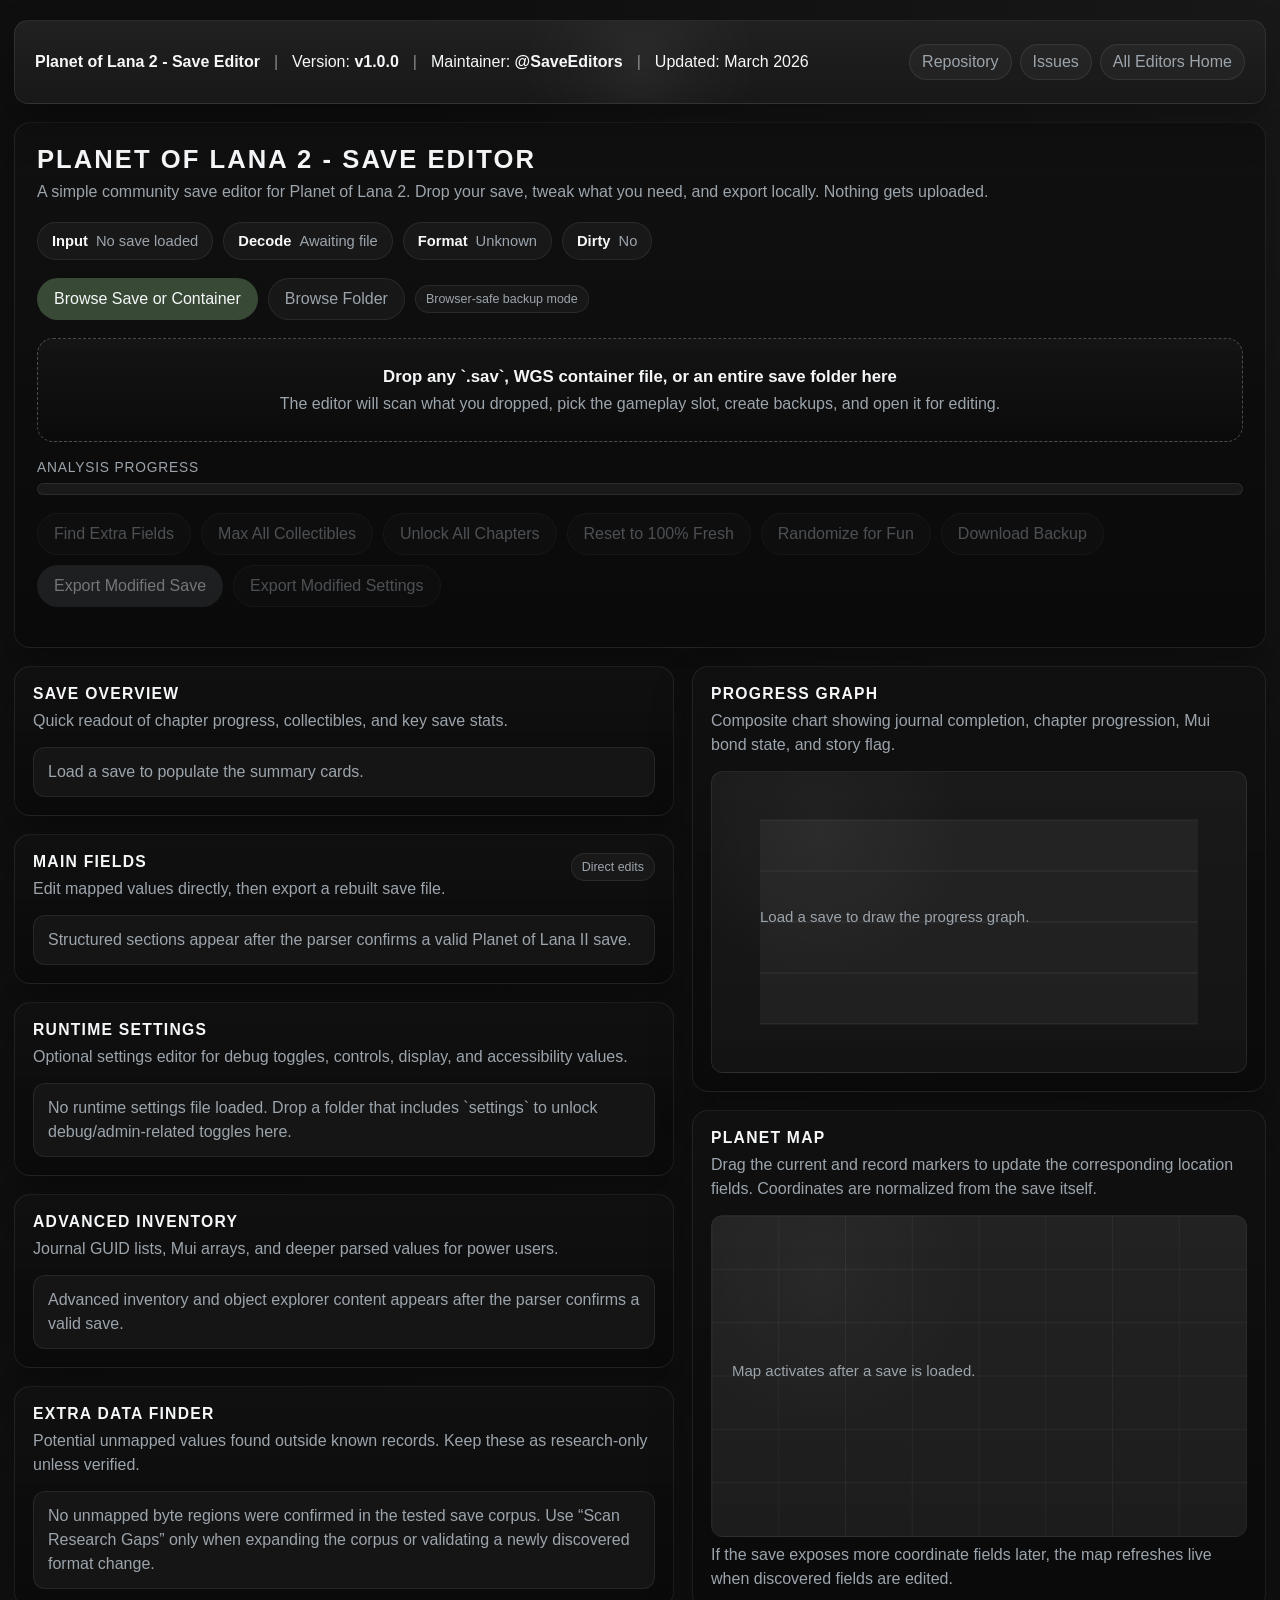
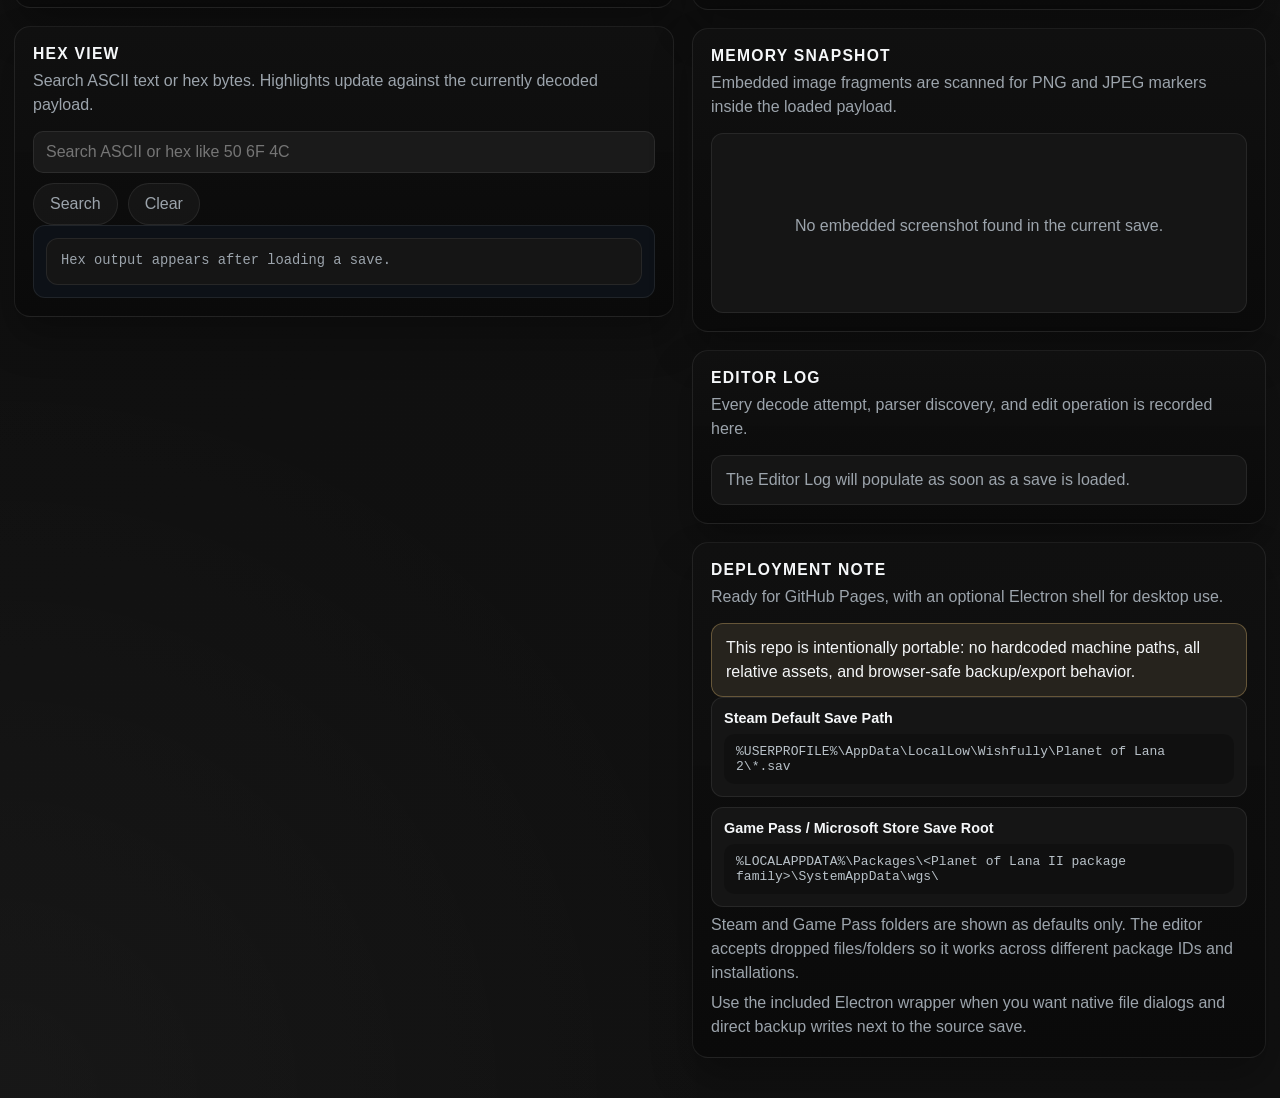
<file: planet-of-lana-2-save-editor/index.html>
<!DOCTYPE html>
<html lang="en">
<head>
  <meta charset="UTF-8">
  <meta name="viewport" content="width=device-width, initial-scale=1.0">
  <title>Planet of Lana 2 - Save Editor</title>
  <style>
    :root{--bg:#111111;--bg-soft:#1a1a1a;--panel:#0b0b0b;--panel-alt:#151515;--accent:#7c8a96;--accent-strong:#b9c2c9;--text:#f5f7f9;--text-dim:#9ca4ac;--line:rgba(255,255,255,.08);--good:#84c47d;--warn:#d7b26a;--bad:#d46a6a;--shadow:0 20px 40px rgba(0,0,0,.28);--glow:rgba(185,194,201,.16);--radius:16px;--radius-sm:10px;--font:"Segoe UI","Helvetica Neue",Arial,sans-serif}
    *{box-sizing:border-box}body{margin:0;min-height:100vh;font-family:var(--font);color:var(--text);background:radial-gradient(circle at top right,rgba(255,255,255,.04),transparent 30%),radial-gradient(circle at bottom left,rgba(255,255,255,.03),transparent 25%),linear-gradient(135deg,color-mix(in srgb,var(--bg) 86%,#000 14%),var(--bg));transition:background .2s ease,color .2s ease}
    body:before{content:"";position:fixed;inset:0;pointer-events:none;background:linear-gradient(transparent 95%,rgba(255,255,255,.03) 100%),linear-gradient(90deg,transparent 95%,rgba(255,255,255,.02) 100%);background-size:100% 26px,26px 100%;opacity:.22;mix-blend-mode:soft-light}
    .app-shell{width:min(1600px,calc(100vw - 28px));margin:20px auto 40px;display:grid;gap:18px}
    .hero,.panel{background:linear-gradient(180deg,rgba(255,255,255,.02),rgba(0,0,0,.08)),var(--panel);border:1px solid var(--line);border-radius:var(--radius);box-shadow:var(--shadow);transition:transform .2s ease,box-shadow .2s ease,border-color .2s ease,background .2s ease}
    .hero{padding:22px;display:grid;gap:18px}.hero-top,.status-strip,.button-row,.backup-row,.io-row,.hex-toolbar{display:flex;flex-wrap:wrap;gap:10px;align-items:center}.hero-top{justify-content:space-between;gap:16px}
    .title-block h1{margin:0;font-size:clamp(1.35rem,2vw,2.1rem);letter-spacing:.08em;text-transform:uppercase}.title-block p,.panel-header p,.map-help,.snapshot-empty,.footer-note{margin:6px 0 0;color:var(--text-dim);line-height:1.5}
    .status-pill,.pill-note{display:inline-flex;align-items:center;gap:8px;padding:10px 14px;border-radius:999px;background:rgba(255,255,255,.04);border:1px solid var(--line);color:var(--text-dim);font-size:.92rem}.pill-note{padding:6px 10px;font-size:.78rem}
    .status-pill strong{color:var(--text)}label.inline-label,.small-label,.metric-label{color:var(--text-dim);font-size:.86rem;letter-spacing:.06em;text-transform:uppercase}
    select,input[type=text],input[type=number],textarea{width:100%;color:var(--text);background:var(--bg-soft);border:1px solid var(--line);border-radius:var(--radius-sm);padding:11px 12px;font:inherit;transition:border-color .2s ease,box-shadow .2s ease,background .2s ease}
    select:focus,input:focus,textarea:focus{outline:none;border-color:var(--accent);box-shadow:0 0 0 4px var(--glow)}
    button,.ghost-link{border:1px solid transparent;border-radius:999px;background:color-mix(in srgb,var(--bg-soft) 72%,var(--accent) 28%);color:var(--text);padding:11px 16px;font:inherit;cursor:pointer;text-decoration:none;display:inline-flex;align-items:center;justify-content:center;gap:8px;transition:transform .2s ease,box-shadow .2s ease,background .2s ease,border-color .2s ease,opacity .2s ease}
    button:hover,.ghost-link:hover{transform:translateY(-1px);border-color:color-mix(in srgb,var(--accent) 50%,transparent);box-shadow:0 10px 24px var(--glow)}button:disabled{opacity:.45;cursor:not-allowed;transform:none;box-shadow:none}
    .button-secondary,.ghost-link{background:rgba(255,255,255,.04);border-color:var(--line);color:var(--text-dim)}.button-success{background:color-mix(in srgb,var(--good) 28%,var(--bg-soft) 72%)}
    .drop-zone{border:1px dashed color-mix(in srgb,var(--accent) 50%,transparent);border-radius:var(--radius);background:linear-gradient(180deg,rgba(255,255,255,.03),rgba(0,0,0,.08));padding:28px;text-align:center;color:var(--text-dim);transition:border-color .2s ease,box-shadow .2s ease,background .2s ease}
    .drop-zone.dragover{border-color:var(--accent-strong);box-shadow:0 0 0 5px var(--glow);background:linear-gradient(180deg,rgba(255,255,255,.05),rgba(0,0,0,.04))}.drop-zone strong{color:var(--text);display:block;margin-bottom:8px;font-size:1.05rem}
    .progress-wrap{display:grid;gap:8px}.progress-bar{width:100%;height:12px;border-radius:999px;overflow:hidden;background:rgba(255,255,255,.06);border:1px solid var(--line)}.progress-fill{height:100%;width:0;background:linear-gradient(90deg,var(--accent),color-mix(in srgb,var(--accent-strong) 65%,white 35%));transition:width .2s ease}
    .grid-main{display:grid;grid-template-columns:minmax(360px,1.15fr) minmax(360px,1fr);gap:18px}.left-stack,.right-stack{display:grid;gap:18px;align-content:start}.panel{padding:18px}
    .panel-header{display:flex;justify-content:space-between;align-items:flex-start;gap:14px;margin-bottom:14px}.panel-header h2{margin:0;text-transform:uppercase;letter-spacing:.08em;font-size:.98rem}
    .summary-grid{display:grid;grid-template-columns:repeat(auto-fit,minmax(150px,1fr));gap:12px}.metric-card{background:var(--panel-alt);border:1px solid var(--line);border-radius:var(--radius-sm);padding:14px;min-height:92px}.metric-value{font-size:1.2rem;margin-top:8px;font-weight:600}
    details.section-block{border:1px solid var(--line);border-radius:var(--radius-sm);background:var(--panel-alt);overflow:hidden}details.section-block[open]{box-shadow:0 14px 32px rgba(0,0,0,.16)}
    details.section-block summary{list-style:none;cursor:pointer;padding:14px 16px;display:flex;justify-content:space-between;align-items:center;gap:14px;user-select:none}details.section-block summary::-webkit-details-marker{display:none}.summary-right{color:var(--text-dim);font-size:.84rem}
    .section-body{border-top:1px solid var(--line);padding:10px 14px 14px;display:grid;gap:10px}.field-row{display:grid;grid-template-columns:minmax(170px,1fr) minmax(120px,1.05fr) minmax(180px,1.15fr);gap:12px;align-items:start;padding:12px;border:1px solid var(--line);border-radius:12px;background:rgba(255,255,255,.02)}
    .field-name{display:grid;gap:6px}.field-name strong{font-size:.95rem}.field-head{display:flex;align-items:center;gap:8px;flex-wrap:wrap}.field-desc,.field-meta{color:var(--text-dim);font-size:.82rem;line-height:1.45}.field-meta code{color:var(--accent-strong)}.field-input-wrap{display:grid;gap:8px}.field-input-wrap textarea{min-height:110px;resize:vertical}
    .decoded-chip{display:inline-flex;align-items:center;gap:8px;max-width:max-content;padding:6px 10px;border-radius:999px;background:rgba(255,255,255,.05);border:1px solid var(--line);color:var(--accent-strong);font-size:.76rem;letter-spacing:.04em;text-transform:uppercase}
    .tooltip-anchor{position:relative;display:inline-flex;align-items:center;justify-content:center;width:18px;height:18px;border-radius:999px;border:1px solid var(--line);background:rgba(255,255,255,.05);color:var(--accent-strong);font-size:.72rem;cursor:help;outline:none}
    .tooltip-anchor:hover,.tooltip-anchor:focus-visible{border-color:var(--accent);box-shadow:0 0 0 4px var(--glow)}
    .tooltip-anchor:hover::after,.tooltip-anchor:focus-visible::after{content:attr(data-tip);position:absolute;left:50%;bottom:calc(100% + 12px);transform:translateX(-50%);width:min(320px,70vw);padding:10px 12px;border-radius:10px;background:color-mix(in srgb,var(--panel) 90%,black 10%);border:1px solid var(--line);box-shadow:var(--shadow);color:var(--text);font-size:.8rem;line-height:1.45;text-transform:none;letter-spacing:normal;white-space:normal;z-index:20}
    .inventory-grid{display:grid;gap:12px}.inventory-block{padding:12px;border-radius:12px;border:1px solid var(--line);background:rgba(255,255,255,.02)}.inventory-block h3{margin:0 0 8px;font-size:.9rem;letter-spacing:.06em;text-transform:uppercase}.inventory-tags{display:flex;flex-wrap:wrap;gap:8px}.inventory-tag{display:inline-flex;align-items:center;gap:8px;padding:7px 10px;border-radius:999px;border:1px solid var(--line);background:var(--panel-alt);font-size:.78rem;color:var(--text)}
    .catalog-toolbar{display:flex;flex-wrap:wrap;gap:10px;align-items:center;margin-bottom:10px}.catalog-count{color:var(--text-dim);font-size:.82rem}
    .catalog-list{display:grid;gap:10px;max-height:560px;overflow:auto;padding-right:4px}.catalog-row{display:grid;grid-template-columns:auto 1fr auto;gap:12px;align-items:start;padding:12px;border-radius:12px;border:1px solid var(--line);background:var(--panel-alt)}.catalog-row.enabled{border-color:color-mix(in srgb,var(--good) 40%,var(--line));box-shadow:0 0 0 1px color-mix(in srgb,var(--good) 15%,transparent) inset}
    .catalog-main{display:grid;gap:6px}.catalog-title{display:flex;gap:8px;align-items:center;flex-wrap:wrap}.catalog-title strong{font-size:.92rem}.catalog-sub{color:var(--text-dim);font-size:.8rem;line-height:1.45}.catalog-badge{display:inline-flex;align-items:center;padding:4px 8px;border-radius:999px;border:1px solid var(--line);background:rgba(255,255,255,.04);font-size:.72rem;letter-spacing:.04em;text-transform:uppercase;color:var(--accent-strong)}
    .object-grid{display:grid;gap:10px}.object-card{padding:12px;border-radius:12px;border:1px solid var(--line);background:var(--panel-alt)}.object-card h3{margin:0 0 8px;font-size:.9rem}.object-card p{margin:0 0 10px;color:var(--text-dim);font-size:.82rem;line-height:1.45}.object-meta{display:grid;gap:6px;color:var(--text-dim);font-size:.8rem}.object-meta code{color:var(--accent-strong)}
    .checkbox-line{display:flex;align-items:center;gap:10px;min-height:44px}input[type=checkbox]{width:18px;height:18px;accent-color:var(--accent);cursor:pointer}
    .canvas-shell{border:1px solid var(--line);border-radius:12px;overflow:hidden;background:radial-gradient(circle at 20% 20%,rgba(255,255,255,.04),transparent 30%),linear-gradient(180deg,rgba(255,255,255,.02),rgba(0,0,0,.08)),var(--panel-alt)}canvas{width:100%;display:block;background:transparent}
    .snapshot-wrap{display:grid;place-items:center;min-height:180px;border:1px solid var(--line);border-radius:12px;background:var(--panel-alt);overflow:hidden}.snapshot-wrap img{max-width:100%;display:block}
    .hex-view{max-height:430px;overflow:auto;border:1px solid var(--line);border-radius:12px;background:#0d1117;color:#d1d9e0;font-family:Consolas,"Courier New",monospace;font-size:.86rem;line-height:1.5;padding:12px}.hex-row{white-space:pre;display:block}.hex-match{background:rgba(255,214,102,.26);color:#fff3c2;border-radius:3px}
    .log-panel{max-height:320px;overflow:auto;display:grid;gap:8px}.log-entry{padding:10px 12px;border-radius:12px;border:1px solid var(--line);background:var(--panel-alt);font-size:.9rem;line-height:1.45}.log-entry small{display:block;color:var(--text-dim);margin-top:6px}
    .warning-box,.empty-state{border:1px solid color-mix(in srgb,var(--warn) 36%,transparent);background:color-mix(in srgb,var(--warn) 9%,var(--panel-alt) 91%);color:var(--text);border-radius:12px;padding:12px 14px;line-height:1.5}.empty-state{border-color:var(--line);background:var(--panel-alt);color:var(--text-dim)}
    .path-block{display:grid;gap:10px}.path-card{padding:12px;border-radius:12px;border:1px solid var(--line);background:var(--panel-alt)}.path-card strong{display:block;margin-bottom:8px;font-size:.9rem}.path-card code{display:block;padding:10px 12px;border-radius:10px;background:rgba(0,0,0,.22);color:var(--accent-strong);overflow:auto}
    .top-nav{position:relative;overflow:hidden;display:flex;flex-wrap:wrap;gap:12px;justify-content:space-between;align-items:center;padding:18px 20px;min-height:84px;border:1px solid var(--line);border-radius:14px;background:linear-gradient(180deg,rgba(255,255,255,.05),rgba(255,255,255,.01)),var(--panel-alt);box-shadow:var(--shadow)}
    .top-nav:before{content:"";position:absolute;left:50%;top:50%;width:330px;height:330px;transform:translate(-50%,-50%);background:radial-gradient(circle,rgba(255,255,255,.22) 0%,rgba(255,255,255,.08) 22%,rgba(255,255,255,0) 60%);filter:blur(14px);opacity:.32;animation:navGlowSpin 14s linear infinite;pointer-events:none}
    .top-nav > *{position:relative;z-index:1}
    .nav-meta{display:flex;flex-wrap:wrap;gap:10px 14px;align-items:center}
    .nav-meta strong{color:var(--text);font-weight:600}
    .nav-sep{opacity:.5}
    .nav-links{display:flex;flex-wrap:wrap;gap:8px;align-items:center}
    .nav-links a{padding:8px 12px;border-radius:999px;border:1px solid var(--line);background:rgba(255,255,255,.04);color:var(--text-dim);text-decoration:none;transition:border-color .2s ease,box-shadow .2s ease,color .2s ease}
    .nav-links a:hover{border-color:var(--accent);color:var(--text);box-shadow:0 0 0 3px var(--glow)}
    @keyframes navGlowSpin{
      0%{transform:translate(-50%,-50%) rotate(0deg) scale(1)}
      50%{transform:translate(-50%,-50%) rotate(180deg) scale(1.05)}
      100%{transform:translate(-50%,-50%) rotate(360deg) scale(1)}
    }
    .sr-only{position:absolute;width:1px;height:1px;padding:0;margin:-1px;overflow:hidden;clip:rect(0,0,0,0);white-space:nowrap;border:0}
    @media (max-width:1240px){.grid-main{grid-template-columns:1fr}}@media (max-width:900px){.field-row{grid-template-columns:1fr}.app-shell{width:min(100vw - 18px,1600px);margin-top:12px}.hero,.panel{padding:15px}}
  </style>
</head>
<body>
  <div class="app-shell">
    <header class="top-nav" aria-label="Editor header">
      <div class="nav-meta">
        <strong>Planet of Lana 2 - Save Editor</strong>
        <span class="nav-sep">|</span>
        <span>Version: <strong id="footerVersion">v1.0.0</strong></span>
        <span class="nav-sep">|</span>
        <span>Maintainer: <strong id="footerAuthor">@SaveEditors</strong></span>
        <span class="nav-sep">|</span>
        <span id="footerUpdated">Updated: March 2026</span>
      </div>
      <div class="nav-links">
        <a id="footerRepo" href="https://github.com/SaveEditors/planet-of-lana-2-save-editor" target="_blank" rel="noopener noreferrer" title="Open the project repository">Repository</a>
        <a id="footerIssues" href="https://github.com/SaveEditors/planet-of-lana-2-save-editor/issues" target="_blank" rel="noopener noreferrer" title="Report a bug or request a feature">Issues</a>
        <a href="https://saveeditors.github.io/" target="_blank" rel="noopener noreferrer" title="Open the homepage with all editors">All Editors Home</a>
      </div>
    </header>
    <section class="hero">
      <div class="hero-top">
        <div class="title-block">
          <h1>Planet of Lana 2 - Save Editor</h1>
          <p>A simple community save editor for Planet of Lana 2. Drop your save, tweak what you need, and export locally. Nothing gets uploaded.</p>
        </div>
      </div>
      <div class="status-strip">
        <div class="status-pill"><strong>Input</strong> <span id="inputStatus">No save loaded</span></div>
        <div class="status-pill"><strong>Decode</strong> <span id="decodeStatus">Awaiting file</span></div>
        <div class="status-pill"><strong>Format</strong> <span id="formatStatus">Unknown</span></div>
        <div class="status-pill"><strong>Dirty</strong> <span id="dirtyStatus">No</span></div>
      </div>
      <div class="io-row">
        <button id="browseButton" class="button-success" title="Load one or more save candidates, including .sav files or WGS container files.">Browse Save or Container</button>
        <button id="folderButton" class="button-secondary" title="Load an entire save folder so the editor can pick the best gameplay slot automatically.">Browse Folder</button>
        <input id="fileInput" class="sr-only" type="file" multiple>
        <input id="folderInput" class="sr-only" type="file" webkitdirectory directory multiple>
        <div id="shellModeNote" class="pill-note" title="Browsers cannot write beside the original file. In Electron, the same app can create real backups next to the source save.">Browser-safe backup mode</div>
      </div>
      <div id="dropZone" class="drop-zone" tabindex="0">
        <strong>Drop any `.sav`, WGS container file, or an entire save folder here</strong>
        The editor will scan what you dropped, pick the gameplay slot, create backups, and open it for editing.
      </div>
      <div class="progress-wrap">
        <div class="small-label" id="progressLabel">Analysis progress</div>
        <div class="progress-bar"><div id="progressFill" class="progress-fill"></div></div>
      </div>
      <div class="button-row">
        <button id="discoverButton" class="button-secondary" title="Scan for extra values that are not mapped yet." disabled>Find Extra Fields</button>
        <button id="maxCollectiblesButton" class="button-secondary" title="Enable all currently mapped journal keys, Mui bond flags, and story progression flags." disabled>Max All Collectibles</button>
        <button id="unlockChaptersButton" class="button-secondary" title="Push current and record chapter markers to the late-game range using the mapped progression fields." disabled>Unlock All Chapters</button>
        <button id="freshResetButton" class="button-secondary" title="Reset the loaded save to the same early-game baseline used for this editor's templates." disabled>Reset to 100% Fresh</button>
        <button id="randomizeButton" class="button-secondary" title="Randomize mapped progression fields for testing. This is for experiments, not safe progression editing." disabled>Randomize for Fun</button>
        <button id="downloadBackupButton" class="button-secondary" title="Download the first prepared backup in browser mode, or inspect the first written backup in desktop mode." disabled>Download Backup</button>
        <button id="exportButton" title="Re-serialize the edited object graph and export it using the same decode path that opened the save." disabled>Export Modified Save</button>
        <button id="exportSettingsButton" class="button-secondary" title="Export edited runtime settings (debug/menu/input/video) when a settings file is present." disabled>Export Modified Settings</button>
      </div>
      <div id="backupRow" class="backup-row"></div>
    </section>

    <div class="grid-main">
      <div class="left-stack">
        <section class="panel"><div class="panel-header"><div><h2>Save Overview</h2><p>Quick readout of chapter progress, collectibles, and key save stats.</p></div></div><div id="summaryGrid" class="summary-grid"><div class="empty-state">Load a save to populate the summary cards.</div></div></section>
        <section class="panel"><div class="panel-header"><div><h2>Main Fields</h2><p>Edit mapped values directly, then export a rebuilt save file.</p></div><div class="pill-note" title="Every field below writes back into parsed save records, not random byte patches.">Direct edits</div></div><div id="structuredFields"></div></section>
        <section class="panel"><div class="panel-header"><div><h2>Runtime Settings</h2><p>Optional settings editor for debug toggles, controls, display, and accessibility values.</p></div></div><div id="runtimeSettings"></div></section>
        <section class="panel"><div class="panel-header"><div><h2>Advanced Inventory</h2><p>Journal GUID lists, Mui arrays, and deeper parsed values for power users.</p></div></div><div id="advancedExplorer"></div></section>
        <section class="panel"><div class="panel-header"><div><h2>Extra Data Finder</h2><p>Potential unmapped values found outside known records. Keep these as research-only unless verified.</p></div></div><div id="unknownFields"></div></section>
        <section class="panel">
          <div class="panel-header"><div><h2>Hex View</h2><p>Search ASCII text or hex bytes. Highlights update against the currently decoded payload.</p></div></div>
          <div class="hex-toolbar"><input id="hexSearch" type="text" placeholder="Search ASCII or hex like 50 6F 4C"><button id="hexSearchButton" class="button-secondary">Search</button><button id="hexClearButton" class="button-secondary">Clear</button></div>
          <div id="hexView" class="hex-view"><div class="empty-state">Hex output appears after loading a save.</div></div>
        </section>
      </div>

      <div class="right-stack">
        <section class="panel"><div class="panel-header"><div><h2>Progress Graph</h2><p>Composite chart showing journal completion, chapter progression, Mui bond state, and story flag.</p></div></div><div class="canvas-shell"><canvas id="progressCanvas" height="300"></canvas></div></section>
        <section class="panel"><div class="panel-header"><div><h2>Planet Map</h2><p>Drag the current and record markers to update the corresponding location fields. Coordinates are normalized from the save itself.</p></div></div><div class="canvas-shell"><canvas id="mapCanvas" height="320"></canvas></div><div class="map-help">If the save exposes more coordinate fields later, the map refreshes live when discovered fields are edited.</div></section>
        <section class="panel"><div class="panel-header"><div><h2>Memory Snapshot</h2><p>Embedded image fragments are scanned for PNG and JPEG markers inside the loaded payload.</p></div></div><div id="snapshotWrap" class="snapshot-wrap"><div class="snapshot-empty">No embedded screenshot found in the current save.</div></div></section>
        <section class="panel"><div class="panel-header"><div><h2>Editor Log</h2><p>Every decode attempt, parser discovery, and edit operation is recorded here.</p></div></div><div id="logPanel" class="log-panel"></div></section>
        <section class="panel"><div class="panel-header"><div><h2>Deployment Note</h2><p>Ready for GitHub Pages, with an optional Electron shell for desktop use.</p></div></div><div class="warning-box">This repo is intentionally portable: no hardcoded machine paths, all relative assets, and browser-safe backup/export behavior.</div><div class="path-block"><div class="path-card"><strong>Steam Default Save Path</strong><code>%USERPROFILE%\AppData\LocalLow\Wishfully\Planet of Lana 2\*.sav</code></div><div class="path-card"><strong>Game Pass / Microsoft Store Save Root</strong><code>%LOCALAPPDATA%\Packages\&lt;Planet of Lana II package family&gt;\SystemAppData\wgs\</code></div></div><p class="footer-note">Steam and Game Pass folders are shown as defaults only. The editor accepts dropped files/folders so it works across different package IDs and installations.</p><p class="footer-note">Use the included Electron wrapper when you want native file dialogs and direct backup writes next to the source save.</p></section>
      </div>
    </div>
  </div>
  <script>
    "use strict";
    const DARK_THEME={bg:"#111111",bgSoft:"#1a1a1a",panel:"#0b0b0b",panelAlt:"#151515",accent:"#7c8a96",accentStrong:"#b9c2c9",text:"#f5f7f9",textDim:"#9ca4ac",good:"#84c47d",warn:"#d7b26a",bad:"#d46a6a"};
    const KNOWN_JOURNAL_KEYS=["a7390b29-59ff-4935-882b-48ba95acb520","96d53650-59f8-4796-8c9c-3837da937c3c","3154e0be-4561-4c0a-828c-e5b65d9fb734","1afbf8cc-8b20-4d2c-8def-a131cc72a93a","5185e631-7f7d-4c8e-b0a8-917a7e90c750","55c09e16-88e0-4adb-a84b-3ba9debb9705","d7c43c2f-980c-4f51-826f-2bf5ffcfd2d0","4e4f9ba9-3b43-49b1-b3b6-b3f5f7aeab17","8ab0de99-9531-4ff8-b4d5-5788158283bb","adbf8d8d-0337-4fd3-927e-29686fa35d79","cfd4a9ed-05ec-42ff-a0e6-28a12d212ad3","cac1d76e-7677-477a-bb23-efbca2036e01","0429173a-3394-4162-983a-988d5d0c823e","e71ce47f-9632-43e3-b959-7d1459efd2b9","7a1eaa75-0fbe-4bc4-b450-f731f2e5bc50","c77dcdd5-5b78-46fd-a7e3-7df4dd791400","3c9d7e68-cb2a-4b57-b300-f5315bc6206f","b591fd37-fa65-4773-8ef8-b71aa5e8730d","33e377a7-c571-49f0-8616-0515bc63c474","cfc50b1c-4e90-4fc1-acac-ab59b39b76b7","7b8abed0-8ce5-4820-a916-5eeef17ff562","69148c51-684d-462b-a10d-d27575c8246a","02d9efb9-6d62-4815-9e1f-2e81bbee521d","34ec5078-f221-4a36-8d3e-eb32645467de","d47fef4a-e639-40eb-8203-8d4bb255e270","50ef4c12-65e3-4d8a-9348-083cc67a36d2","4a8a5bf2-9215-4882-8d92-0760a2d9f75e","362bb36a-aa33-40de-8c15-fe3451575525","83e64cce-7b64-423e-84ba-0943b886714e","154cee83-59cb-4a24-9e6d-93a4bf524b1c","9289fad4-c853-40b3-bb2e-9a2c4c1457ed","9ce3b9eb-6a43-45e0-9844-a67a201a5074","2800b660-114f-47bf-8cc2-239c02d94998","7b3ddc75-5b77-462c-add0-c62ad2214cac","09da9a3d-9b3d-4b51-9902-89dbecb3345c","1cec544f-53c2-46b6-b3f7-3ba1986415ea","3f619611-1745-42ac-912d-684589c30f8f","b4f282df-61cd-49a7-bb9f-b9ee0bc940b3","4f974efa-32c1-400d-a7b2-097dcb43e7e9","b27bbe2d-ad43-4e98-ab15-ed695dea9149","3fb130e5-9679-4155-b29a-44511158ed86","7c5be6f2-3f2f-4bb5-8145-c9d87f48396f","7f0aba62-cf9e-4414-bfdf-62f74d68a1e1","990acc2c-6ce2-4b65-83af-77a18b2cb2ab","7da0e548-73db-4c50-8c4c-327a23308914","dbb2acd0-1884-4444-b5f3-0dc80403ee00","686d9814-94e8-403e-bb26-5d2b117c3182","56442e3e-dd54-4af0-b3a9-0cc4182cd3ea","2403d3b3-d277-401e-9538-27a2f71dc00e","29961147-2bdf-4d2a-b612-22cc7b3c6be0","3024f8bd-d6f5-4fb7-b594-88fd04ea41c1","51dc9260-0573-4ea1-8f99-da3df6a23712","d067ee47-cbd5-468a-9cb7-49df384d2779","5a13c614-3ca4-41c8-be5d-f11e87c64c96","20d800df-cc0f-40d7-87c0-603951742873","c0f85b20-e1f3-4a99-b751-f456e76150f0","f49cca90-5811-4400-97fe-0398635e7d1f","e1819150-2a00-400a-a6fb-3e8f43894e93","7cef377c-d7a5-4897-8e46-59f3437bb2c4","061fc763-7263-46d5-a4c7-9ddb28a9d72b","e825e307-f447-4cd5-b2bb-7367441ad05c","ebb53da9-7ce1-4386-bf87-0555a1738558","9f032099-861a-45b8-a559-9a63bb466630","7c26e147-f35f-48ba-8054-9445aa7d6bc2","c3332a9a-eccd-465f-9451-c4b7efcab256","e93995ed-26de-4eb7-839f-500469a2cf86","ee086f48-6735-4aed-9b41-4cb0e1838565","f788966a-0c48-4a1f-9f90-c2bee11f42b4","c4405ffe-7c36-4107-994a-3fdfeae2efd4","ce7c6eef-20a7-445a-95f5-aee1dde404a3","57034af8-43d0-4eb8-9614-479608007742","69a39fe6-bee8-40fe-a4e6-221f53aa99be","a5fa49d8-6041-45d7-b794-0ba8de6994d5","ad8497c8-9884-49ac-9c9b-c4f603779955","6dd3f311-96b6-4801-bc3a-7ca9f4fa10c8","d2457157-01d2-418f-816a-5c26270b7ea8","c821cd8a-63af-4604-8573-b6cf6d48a319","72791548-1c1c-4aa5-9dcd-64d3829e2d91","de4f76fe-76be-4a60-a054-fadcd5df32e2","5614f3a1-f537-4012-8658-112b2a2a8948","93e4331e-821e-4c8d-963b-1317535fcb51","2b86f1c6-af1b-4c10-aa71-b48cfcc5663f","1cc3edd1-5efb-4b20-9c98-1dd35e39b00c","3a3c8dbf-9317-4e5b-ad72-6e5e0874b517","a9aa11e4-6708-42f5-8659-0d84abc0959e","8a4c9474-0871-4918-8875-e07ec2510326"];
    const FINAL_OBJECTIVES=["d7c43c2f-980c-4f51-826f-2bf5ffcfd2d0","50ef4c12-65e3-4d8a-9348-083cc67a36d2","154cee83-59cb-4a24-9e6d-93a4bf524b1c","4f974efa-32c1-400d-a7b2-097dcb43e7e9","3024f8bd-d6f5-4fb7-b594-88fd04ea41c1","e63b3b7f-fa52-4e1c-982a-a3f19088164d"];
    const JOURNAL_GUID_METADATA={
"a7390b29-59ff-4935-882b-48ba95acb520":{alias:"Journal Entry 01",stage:"Early",firstSeen:"1 - 1 chapter/slot_0.sav",seenCount:8,note:"Seen in every local sample from first appearance onward."},
"96d53650-59f8-4796-8c9c-3837da937c3c":{alias:"Journal Entry 02",stage:"Early",firstSeen:"1 - 1 chapter/slot_0.sav",seenCount:8,note:"Seen in every local sample from first appearance onward."},
"3154e0be-4561-4c0a-828c-e5b65d9fb734":{alias:"Journal Entry 03",stage:"Early",firstSeen:"1 - 1 chapter/slot_0.sav",seenCount:8,note:"Seen in every local sample from first appearance onward."},
"1afbf8cc-8b20-4d2c-8def-a131cc72a93a":{alias:"Journal Entry 04",stage:"Early",firstSeen:"1 - 1 chapter/slot_0.sav",seenCount:8,note:"Seen in every local sample from first appearance onward."},
"5185e631-7f7d-4c8e-b0a8-917a7e90c750":{alias:"Journal Entry 05",stage:"Early",firstSeen:"1 - 1 chapter/slot_0.sav",seenCount:8,note:"Seen in every local sample from first appearance onward."},
"55c09e16-88e0-4adb-a84b-3ba9debb9705":{alias:"Journal Entry 06",stage:"Early",firstSeen:"1 - 1 chapter/slot_0.sav",seenCount:8,note:"Seen in every local sample from first appearance onward."},
"d7c43c2f-980c-4f51-826f-2bf5ffcfd2d0":{alias:"Journal Entry 07",stage:"Early",firstSeen:"1 - 1 chapter/slot_0.sav",seenCount:8,note:"Seen in every local sample from first appearance onward."},
"4e4f9ba9-3b43-49b1-b3b6-b3f5f7aeab17":{alias:"Journal Entry 08",stage:"Chapter 2",firstSeen:"2 - 2 chapter/2/slot_0.sav",seenCount:7,note:"Seen in most mid-to-late local samples."},
"8ab0de99-9531-4ff8-b4d5-5788158283bb":{alias:"Journal Entry 09",stage:"Chapter 2",firstSeen:"2 - 2 chapter/2/slot_0.sav",seenCount:7,note:"Seen in most mid-to-late local samples."},
"adbf8d8d-0337-4fd3-927e-29686fa35d79":{alias:"Journal Entry 10",stage:"Chapter 2",firstSeen:"2 - 2 chapter/2/slot_0.sav",seenCount:7,note:"Seen in most mid-to-late local samples."},
"cfd4a9ed-05ec-42ff-a0e6-28a12d212ad3":{alias:"Journal Entry 11",stage:"Chapter 2",firstSeen:"2 - 2 chapter/2/slot_0.sav",seenCount:7,note:"Seen in most mid-to-late local samples."},
"cac1d76e-7677-477a-bb23-efbca2036e01":{alias:"Journal Entry 12",stage:"Chapter 2",firstSeen:"2 - 2 chapter/2/slot_0.sav",seenCount:7,note:"Seen in most mid-to-late local samples."},
"0429173a-3394-4162-983a-988d5d0c823e":{alias:"Journal Entry 13",stage:"Chapter 2",firstSeen:"2 - 2 chapter/2/slot_0.sav",seenCount:6,note:"Seen in most mid-to-late local samples."},
"e71ce47f-9632-43e3-b959-7d1459efd2b9":{alias:"Journal Entry 14",stage:"Chapter 2",firstSeen:"2 - 2 chapter/2/slot_0.sav",seenCount:6,note:"Seen in most mid-to-late local samples."},
"7a1eaa75-0fbe-4bc4-b450-f731f2e5bc50":{alias:"Journal Entry 15",stage:"Chapter 2",firstSeen:"2 - 2 chapter/2/slot_0.sav",seenCount:6,note:"Seen in most mid-to-late local samples."},
"c77dcdd5-5b78-46fd-a7e3-7df4dd791400":{alias:"Journal Entry 16",stage:"Chapter 2",firstSeen:"2 - 2 chapter/2/slot_0.sav",seenCount:7,note:"Seen in most mid-to-late local samples."},
"3c9d7e68-cb2a-4b57-b300-f5315bc6206f":{alias:"Journal Entry 17",stage:"Chapter 2",firstSeen:"2 - 2 chapter/2/slot_0.sav",seenCount:6,note:"Seen in most mid-to-late local samples."},
"b591fd37-fa65-4773-8ef8-b71aa5e8730d":{alias:"Journal Entry 18",stage:"Chapter 2",firstSeen:"2 - 2 chapter/2/slot_0.sav",seenCount:6,note:"Seen in most mid-to-late local samples."},
"33e377a7-c571-49f0-8616-0515bc63c474":{alias:"Journal Entry 19",stage:"Chapter 2",firstSeen:"2 - 2 chapter/2/slot_0.sav",seenCount:6,note:"Seen in most mid-to-late local samples."},
"cfc50b1c-4e90-4fc1-acac-ab59b39b76b7":{alias:"Journal Entry 20",stage:"Chapter 2",firstSeen:"2 - 2 chapter/2/slot_0.sav",seenCount:6,note:"Seen in most mid-to-late local samples."},
"7b8abed0-8ce5-4820-a916-5eeef17ff562":{alias:"Journal Entry 21",stage:"Chapter 2",firstSeen:"2 - 2 chapter/2/slot_0.sav",seenCount:6,note:"Seen in most mid-to-late local samples."},
"69148c51-684d-462b-a10d-d27575c8246a":{alias:"Journal Entry 22",stage:"Chapter 2",firstSeen:"2 - 2 chapter/2/slot_0.sav",seenCount:6,note:"Seen in most mid-to-late local samples."},
"02d9efb9-6d62-4815-9e1f-2e81bbee521d":{alias:"Journal Entry 23",stage:"Chapter 2",firstSeen:"2 - 2 chapter/2/slot_0.sav",seenCount:6,note:"Seen in most mid-to-late local samples."},
"34ec5078-f221-4a36-8d3e-eb32645467de":{alias:"Journal Entry 24",stage:"Chapter 3",firstSeen:"3 - 3 chapter/2/slot_0.sav",seenCount:5,note:"Seen in most mid-to-late local samples."},
"d47fef4a-e639-40eb-8203-8d4bb255e270":{alias:"Journal Entry 25",stage:"Chapter 3",firstSeen:"3 - 3 chapter/2/slot_0.sav",seenCount:5,note:"Seen in most mid-to-late local samples."},
"50ef4c12-65e3-4d8a-9348-083cc67a36d2":{alias:"Journal Entry 26",stage:"Chapter 2",firstSeen:"2 - 2 chapter/2/slot_0.sav",seenCount:6,note:"Seen in most mid-to-late local samples."},
"4a8a5bf2-9215-4882-8d92-0760a2d9f75e":{alias:"Journal Entry 27",stage:"Chapter 3",firstSeen:"3 - 3 chapter/2/slot_0.sav",seenCount:5,note:"Seen in most mid-to-late local samples."},
"362bb36a-aa33-40de-8c15-fe3451575525":{alias:"Journal Entry 28",stage:"Chapter 3",firstSeen:"3 - 3 chapter/2/slot_0.sav",seenCount:5,note:"Seen in most mid-to-late local samples."},
"83e64cce-7b64-423e-84ba-0943b886714e":{alias:"Journal Entry 29",stage:"Chapter 3",firstSeen:"3 - 3 chapter/2/slot_0.sav",seenCount:5,note:"Seen in most mid-to-late local samples."},
"154cee83-59cb-4a24-9e6d-93a4bf524b1c":{alias:"Journal Entry 30",stage:"Chapter 3",firstSeen:"3 - 3 chapter/2/slot_0.sav",seenCount:5,note:"Seen in most mid-to-late local samples."},
"9289fad4-c853-40b3-bb2e-9a2c4c1457ed":{alias:"Journal Entry 31",stage:"Chapter 3",firstSeen:"3 - 3 chapter/3 - DEMOA/slot_0.sav",seenCount:3,note:"Seen in a narrow progression band."},
"9ce3b9eb-6a43-45e0-9844-a67a201a5074":{alias:"Journal Entry 32",stage:"Chapter 3",firstSeen:"3 - 3 chapter/3 - DEMOA/slot_0.sav",seenCount:3,note:"Seen in a narrow progression band."},
"2800b660-114f-47bf-8cc2-239c02d94998":{alias:"Journal Entry 33",stage:"Chapter 3",firstSeen:"3 - 3 chapter/3 - DEMOA/slot_0.sav",seenCount:3,note:"Seen in a narrow progression band."},
"7b3ddc75-5b77-462c-add0-c62ad2214cac":{alias:"Journal Entry 34",stage:"Chapter 3",firstSeen:"3 - 3 chapter/3 - DEMOA/slot_0.sav",seenCount:3,note:"Seen in a narrow progression band."},
"09da9a3d-9b3d-4b51-9902-89dbecb3345c":{alias:"Journal Entry 35",stage:"Chapter 3",firstSeen:"3 - 3 chapter/3 - DEMOA/slot_0.sav",seenCount:3,note:"Seen in a narrow progression band."},
"1cec544f-53c2-46b6-b3f7-3ba1986415ea":{alias:"Journal Entry 36",stage:"Chapter 3",firstSeen:"3 - 3 chapter/3 - DEMOA/slot_0.sav",seenCount:3,note:"Seen in a narrow progression band."},
"3f619611-1745-42ac-912d-684589c30f8f":{alias:"Journal Entry 37",stage:"Chapter 3",firstSeen:"3 - 3 chapter/3 - DEMOA/slot_0.sav",seenCount:3,note:"Seen in a narrow progression band."},
"b4f282df-61cd-49a7-bb9f-b9ee0bc940b3":{alias:"Journal Entry 38",stage:"Chapter 3",firstSeen:"3 - 3 chapter/3 - DEMOA/slot_0.sav",seenCount:3,note:"Seen in a narrow progression band."},
"4f974efa-32c1-400d-a7b2-097dcb43e7e9":{alias:"Journal Entry 39",stage:"Chapter 3",firstSeen:"3 - 3 chapter/3 - DEMOA/slot_0.sav",seenCount:3,note:"Seen in a narrow progression band."},
"b27bbe2d-ad43-4e98-ab15-ed695dea9149":{alias:"Journal Entry 40",stage:"Chapter 4",firstSeen:"4 - 4 chapter/slot_0.sav",seenCount:2,note:"Seen in a narrow progression band."},
"3fb130e5-9679-4155-b29a-44511158ed86":{alias:"Journal Entry 41",stage:"Chapter 4",firstSeen:"4 - 4 chapter/slot_0.sav",seenCount:2,note:"Seen in a narrow progression band."},
"7c5be6f2-3f2f-4bb5-8145-c9d87f48396f":{alias:"Journal Entry 42",stage:"Chapter 4",firstSeen:"4 - 4 chapter/slot_0.sav",seenCount:2,note:"Seen in a narrow progression band."},
"7f0aba62-cf9e-4414-bfdf-62f74d68a1e1":{alias:"Journal Entry 43",stage:"Chapter 4",firstSeen:"4 - 4 chapter/slot_0.sav",seenCount:2,note:"Seen in a narrow progression band."},
"990acc2c-6ce2-4b65-83af-77a18b2cb2ab":{alias:"Journal Entry 44",stage:"Chapter 4",firstSeen:"4 - 4 chapter/slot_0.sav",seenCount:2,note:"Seen in a narrow progression band."},
"7da0e548-73db-4c50-8c4c-327a23308914":{alias:"Journal Entry 45",stage:"Chapter 4",firstSeen:"4 - 4 chapter/slot_0.sav",seenCount:2,note:"Seen in a narrow progression band."},
"dbb2acd0-1884-4444-b5f3-0dc80403ee00":{alias:"Journal Entry 46",stage:"Chapter 4",firstSeen:"4 - 4 chapter/slot_0.sav",seenCount:2,note:"Seen in a narrow progression band."},
"686d9814-94e8-403e-bb26-5d2b117c3182":{alias:"Journal Entry 47",stage:"Chapter 4",firstSeen:"4 - 4 chapter/slot_0.sav",seenCount:2,note:"Seen in a narrow progression band."},
"56442e3e-dd54-4af0-b3a9-0cc4182cd3ea":{alias:"Journal Entry 48",stage:"Chapter 4",firstSeen:"4 - 4 chapter/slot_0.sav",seenCount:2,note:"Seen in a narrow progression band."},
"2403d3b3-d277-401e-9538-27a2f71dc00e":{alias:"Journal Entry 49",stage:"Chapter 4",firstSeen:"4 - 4 chapter/slot_0.sav",seenCount:2,note:"Seen in a narrow progression band."},
"29961147-2bdf-4d2a-b612-22cc7b3c6be0":{alias:"Journal Entry 50",stage:"Chapter 4",firstSeen:"4 - 4 chapter/slot_0.sav",seenCount:2,note:"Seen in a narrow progression band."},
"3024f8bd-d6f5-4fb7-b594-88fd04ea41c1":{alias:"Journal Entry 51",stage:"Chapter 4",firstSeen:"4 - 4 chapter/slot_0.sav",seenCount:2,note:"Seen in a narrow progression band."},
"51dc9260-0573-4ea1-8f99-da3df6a23712":{alias:"Journal Entry 52",stage:"Endgame",firstSeen:"5 -100%/slot_0.sav",seenCount:1,note:"Only seen in the 100% local save."},
"d067ee47-cbd5-468a-9cb7-49df384d2779":{alias:"Journal Entry 53",stage:"Endgame",firstSeen:"5 -100%/slot_0.sav",seenCount:1,note:"Only seen in the 100% local save."},
"5a13c614-3ca4-41c8-be5d-f11e87c64c96":{alias:"Journal Entry 54",stage:"Endgame",firstSeen:"5 -100%/slot_0.sav",seenCount:1,note:"Only seen in the 100% local save."},
"20d800df-cc0f-40d7-87c0-603951742873":{alias:"Journal Entry 55",stage:"Endgame",firstSeen:"5 -100%/slot_0.sav",seenCount:1,note:"Only seen in the 100% local save."},
"c0f85b20-e1f3-4a99-b751-f456e76150f0":{alias:"Journal Entry 56",stage:"Endgame",firstSeen:"5 -100%/slot_0.sav",seenCount:1,note:"Only seen in the 100% local save."},
"f49cca90-5811-4400-97fe-0398635e7d1f":{alias:"Journal Entry 57",stage:"Endgame",firstSeen:"5 -100%/slot_0.sav",seenCount:1,note:"Only seen in the 100% local save."},
"e1819150-2a00-400a-a6fb-3e8f43894e93":{alias:"Journal Entry 58",stage:"Endgame",firstSeen:"5 -100%/slot_0.sav",seenCount:1,note:"Only seen in the 100% local save."},
"7cef377c-d7a5-4897-8e46-59f3437bb2c4":{alias:"Journal Entry 59",stage:"Endgame",firstSeen:"5 -100%/slot_0.sav",seenCount:1,note:"Only seen in the 100% local save."},
"061fc763-7263-46d5-a4c7-9ddb28a9d72b":{alias:"Journal Entry 60",stage:"Endgame",firstSeen:"5 -100%/slot_0.sav",seenCount:1,note:"Only seen in the 100% local save."},
"e825e307-f447-4cd5-b2bb-7367441ad05c":{alias:"Journal Entry 61",stage:"Endgame",firstSeen:"5 -100%/slot_0.sav",seenCount:1,note:"Only seen in the 100% local save."},
"ebb53da9-7ce1-4386-bf87-0555a1738558":{alias:"Journal Entry 62",stage:"Endgame",firstSeen:"5 -100%/slot_0.sav",seenCount:1,note:"Only seen in the 100% local save."},
"9f032099-861a-45b8-a559-9a63bb466630":{alias:"Journal Entry 63",stage:"Endgame",firstSeen:"5 -100%/slot_0.sav",seenCount:1,note:"Only seen in the 100% local save."},
"7c26e147-f35f-48ba-8054-9445aa7d6bc2":{alias:"Journal Entry 64",stage:"Endgame",firstSeen:"5 -100%/slot_0.sav",seenCount:1,note:"Only seen in the 100% local save."},
"c3332a9a-eccd-465f-9451-c4b7efcab256":{alias:"Journal Entry 65",stage:"Endgame",firstSeen:"5 -100%/slot_0.sav",seenCount:1,note:"Only seen in the 100% local save."},
"e93995ed-26de-4eb7-839f-500469a2cf86":{alias:"Journal Entry 66",stage:"Endgame",firstSeen:"5 -100%/slot_0.sav",seenCount:1,note:"Only seen in the 100% local save."},
"ee086f48-6735-4aed-9b41-4cb0e1838565":{alias:"Journal Entry 67",stage:"Endgame",firstSeen:"5 -100%/slot_0.sav",seenCount:1,note:"Only seen in the 100% local save."},
"f788966a-0c48-4a1f-9f90-c2bee11f42b4":{alias:"Journal Entry 68",stage:"Endgame",firstSeen:"5 -100%/slot_0.sav",seenCount:1,note:"Only seen in the 100% local save."},
"c4405ffe-7c36-4107-994a-3fdfeae2efd4":{alias:"Journal Entry 69",stage:"Endgame",firstSeen:"5 -100%/slot_0.sav",seenCount:1,note:"Only seen in the 100% local save."},
"ce7c6eef-20a7-445a-95f5-aee1dde404a3":{alias:"Journal Entry 70",stage:"Endgame",firstSeen:"5 -100%/slot_0.sav",seenCount:1,note:"Only seen in the 100% local save."},
"57034af8-43d0-4eb8-9614-479608007742":{alias:"Journal Entry 71",stage:"Endgame",firstSeen:"5 -100%/slot_0.sav",seenCount:1,note:"Only seen in the 100% local save."},
"69a39fe6-bee8-40fe-a4e6-221f53aa99be":{alias:"Journal Entry 72",stage:"Endgame",firstSeen:"5 -100%/slot_0.sav",seenCount:1,note:"Only seen in the 100% local save."},
"a5fa49d8-6041-45d7-b794-0ba8de6994d5":{alias:"Journal Entry 73",stage:"Endgame",firstSeen:"5 -100%/slot_0.sav",seenCount:1,note:"Only seen in the 100% local save."},
"ad8497c8-9884-49ac-9c9b-c4f603779955":{alias:"Journal Entry 74",stage:"Endgame",firstSeen:"5 -100%/slot_0.sav",seenCount:1,note:"Only seen in the 100% local save."},
"6dd3f311-96b6-4801-bc3a-7ca9f4fa10c8":{alias:"Journal Entry 75",stage:"Endgame",firstSeen:"5 -100%/slot_0.sav",seenCount:1,note:"Only seen in the 100% local save."},
"d2457157-01d2-418f-816a-5c26270b7ea8":{alias:"Journal Entry 76",stage:"Endgame",firstSeen:"5 -100%/slot_0.sav",seenCount:1,note:"Only seen in the 100% local save."},
"c821cd8a-63af-4604-8573-b6cf6d48a319":{alias:"Journal Entry 77",stage:"Endgame",firstSeen:"5 -100%/slot_0.sav",seenCount:1,note:"Only seen in the 100% local save."},
"72791548-1c1c-4aa5-9dcd-64d3829e2d91":{alias:"Journal Entry 78",stage:"Endgame",firstSeen:"5 -100%/slot_0.sav",seenCount:1,note:"Only seen in the 100% local save."},
"de4f76fe-76be-4a60-a054-fadcd5df32e2":{alias:"Journal Entry 79",stage:"Endgame",firstSeen:"5 -100%/slot_0.sav",seenCount:1,note:"Only seen in the 100% local save."},
"5614f3a1-f537-4012-8658-112b2a2a8948":{alias:"Journal Entry 80",stage:"Endgame",firstSeen:"5 -100%/slot_0.sav",seenCount:1,note:"Only seen in the 100% local save."},
"93e4331e-821e-4c8d-963b-1317535fcb51":{alias:"Journal Entry 81",stage:"Endgame",firstSeen:"5 -100%/slot_0.sav",seenCount:1,note:"Only seen in the 100% local save."},
"2b86f1c6-af1b-4c10-aa71-b48cfcc5663f":{alias:"Journal Entry 82",stage:"Endgame",firstSeen:"5 -100%/slot_0.sav",seenCount:1,note:"Only seen in the 100% local save."},
"1cc3edd1-5efb-4b20-9c98-1dd35e39b00c":{alias:"Journal Entry 83",stage:"Endgame",firstSeen:"5 -100%/slot_0.sav",seenCount:1,note:"Only seen in the 100% local save."},
"3a3c8dbf-9317-4e5b-ad72-6e5e0874b517":{alias:"Journal Entry 84",stage:"Endgame",firstSeen:"5 -100%/slot_0.sav",seenCount:1,note:"Only seen in the 100% local save."},
"a9aa11e4-6708-42f5-8659-0d84abc0959e":{alias:"Journal Entry 85",stage:"Endgame",firstSeen:"5 -100%/slot_0.sav",seenCount:1,note:"Only seen in the 100% local save."},
"8a4c9474-0871-4918-8875-e07ec2510326":{alias:"Journal Entry 86",stage:"Endgame",firstSeen:"5 -100%/slot_0.sav",seenCount:1,note:"Only seen in the 100% local save."}
    };
    const state={loadedFiles:[],sourceName:"",rawBytes:null,decodedBytes:null,decodeMethod:"none",decodeKey:null,candidatePath:"",parsed:null,analysis:null,discoveredUnknowns:[],dirty:false,backupArtifacts:[],hexSearch:"",snapshotUrl:"",mapDrag:null,logs:[],mapPoints:[],desktopSourcePath:"",desktopRootPath:"",hexFocusOffset:null,fieldErrors:{},shellMode:window.saveEditorDesktop?"desktop":"browser",journalSearch:"",journalFilter:"enabled",settingsSourceName:"",settingsSourcePath:"",settingsCandidatePath:"",settingsRawBytes:null,settingsPrefixBytes:null,settingsSuffixBytes:null,settingsJsonRaw:"",settingsParsed:null,settingsOriginal:null,settingsDirty:false};
    const OBJECTIVE_LABELS={"3154e0be-4561-4c0a-828c-e5b65d9fb734":"Find Mui","d7c43c2f-980c-4f51-826f-2bf5ffcfd2d0":"Find the captain's quarters","8ab0de99-9531-4ff8-b4d5-5788158283bb":"Find a way out","0429173a-3394-4162-983a-988d5d0c823e":"Find your way home","69148c51-684d-462b-a10d-d27575c8246a":"Bring the seaweed to Rakuen","50ef4c12-65e3-4d8a-9348-083cc67a36d2":"Find your parents","33e377a7-c571-49f0-8616-0515bc63c474":"Find the healing seaweed","154cee83-59cb-4a24-9e6d-93a4bf524b1c":"Find the mountain flower","7b3ddc75-5b77-462c-add0-c62ad2214cac":"Run!","4f974efa-32c1-400d-a7b2-097dcb43e7e9":"Find the seashell","2403d3b3-d277-401e-9538-27a2f71dc00e":"Put the baby to sleep","3024f8bd-d6f5-4fb7-b594-88fd04ea41c1":"Go to the captain's ceremony","5a13c614-3ca4-41c8-be5d-f11e87c64c96":"Escape","c0f85b20-e1f3-4a99-b751-f456e76150f0":"Find the sacred deer","ee086f48-6735-4aed-9b41-4cb0e1838565":"Complete the ritual","7cef377c-d7a5-4897-8e46-59f3437bb2c4":"Find Orin","ebb53da9-7ce1-4386-bf87-0555a1738558":"Go back to the village","c3332a9a-eccd-465f-9451-c4b7efcab256":"Destroy the drill tower","ad8497c8-9884-49ac-9c9b-c4f603779955":"Catch Rakuen's killer","d2457157-01d2-418f-816a-5c26270b7ea8":"Get the baby to the nursery","e63b3b7f-fa52-4e1c-982a-a3f19088164d":"Find Rakuen's killer"};
    const CHAPTER_LABELS={"1":"CHAPTER I - SECRETS","2":"CHAPTER II - HOME SWEET HOME","3":"CHAPTER III - THE CURE","4":"CHAPTER IV - MUI'S JOURNEY","5":"CHAPTER V - THE ENEMY","6":"CHAPTER VI - MUI'S JOURNEY PART II","7":"CHAPTER VII - REVENGE","8":"CHAPTER VIII - TEMATI'S JOURNEY"};
    const JOURNAL_UNLOCK_BLOCKS=[{start:0,end:5,introChapter:1,introScene:165,introSave:"1 - 1 chapter",introObjective:"d7c43c2f-980c-4f51-826f-2bf5ffcfd2d0"},{start:6,end:12,introChapter:2,introScene:10,introSave:"2 - 2 chapter",introObjective:""},{start:13,end:28,introChapter:4,introScene:40,introSave:"3 - 3 chapter",introObjective:"154cee83-59cb-4a24-9e6d-93a4bf524b1c"},{start:29,end:49,introChapter:8,introScene:20,introSave:"4 - 4 chapter",introObjective:"3024f8bd-d6f5-4fb7-b594-88fd04ea41c1"},{start:50,end:85,introChapter:19,introScene:10,introSave:"5 -100%",introObjective:"e63b3b7f-fa52-4e1c-982a-a3f19088164d"}];
    const MUI_PROGRESS_METADATA=[{introChapter:1,introSave:"1 - 1 chapter",seenCount:5},{introChapter:2,introSave:"2 - 2 chapter",seenCount:4},{introChapter:4,introSave:"3 - 3 chapter",seenCount:3},{introChapter:4,introSave:"3 - 3 chapter",seenCount:3},{introChapter:8,introSave:"4 - 4 chapter",seenCount:2},{introChapter:8,introSave:"4 - 4 chapter",seenCount:2},{introChapter:null,introSave:"Never enabled in local corpus",seenCount:0},{introChapter:1,introSave:"1 - 1 chapter",seenCount:5},{introChapter:19,introSave:"5 -100%",seenCount:1},{introChapter:19,introSave:"5 -100%",seenCount:1},{introChapter:19,introSave:"5 -100%",seenCount:1},{introChapter:19,introSave:"5 -100%",seenCount:1},{introChapter:19,introSave:"5 -100%",seenCount:1},{introChapter:1,introSave:"1 - 1 chapter",seenCount:5},{introChapter:1,introSave:"1 - 1 chapter",seenCount:5},{introChapter:19,introSave:"5 -100%",seenCount:1},{introChapter:19,introSave:"5 -100%",seenCount:1},{introChapter:19,introSave:"5 -100%",seenCount:1},{introChapter:19,introSave:"5 -100%",seenCount:1},{introChapter:1,introSave:"1 - 1 chapter",seenCount:5}];
    const dom={inputStatus:document.getElementById("inputStatus"),decodeStatus:document.getElementById("decodeStatus"),formatStatus:document.getElementById("formatStatus"),dirtyStatus:document.getElementById("dirtyStatus"),browseButton:document.getElementById("browseButton"),folderButton:document.getElementById("folderButton"),fileInput:document.getElementById("fileInput"),folderInput:document.getElementById("folderInput"),dropZone:document.getElementById("dropZone"),progressFill:document.getElementById("progressFill"),progressLabel:document.getElementById("progressLabel"),discoverButton:document.getElementById("discoverButton"),maxCollectiblesButton:document.getElementById("maxCollectiblesButton"),unlockChaptersButton:document.getElementById("unlockChaptersButton"),freshResetButton:document.getElementById("freshResetButton"),randomizeButton:document.getElementById("randomizeButton"),downloadBackupButton:document.getElementById("downloadBackupButton"),exportButton:document.getElementById("exportButton"),exportSettingsButton:document.getElementById("exportSettingsButton"),backupRow:document.getElementById("backupRow"),summaryGrid:document.getElementById("summaryGrid"),structuredFields:document.getElementById("structuredFields"),runtimeSettings:document.getElementById("runtimeSettings"),advancedExplorer:document.getElementById("advancedExplorer"),unknownFields:document.getElementById("unknownFields"),hexView:document.getElementById("hexView"),hexSearch:document.getElementById("hexSearch"),hexSearchButton:document.getElementById("hexSearchButton"),hexClearButton:document.getElementById("hexClearButton"),progressCanvas:document.getElementById("progressCanvas"),mapCanvas:document.getElementById("mapCanvas"),snapshotWrap:document.getElementById("snapshotWrap"),logPanel:document.getElementById("logPanel"),shellModeNote:document.getElementById("shellModeNote")};
    const PrimitiveNames={1:"Boolean",2:"Byte",6:"Double",8:"Int32",9:"Int64",11:"Single",12:"TimeSpan",13:"DateTime",15:"UInt32",16:"UInt64",18:"String"};
    const RecordTypes={SerializedStreamHeader:0,ClassWithId:1,SystemClassWithMembersAndTypes:4,ClassWithMembersAndTypes:5,BinaryObjectString:6,MemberReference:9,ObjectNull:10,MessageEnd:11,BinaryLibrary:12,ObjectNullMultiple256:13,ObjectNullMultiple:14,ArraySinglePrimitive:15,ArraySingleObject:16,ArraySingleString:17};
    const esc=(v)=>String(v).replaceAll("&","&amp;").replaceAll("<","&lt;").replaceAll(">","&gt;").replaceAll('"',"&quot;"),hx=(v)=>`0x${Number(v>>>0).toString(16).padStart(8,"0")}`,clone=(b)=>new Uint8Array(b),clamp=(v,min,max)=>Math.min(max,Math.max(min,v));
    const DOTNET_EPOCH_TICKS=621355968000000000n;
    const toBig=(v)=>{try{return typeof v==="bigint"?v:BigInt(String(v??0))}catch{return 0n}};
    const fmtMs=(v)=>{const totalMs=typeof v==="bigint"?toBig(v):BigInt(Math.max(0,Math.floor(Number(v||0))));const totalSeconds=totalMs/1000n,h=totalSeconds/3600n,m=(totalSeconds%3600n)/60n,sec=totalSeconds%60n;return`${String(h).padStart(2,"0")}:${String(m).padStart(2,"0")}:${String(sec).padStart(2,"0")}`};
    const decodePlaytime=(v)=>{const totalMs=toBig(v),totalSeconds=totalMs/1000n,totalMinutes=Number(totalSeconds)/60;return{clock:fmtMs(totalMs),detail:`${fmtMs(totalMs)} (${totalMinutes.toFixed(1)} min / ${(Number(totalSeconds)/3600).toFixed(2)} hr)`}};
    const decodeTicks=(t)=>{try{const raw=toBig(t),ms=(raw-DOTNET_EPOCH_TICKS)/10000n;if(ms<-(8640000000000000n)||ms>8640000000000000n)return{label:"Unknown",detail:"Tick value outside JavaScript Date range.",iso:"",ms:0};const d=new Date(Number(ms));if(Number.isNaN(d.getTime()))return{label:"Unknown",detail:"Tick value could not be decoded.",iso:"",ms:Number(ms)};const label=d.toLocaleString(undefined,{year:"numeric",month:"short",day:"numeric",hour:"numeric",minute:"2-digit",second:"2-digit"}),iso=d.toISOString();return{label,detail:`${label} local | ${iso} UTC`,iso,ms:Number(ms)}}catch{return{label:"Unknown",detail:"Tick value could not be decoded.",iso:"",ms:0}}};
    const ticks=(t)=>decodeTicks(t).label;
    const resizeCanvas=(c)=>{const dpr=window.devicePixelRatio||1,rect=c.getBoundingClientRect(),w=Math.max(1,Math.round(rect.width*dpr)),h=Math.max(1,Math.round((Number(c.getAttribute("height"))||rect.height)*dpr));if(c.width!==w||c.height!==h){c.width=w;c.height=h}return{dpr,width:w,height:h}};
    const addLog=(m,d="")=>{state.logs.unshift({message:m,detail:d,time:new Date().toLocaleTimeString()});state.logs=state.logs.slice(0,120);renderLogs()};
    const setProgress=(p,l)=>{dom.progressFill.style.width=`${Math.max(0,Math.min(100,p))}%`;if(l)dom.progressLabel.textContent=l};
    const updateDirtyStatus=()=>{dom.dirtyStatus.textContent=state.dirty||state.settingsDirty?"Yes":"No"};
    const markDirty=(on=true)=>{state.dirty=on;updateDirtyStatus()};
    const markSettingsDirty=(on=true)=>{state.settingsDirty=on;updateDirtyStatus()};
    const isDesktopShell=()=>!!window.saveEditorDesktop;
    function syncShellModeUi(){if(!dom.shellModeNote)return;if(isDesktopShell()){dom.shellModeNote.textContent="Desktop backup mode";dom.shellModeNote.title="Electron desktop shell detected. Backups can be written beside the source save and modified saves can be exported through a native save dialog."}else{dom.shellModeNote.textContent="Browser-safe backup mode";dom.shellModeNote.title="Browsers cannot write beside the original file. Backups are prepared as downloads instead."}}
    function setTheme(){const t=DARK_THEME;document.body.dataset.theme="dark";for(const[k,v]of Object.entries({"--bg":t.bg,"--bg-soft":t.bgSoft,"--panel":t.panel,"--panel-alt":t.panelAlt,"--accent":t.accent,"--accent-strong":t.accentStrong,"--text":t.text,"--text-dim":t.textDim,"--good":t.good,"--warn":t.warn,"--bad":t.bad})){document.documentElement.style.setProperty(k,v)}}
    const prettifyMember=(name)=>String(name||"").replace(/^<(.+)>k__BackingField$/,"$1").replaceAll("_"," ").replace(/([a-z])([A-Z])/g,"$1 $2").replace(/\s+/g," ").trim();
    const formatValue=(value)=>typeof value==="bigint"?value.toString():typeof value==="boolean"?(value?"Enabled":"Disabled"):String(value??"");
    const chapterLabel=(value)=>{const key=String(Number(value||0));return CHAPTER_LABELS[key]||""};
    const objectiveLabel=(guid)=>OBJECTIVE_LABELS[String(guid||"").toLowerCase()]||"";
    function getJournalUnlockContext(guid,index){const idx=index>=0?index:KNOWN_JOURNAL_KEYS.indexOf(guid);if(idx<0)return null;const block=JOURNAL_UNLOCK_BLOCKS.find((entry)=>idx>=entry.start&&idx<=entry.end);return block?{...block,introOrder:idx+1}:null}
    function describeGuid(guid,index=-1){const value=String(guid||"").toLowerCase();if(!value)return"";const objective=objectiveLabel(value);if(objective)return `Objective: ${objective}`;const meta=getJournalMeta(value,index);if(meta.alias)return `${meta.alias}${meta.objectiveText?` | First objective: ${meta.objectiveText}`:""}`;return `Unmapped GUID ${value.slice(0,8).toUpperCase()}...`}
    function decodeFieldValue(field,value){if(!field)return"";const label=String(field.label||"").toLowerCase(),type=String(field.typeLabel||"").toLowerCase();if(label.includes("timestamp")||type==="datetime"){return decodeTicks(value).detail}if(label.includes("playtime")||label.includes("elapsed")||type==="timespan"){return decodePlaytime(value).detail}if(type==="boolean"){return value?"Enabled / true":"Disabled / false"}if(label.includes("chapter"))return chapterLabel(value)||`Chapter ${value}`;if(label.includes("scene"))return `Scene ${value}`;if(label.includes(" x")||label.endsWith(" x")||label.includes(" y")||label.endsWith(" y"))return `Coordinate ${Number(value).toFixed(3)}`;if(type==="guid"||/^[0-9a-f]{8}-[0-9a-f]{4}-/i.test(String(value||"")))return describeGuid(value,KNOWN_JOURNAL_KEYS.indexOf(String(value||"").toLowerCase()));if(type.includes("array"))return String(value||"");return""}
    function buildFieldTooltip(field,value){const parts=[field.description||"Mapped field",`Type: ${field.typeLabel||"Unknown"}`,`Offset: ${hx(field.offset||0)}`];if(field.objectPath)parts.push(`Object: ${field.objectPath}`);if(field.byteLength)parts.push(`Span: ${field.byteLength} byte(s)`);parts.push(`Original: ${formatValue(field.original??"")}`);const decoded=decodeFieldValue(field,value);if(decoded)parts.push(`Decoded: ${decoded}`);if(field.warning)parts.push(`Warning: ${field.warning}`);return parts.join(" | ")}
    function parseGuidLines(text){return String(text||"").split(/[\r\n,;]+/).map((entry)=>entry.trim()).filter(Boolean)}
    function parseBooleanList(text,expectedLength){const raw=String(text||"").split(/[\s,;|]+/).map((entry)=>entry.trim()).filter(Boolean);const values=raw.map((entry)=>["1","true","yes","on","enabled"].includes(entry.toLowerCase())?true:["0","false","no","off","disabled"].includes(entry.toLowerCase())?false:null).filter((value)=>value!==null);if(!values.length)return new Array(expectedLength).fill(false);if(values.length<expectedLength)while(values.length<expectedLength)values.push(false);return values.slice(0,expectedLength)}
    function getValueAtPath(root,path){const keys=String(path||"").split(".").filter(Boolean);let node=root;for(const key of keys){if(!node||typeof node!=="object"||!(key in node))return undefined;node=node[key]}return node}
    function setValueAtPath(root,path,value){const keys=String(path||"").split(".").filter(Boolean);if(!keys.length)return;let node=root;for(let i=0;i<keys.length-1;i+=1){const key=keys[i];if(!node[key]||typeof node[key]!=="object")node[key]={};node=node[key]}node[keys[keys.length-1]]=value}
    function concatBytes(parts){const total=parts.reduce((sum,part)=>sum+(part?.length||0),0),out=new Uint8Array(total);let offset=0;for(const part of parts){if(!part?.length)continue;out.set(part,offset);offset+=part.length}return out}
    function parseSettingsPayload(bytes){if(!bytes?.length)return null;let start=-1,end=-1;for(let i=0;i<bytes.length;i+=1){if(bytes[i]===123){start=i;break}}for(let i=bytes.length-1;i>=0;i-=1){if(bytes[i]===125){end=i;break}}if(start<0||end<=start)return null;const prefix=bytes.slice(0,start),jsonBytes=bytes.slice(start,end+1),suffix=bytes.slice(end+1),jsonText=new TextDecoder("utf-8",{fatal:false}).decode(jsonBytes);try{const parsed=JSON.parse(jsonText);return{parsed,prefix,suffix,jsonText}}catch{return null}}
    function findSettingsCandidate(files){const candidates=files.filter((entry)=>{const rel=String(entry.relativePath||entry.name||"").toLowerCase(),name=String(entry.name||"").toLowerCase();return name==="settings"||name==="settings.json"||rel.endsWith("/settings")||rel.endsWith("\\settings")||rel.endsWith("/settings.json")||rel.endsWith("\\settings.json")});for(const entry of candidates){const parsed=parseSettingsPayload(entry.bytes);if(parsed)return{entry,...parsed}}return null}
    function clearSettingsState(){state.settingsSourceName="";state.settingsSourcePath="";state.settingsCandidatePath="";state.settingsRawBytes=null;state.settingsPrefixBytes=null;state.settingsSuffixBytes=null;state.settingsJsonRaw="";state.settingsParsed=null;state.settingsOriginal=null;markSettingsDirty(false)}
    function applySettingsCandidate(candidate){if(!candidate){clearSettingsState();return}state.settingsSourceName=candidate.entry.name||"settings";state.settingsSourcePath=candidate.entry.sourcePath||"";state.settingsCandidatePath=candidate.entry.relativePath||candidate.entry.name||"settings";state.settingsRawBytes=candidate.entry.bytes;state.settingsPrefixBytes=clone(candidate.prefix);state.settingsSuffixBytes=clone(candidate.suffix);state.settingsJsonRaw=candidate.jsonText;state.settingsParsed=JSON.parse(JSON.stringify(candidate.parsed));state.settingsOriginal=JSON.parse(JSON.stringify(candidate.parsed));markSettingsDirty(false);addLog("Settings file detected",`${state.settingsCandidatePath} parsed successfully.`)}
    function setFieldError(id,message){if(message)state.fieldErrors[id]=message;else delete state.fieldErrors[id]}
    function fieldErrorHtml(field){const error=state.fieldErrors[field.id];return error?`<div class="field-desc" style="color:var(--bad)">${esc(error)}</div>`:""}
    function focusHexAt(offset){state.hexFocusOffset=offset;renderHexView()}
    function getJournalMeta(guid,index){const value=String(guid||"").toLowerCase(),meta=JOURNAL_GUID_METADATA[value]||{},context=getJournalUnlockContext(value,index)||{},localizedObjective=objectiveLabel(value),introObjectiveText=objectiveLabel(context.introObjective),chapterText=chapterLabel(context.introChapter),hasOrderedIndex=Number.isInteger(index)&&index>=0,order=context.introOrder??(hasOrderedIndex?index+1:null),orderLabel=order!==null?String(order).padStart(2,"0"):"??",alias=localizedObjective?`Objective Marker ${orderLabel} - ${localizedObjective}`:meta.alias||(hasOrderedIndex?`Journal Unlock ${orderLabel}`:`Unmapped Journal GUID ${value.slice(0,8).toUpperCase()}`),stage=chapterText||meta.stage||(localizedObjective?"Objective":"Unmapped"),firstSeen=meta.firstSeen||`${context.introSave||"Unknown save"}${context.introScene!==undefined?` · scene ${context.introScene}`:""}`,seenCount=meta.seenCount??0,noteParts=[];if(localizedObjective)noteParts.push("Localized objective key confirmed from the shipped Journal string table.");if(introObjectiveText&&!localizedObjective)noteParts.push(`First unlocked while objective "${introObjectiveText}" was active.`);if(context.introScene!==undefined)noteParts.push(`Intro scene ${context.introScene}.`);if(meta.note)noteParts.push(meta.note);if(!meta.note&&!localizedObjective&&!hasOrderedIndex)noteParts.push("GUID appears in payload data but is not mapped to a localized objective or confirmed journal unlock slot yet.");return{alias,stage,firstSeen,seenCount,note:noteParts.join(" ")||"No local corpus metadata available.",objectiveText:localizedObjective||introObjectiveText||"",introOrder:order,introScene:context.introScene??null}}
    const GUID_PATTERN=/[0-9a-f]{8}-[0-9a-f]{4}-[0-9a-f]{4}-[0-9a-f]{4}-[0-9a-f]{12}/ig;
    function normalizeGuid(value){return String(value||"").trim().toLowerCase()}
    function isGuid(value){return /^[0-9a-f]{8}-[0-9a-f]{4}-[0-9a-f]{4}-[0-9a-f]{4}-[0-9a-f]{12}$/i.test(String(value||"").trim())}
    function collectGuidHits(strings){const hits=new Map;for(const entry of strings||[]){if(!entry?.value)continue;GUID_PATTERN.lastIndex=0;let m;while((m=GUID_PATTERN.exec(String(entry.value)))!==null){const guid=normalizeGuid(m[0]);if(!isGuid(guid))continue;const found=hits.get(guid)||{count:0,firstOffset:entry.offset??0};found.count+=1;found.firstOffset=Math.min(found.firstOffset,entry.offset??found.firstOffset);hits.set(guid,found)}}return hits}
    function getMuiMeta(index){const meta=MUI_PROGRESS_METADATA[index]||{};const chapterText=chapterLabel(meta.introChapter);return{alias:`Mui Bond Checkpoint ${String(index+1).padStart(2,"0")}`,stage:chapterText||"Late / Unmapped",note:meta.introChapter?`First enabled by ${chapterText||`Chapter ${meta.introChapter}`} in ${meta.introSave}. Seen in ${meta.seenCount||0} local save(s).`:`Not enabled in the local corpus yet. Treat this checkpoint as a late-game or unexplained flag.`,seenCount:meta.seenCount??0}}
    function buildObjectiveOptions(currentValue){const current=String(currentValue||"").toLowerCase(),options=[{value:"",label:"Blank / None",tip:"Clear the active objective GUID from the save."}];for(const[guid,label]of Object.entries(OBJECTIVE_LABELS))options.push({value:guid,label,tip:`Set GameplayJournal.objective to ${label}. GUID ${guid}`});if(current&&!OBJECTIVE_LABELS[current])options.unshift({value:current,label:`Unmapped GUID · ${current}`,tip:"Current save contains an objective GUID that is not in the shipped English objective table."});return options}
    function buildJournalCatalog(parsed,guidHits=new Map){const enabledKeys=getJournalKeys(parsed).map((key)=>normalizeGuid(key)).filter((guid)=>isGuid(guid)),enabledSet=new Set(enabledKeys),knownSet=new Set(KNOWN_JOURNAL_KEYS),objectiveSet=new Set(Object.keys(OBJECTIVE_LABELS)),candidateSet=new Set([...KNOWN_JOURNAL_KEYS,...Object.keys(OBJECTIVE_LABELS),...enabledKeys]);for(const[guid,hit]of Array.from(guidHits.entries()).sort((a,b)=>b[1].count-a[1].count||a[0].localeCompare(b[0])).slice(0,220)){if(isGuid(guid))candidateSet.add(guid)}return Array.from(candidateSet).filter((guid)=>isGuid(guid)).map((guid)=>{const knownIndex=KNOWN_JOURNAL_KEYS.indexOf(guid),enabledOrder=enabledKeys.indexOf(guid),meta=getJournalMeta(guid,knownIndex),hit=guidHits.get(guid),objective=objectiveLabel(guid),categoryKey=knownIndex>=0?"known":objective?"objective":enabledSet.has(guid)?"save-unmapped":hit?"payload":"unmapped",category=categoryKey==="known"?"Known Journal":categoryKey==="objective"?"Objective":categoryKey==="save-unmapped"?"Save Journal (Unmapped)":categoryKey==="payload"?"Payload GUID":"Unmapped",alias=knownIndex>=0?meta.alias:objective?`Objective GUID - ${objective}`:enabledOrder>=0?`Save Journal GUID ${String(enabledOrder+1).padStart(2,"0")}`:meta.alias,tooltipParts=[meta.note,`Category: ${category}`,`GUID: ${guid}`];if(hit)tooltipParts.push(`Payload sightings: ${hit.count} (first at ${hx(hit.firstOffset)})`);return{guid,index:knownIndex>=0?knownIndex+1:enabledOrder>=0?enabledOrder+1:null,enabled:enabledSet.has(guid),enabledOrder:enabledOrder>=0?enabledOrder+1:null,searchText:[guid,alias,category,meta.stage,meta.firstSeen,meta.note,meta.objectiveText,objective].join(" ").toLowerCase(),alias,stage:meta.stage,firstSeen:meta.firstSeen,seenCount:meta.seenCount,note:meta.note,objectiveText:objective||meta.objectiveText,introOrder:meta.introOrder,introScene:meta.introScene,category,categoryKey,hitCount:hit?.count||0,hitOffset:hit?.firstOffset??null,tooltip:tooltipParts.join(" | ")}}).sort((a,b)=>{if(a.enabled!==b.enabled)return a.enabled?-1:1;if(a.categoryKey!==b.categoryKey){const rank={known:0,objective:1,"save-unmapped":2,payload:3,unmapped:4};return (rank[a.categoryKey]??9)-(rank[b.categoryKey]??9)}if(a.enabledOrder&&b.enabledOrder)return a.enabledOrder-b.enabledOrder;if(a.index&&b.index)return a.index-b.index;return a.guid.localeCompare(b.guid)})}
    class ByteReader{constructor(bytes){this.bytes=bytes;this.dv=new DataView(bytes.buffer,bytes.byteOffset,bytes.byteLength);this.pos=0}eof(){return this.pos>=this.bytes.length}readUInt8(){return this.bytes[this.pos++]}readInt32(){const v=this.dv.getInt32(this.pos,true);this.pos+=4;return v}readUInt32(){const v=this.dv.getUint32(this.pos,true);this.pos+=4;return v}readInt64(){const v=this.dv.getBigInt64(this.pos,true);this.pos+=8;return v}readUInt64(){const v=this.dv.getBigUint64(this.pos,true);this.pos+=8;return v}readFloat32(){const v=this.dv.getFloat32(this.pos,true);this.pos+=4;return v}readFloat64(){const v=this.dv.getFloat64(this.pos,true);this.pos+=8;return v}readBytes(n){const s=this.bytes.slice(this.pos,this.pos+n);this.pos+=n;return s}read7BitEncodedInt(){let c=0,shift=0;while(true){const b=this.readUInt8();c|=(b&0x7f)<<shift;if((b&0x80)===0)return c>>>0;shift+=7}}readLengthPrefixedString(){return new TextDecoder().decode(this.readBytes(this.read7BitEncodedInt()))}}
    class ByteWriter{constructor(){this.parts=[]}writeUInt8(v){this.parts.push(Uint8Array.of(v&255))}writeInt32(v){const b=new Uint8Array(4);new DataView(b.buffer).setInt32(0,Number(v),true);this.parts.push(b)}writeUInt32(v){const b=new Uint8Array(4);new DataView(b.buffer).setUint32(0,Number(v),true);this.parts.push(b)}writeInt64(v){const b=new Uint8Array(8);new DataView(b.buffer).setBigInt64(0,BigInt(v),true);this.parts.push(b)}writeUInt64(v){const b=new Uint8Array(8);new DataView(b.buffer).setBigUint64(0,BigInt(v),true);this.parts.push(b)}writeFloat32(v){const b=new Uint8Array(4);new DataView(b.buffer).setFloat32(0,Number(v),true);this.parts.push(b)}writeFloat64(v){const b=new Uint8Array(8);new DataView(b.buffer).setFloat64(0,Number(v),true);this.parts.push(b)}writeBytes(b){this.parts.push(b)}write7BitEncodedInt(v){let r=Number(v>>>0);while(r>=128){this.writeUInt8((r&127)|128);r>>>=7}this.writeUInt8(r)}writeLengthPrefixedString(v){const b=new TextEncoder().encode(String(v));this.write7BitEncodedInt(b.length);this.writeBytes(b)}toUint8Array(){const t=this.parts.reduce((s,p)=>s+p.length,0),o=new Uint8Array(t);let off=0;for(const p of this.parts){o.set(p,off);off+=p.length}return o}}
    class NrbfParser{constructor(bytes){this.reader=new ByteReader(bytes);this.bytes=bytes;this.objects={};this.classMeta={};this.records=[]}finalize(record){record.endOffset=this.reader.pos;record.byteLength=record.endOffset-record.offset;return record}parse(){while(!this.reader.eof()){const r=this.readRecord();this.records.push(r);if(r.recordType==="MessageEnd")break}const root=Object.values(this.objects).find((e)=>e.className==="PoL.Progress.GameplaySlot");if(!root)throw new Error("GameplaySlot root not found in this save.");return{records:this.records,objects:this.objects,classMeta:this.classMeta,root,bytes:this.bytes}}readClassInfo(){const objectId=this.reader.readInt32(),className=this.reader.readLengthPrefixedString(),memberCount=this.reader.readInt32(),memberNames=[];for(let i=0;i<memberCount;i+=1)memberNames.push(this.reader.readLengthPrefixedString());return{objectId,className,memberNames}}readMemberTypeInfo(count){const types=[];for(let i=0;i<count;i+=1)types.push(this.reader.readUInt8());return types.map((binaryType)=>{let additionalInfo=null;if(binaryType===0||binaryType===7)additionalInfo=this.reader.readUInt8();else if(binaryType===3)additionalInfo=this.reader.readLengthPrefixedString();else if(binaryType===4)additionalInfo={className:this.reader.readLengthPrefixedString(),libraryId:this.reader.readInt32()};return{binaryType,additionalInfo}})}readRecord(){const offset=this.reader.pos,id=this.reader.readUInt8();switch(id){case 0:return this.finalize({recordType:"SerializedStreamHeader",offset,values:[this.reader.readInt32(),this.reader.readInt32(),this.reader.readInt32(),this.reader.readInt32()]});case 12:return this.finalize({recordType:"BinaryLibrary",offset,libraryId:this.reader.readInt32(),libraryName:this.reader.readLengthPrefixedString()});case 4:case 5:return this.readClassRecord(offset,id===5);case 1:return this.readClassWithId(offset);case 6:return this.readStringRecord(offset);case 9:return this.finalize({recordType:"MemberReference",offset,idRef:this.reader.readInt32()});case 10:return this.finalize({recordType:"ObjectNull",offset});case 13:return this.finalize({recordType:"ObjectNullMultiple256",offset,count:this.reader.readUInt8()});case 14:return this.finalize({recordType:"ObjectNullMultiple",offset,count:this.reader.readInt32()});case 15:return this.readPrimitiveArray(offset);case 16:return this.readObjectArray(offset);case 17:return this.readStringArray(offset);case 11:return this.finalize({recordType:"MessageEnd",offset});default:throw new Error(`Unsupported NRBF record ${id} at ${hx(offset)}`)}}readPrimitiveValue(pt){const offset=this.reader.pos;let value;switch(pt){case 1:value=!!this.reader.readUInt8();break;case 2:value=this.reader.readUInt8();break;case 6:value=this.reader.readFloat64();break;case 8:value=this.reader.readInt32();break;case 9:value=this.reader.readInt64();break;case 11:value=this.reader.readFloat32();break;case 12:case 13:value=this.reader.readInt64();break;case 15:value=this.reader.readUInt32();break;case 16:value=this.reader.readUInt64();break;case 18:value=this.reader.readLengthPrefixedString();break;default:throw new Error(`Unsupported primitive type ${pt} at ${hx(offset)}`)}return this.finalize({kind:PrimitiveNames[pt]||`Primitive${pt}`,primitiveType:pt,value,offset})}readMemberValue(bt,ai){return bt===0?this.readPrimitiveValue(ai):this.readRecord()}readClassRecord(offset,lib){const i=this.readClassInfo(),memberTypeInfos=this.readMemberTypeInfo(i.memberNames.length),libraryId=lib?this.reader.readInt32():null,record={recordType:lib?"ClassWithMembersAndTypes":"SystemClassWithMembersAndTypes",offset,objectId:i.objectId,className:i.className,memberNames:i.memberNames,memberTypeInfos,libraryId,members:{}};this.classMeta[record.objectId]={className:record.className,memberNames:record.memberNames,memberTypeInfos:record.memberTypeInfos,libraryId:record.libraryId};this.objects[record.objectId]=record;for(let n=0;n<record.memberNames.length;n+=1){const name=record.memberNames[n],info=record.memberTypeInfos[n];record.members[name]=this.readMemberValue(info.binaryType,info.additionalInfo)}return this.finalize(record)}readClassWithId(offset){const objectId=this.reader.readInt32(),metadataId=this.reader.readInt32(),meta=this.classMeta[metadataId];if(!meta)throw new Error(`Class metadata ${metadataId} not found.`);const record={recordType:"ClassWithId",offset,objectId,metadataId,className:meta.className,memberNames:meta.memberNames,memberTypeInfos:meta.memberTypeInfos,libraryId:meta.libraryId,members:{}};this.objects[record.objectId]=record;for(let n=0;n<record.memberNames.length;n+=1){const name=record.memberNames[n],info=record.memberTypeInfos[n];record.members[name]=this.readMemberValue(info.binaryType,info.additionalInfo)}return this.finalize(record)}readStringRecord(offset){const objectId=this.reader.readInt32(),value=this.reader.readLengthPrefixedString(),record={recordType:"BinaryObjectString",offset,objectId,value};this.objects[record.objectId]=record;return this.finalize(record)}readPrimitiveArray(offset){const objectId=this.reader.readInt32(),length=this.reader.readInt32(),primitiveType=this.reader.readUInt8(),record={recordType:"ArraySinglePrimitive",offset,objectId,length,primitiveType,items:[]};this.objects[record.objectId]=record;for(let i=0;i<length;i+=1)record.items.push(this.readPrimitiveValue(primitiveType));return this.finalize(record)}readObjectArray(offset){const objectId=this.reader.readInt32(),length=this.reader.readInt32(),record={recordType:"ArraySingleObject",offset,objectId,length,items:[]};this.objects[record.objectId]=record;let emitted=0;while(emitted<length){const item=this.readRecord();record.items.push(item);emitted+=item.count||1}return this.finalize(record)}readStringArray(offset){const objectId=this.reader.readInt32(),length=this.reader.readInt32(),record={recordType:"ArraySingleString",offset,objectId,length,items:[]};this.objects[record.objectId]=record;let emitted=0;while(emitted<length){const item=this.readRecord();record.items.push(item);emitted+=item.count||1}return this.finalize(record)}}
    class NrbfSerializer{constructor(parsed){this.parsed=parsed;this.writer=new ByteWriter()}serialize(){this.parsed.records.forEach((r)=>this.writeRecord(r));return this.writer.toUint8Array()}expandArrayCount(items){return items.reduce((s,i)=>s+(i.count||1),0)}writePrimitiveValue(pt,v){switch(pt){case 1:this.writer.writeUInt8(v?1:0);break;case 2:this.writer.writeUInt8(v);break;case 6:this.writer.writeFloat64(v);break;case 8:this.writer.writeInt32(v);break;case 9:this.writer.writeInt64(v);break;case 11:this.writer.writeFloat32(v);break;case 12:case 13:this.writer.writeInt64(v);break;case 15:this.writer.writeUInt32(v);break;case 16:this.writer.writeUInt64(v);break;case 18:this.writer.writeLengthPrefixedString(v);break;default:throw new Error(`Unsupported primitive write for type ${pt}`)}}writeMemberValue(bt,ai,v){if(bt===0)this.writePrimitiveValue(ai,v.value);else this.writeRecord(v)}writeClassMembers(record){for(let i=0;i<record.memberNames.length;i+=1){const n=record.memberNames[i],typeInfo=record.memberTypeInfos[i];this.writeMemberValue(typeInfo.binaryType,typeInfo.additionalInfo,record.members[n])}}writeClassRecord(record){this.writer.writeUInt8(record.recordType==="ClassWithMembersAndTypes"?5:4);this.writer.writeInt32(record.objectId);this.writer.writeLengthPrefixedString(record.className);this.writer.writeInt32(record.memberNames.length);record.memberNames.forEach((n)=>this.writer.writeLengthPrefixedString(n));record.memberTypeInfos.forEach((i)=>this.writer.writeUInt8(i.binaryType));record.memberTypeInfos.forEach((i)=>{if(i.binaryType===0||i.binaryType===7)this.writer.writeUInt8(i.additionalInfo);else if(i.binaryType===3)this.writer.writeLengthPrefixedString(i.additionalInfo);else if(i.binaryType===4){this.writer.writeLengthPrefixedString(i.additionalInfo.className);this.writer.writeInt32(i.additionalInfo.libraryId)}});if(record.recordType==="ClassWithMembersAndTypes")this.writer.writeInt32(record.libraryId);this.writeClassMembers(record)}writeRecord(record){switch(record.recordType){case"SerializedStreamHeader":this.writer.writeUInt8(0);record.values.forEach((v)=>this.writer.writeInt32(v));break;case"BinaryLibrary":this.writer.writeUInt8(12);this.writer.writeInt32(record.libraryId);this.writer.writeLengthPrefixedString(record.libraryName);break;case"ClassWithMembersAndTypes":case"SystemClassWithMembersAndTypes":this.writeClassRecord(record);break;case"ClassWithId":this.writer.writeUInt8(1);this.writer.writeInt32(record.objectId);this.writer.writeInt32(record.metadataId);this.writeClassMembers(record);break;case"BinaryObjectString":this.writer.writeUInt8(6);this.writer.writeInt32(record.objectId);this.writer.writeLengthPrefixedString(record.value);break;case"MemberReference":this.writer.writeUInt8(9);this.writer.writeInt32(record.idRef);break;case"ObjectNull":this.writer.writeUInt8(10);break;case"ObjectNullMultiple256":this.writer.writeUInt8(13);this.writer.writeUInt8(record.count);break;case"ObjectNullMultiple":this.writer.writeUInt8(14);this.writer.writeInt32(record.count);break;case"ArraySinglePrimitive":this.writer.writeUInt8(15);this.writer.writeInt32(record.objectId);this.writer.writeInt32(record.items.length);this.writer.writeUInt8(record.primitiveType);record.items.forEach((i)=>this.writePrimitiveValue(i.primitiveType,i.value));break;case"ArraySingleObject":this.writer.writeUInt8(16);this.writer.writeInt32(record.objectId);this.writer.writeInt32(record.items.length);record.items.forEach((i)=>this.writeRecord(i));break;case"ArraySingleString":this.writer.writeUInt8(17);this.writer.writeInt32(record.objectId);this.writer.writeInt32(this.expandArrayCount(record.items));record.items.forEach((i)=>this.writeRecord(i));break;case"MessageEnd":this.writer.writeUInt8(11);break;default:throw new Error(`Cannot serialize ${record.recordType}`)}}}
    const looksLikeNrbf=(b)=>b&&b.length>=8&&b[0]===0&&b[1]===1&&b[2]===0&&b[3]===0&&b[5]===255;
    async function tryDecompress(bytes,mode){if(typeof DecompressionStream==="undefined")return null;try{const ds=new DecompressionStream(mode),stream=new Blob([bytes]).stream().pipeThrough(ds);return new Uint8Array(await new Response(stream).arrayBuffer())}catch{return null}}
    const xorBytes=(b,k)=>{const o=new Uint8Array(b.length);for(let i=0;i<b.length;i+=1)o[i]=b[i]^k;return o};
    const scoreDecodedBytes=(b)=>{let s=0;if(looksLikeNrbf(b))s+=1e4;const t=new TextDecoder("utf-8",{fatal:false}).decode(b.slice(0,256));if(t.includes("PoL.Progress"))s+=600;if(t.includes("Assembly-CSharp"))s+=400;for(let i=0;i<Math.min(b.length,256);i+=1){const x=b[i];if(x===0||x===9||x===10||x===13||(x>=32&&x<=126))s+=1}return s};
    async function decodePayload(rawBytes){const steps=[{label:"Direct NRBF probe",bytes:clone(rawBytes),method:"direct"}],gzip=await tryDecompress(rawBytes,"gzip"),deflate=await tryDecompress(rawBytes,"deflate");if(gzip)steps.push({label:"Gzip decompression",bytes:gzip,method:"gzip"});if(deflate)steps.push({label:"Deflate decompression",bytes:deflate,method:"deflate"});let best={score:-Infinity,bytes:rawBytes,method:"direct",detail:"Direct parse candidate",key:0};for(let i=0;i<256;i+=1){const c=xorBytes(rawBytes,i),score=scoreDecodedBytes(c);if(score>best.score)best={score,bytes:c,method:i===0?"direct":"xor",detail:i===0?"Direct parse candidate":`XOR 0x${i.toString(16).padStart(2,"0").toUpperCase()}`,key:i}}if(best.method==="xor")steps.push({label:`XOR brute-force matched ${best.detail}`,bytes:best.bytes,method:"xor",key:best.key});const ranked=steps.map((s)=>({...s,score:scoreDecodedBytes(s.bytes)})).sort((a,b)=>b.score-a.score);return best.score>(ranked[0]?.score??-Infinity)?best:ranked[0]}
    const deref=(parsed,record)=>record&&record.recordType==="MemberReference"?parsed.objects[record.idRef]||null:record;
    function getStructuredHandles(parsed){const slot=parsed.root,current=deref(parsed,slot.members.current),recordLocation=deref(parsed,slot.members.record),journal=deref(parsed,slot.members.journal),pet=deref(parsed,slot.members.petMuiProgress),journalList=journal?deref(parsed,journal.members.journalKeys):null,journalArray=journalList?deref(parsed,journalList.members._items):null,petArray=pet?deref(parsed,pet.members.progress):null,objective=journal?journal.members.objective:null;return{slot,current,recordLocation,journal,journalList,journalArray,pet,petArray,objective}}
    function getJournalKeys(parsed){const{journalList,journalArray}=getStructuredHandles(parsed);if(!journalList||!journalArray)return[];const limit=Number(journalList.members._size.value||0),keys=[];for(const item of journalArray.items){if(keys.length>=limit)break;if(item.recordType==="BinaryObjectString"&&item.value)keys.push(item.value)}return keys}
    function nextObjectId(parsed){return Math.max(100,...Object.values(parsed.objects).map((e)=>e.objectId||0))+1}
    function setJournalKeys(parsed,newKeys){const{journalList,journalArray}=getStructuredHandles(parsed);if(!journalList||!journalArray)return;const unique=Array.from(new Set(newKeys.filter(Boolean))),existing=new Map;for(const item of journalArray.items)if(item.recordType==="BinaryObjectString")existing.set(item.value,item);journalArray.items=unique.map((value)=>{const reused=existing.get(value);if(reused)return reused;const record={recordType:"BinaryObjectString",offset:0,objectId:nextObjectId(parsed),value};parsed.objects[record.objectId]=record;return record});journalArray.length=journalArray.items.length;journalList.members._size.value=unique.length;journalList.members._version.value=unique.length}
    const setObjectiveValue=(parsed,value)=>{const{objective}=getStructuredHandles(parsed);if(objective?.recordType==="BinaryObjectString")objective.value=value};
    const getPetProgress=(parsed)=>{const{petArray}=getStructuredHandles(parsed);return petArray?petArray.items.map((i)=>!!i.value):[]};
    const setPetProgress=(parsed,values)=>{const{petArray}=getStructuredHandles(parsed);if(!petArray)return;petArray.items=values.map((value,index)=>({...petArray.items[index]||{primitiveType:1,offset:0},primitiveType:1,kind:"Boolean",value:!!value}));petArray.length=petArray.items.length};
    function gatherKnownOffsets(parsed){const offsets=new Set;const markRange=(start,end)=>{for(let i=start;i<end;i+=1)offsets.add(i)};const walk=(node)=>{if(!node||typeof node!=="object")return;if(typeof node.offset==="number"&&typeof node.endOffset==="number"&&node.endOffset>=node.offset)markRange(node.offset,node.endOffset);if(node.members)Object.values(node.members).forEach(walk);if(node.items)node.items.forEach(walk)};parsed.records.forEach(walk);return offsets}
    function scanStrings(bytes){const out=[];let start=-1;for(let i=0;i<bytes.length;i+=1){const b=bytes[i],printable=b>=32&&b<=126;if(printable){if(start===-1)start=i}else if(start!==-1){if(i-start>=4)out.push({offset:start,value:Array.from(bytes.slice(start,i),(x)=>x>=32&&x<=126?String.fromCharCode(x):".").join("")});start=-1}}if(start!==-1&&bytes.length-start>=4)out.push({offset:start,value:Array.from(bytes.slice(start),(x)=>x>=32&&x<=126?String.fromCharCode(x):".").join("")});return out}
    function shannonEntropy(bytes){const counts=new Array(256).fill(0);bytes.forEach((b)=>counts[b]+=1);let e=0;counts.forEach((count)=>{if(count){const p=count/bytes.length;e-=p*Math.log2(p)}});return e}
    function discoverUnknownFields(bytes,parsed){const known=gatherKnownOffsets(parsed),results=[];for(let offset=0;offset<=bytes.length-4;offset+=1){if(known.has(offset)||known.has(offset+1)||known.has(offset+2)||known.has(offset+3))continue;const dv=new DataView(bytes.buffer,bytes.byteOffset+offset,Math.min(8,bytes.length-offset)),i32=dv.getInt32(0,true),f32=dv.getFloat32(0,true);if(Number.isInteger(i32)&&Math.abs(i32)>0&&Math.abs(i32)<1e8&&bytes[offset+3]===0)results.push({label:`Candidate Int32 @ ${hx(offset)}`,offset,type:"Int32",value:i32,original:i32,description:"Unclaimed 32-bit integer outside parsed record ranges. Requires manual correlation across multiple saves before it should ever become editable."});if(Number.isFinite(f32)&&Math.abs(f32)>.001&&Math.abs(f32)<1e5&&Math.abs(f32-Math.round(f32))>.001)results.push({label:`Candidate Float @ ${hx(offset)}`,offset,type:"Float32",value:Number(f32.toFixed(6)),original:Number(f32.toFixed(6)),description:"Unclaimed 32-bit float outside parsed record ranges. Treat as research-only until mapped."})}for(let offset=0;offset<bytes.length;offset+=64){const slice=bytes.slice(offset,Math.min(bytes.length,offset+64)),entropy=Number(shannonEntropy(slice).toFixed(3));if(entropy>=7.2&&!slice.some((_,idx)=>known.has(offset+idx)))results.push({label:`High-Entropy Gap @ ${hx(offset)}`,offset,type:"ReadOnly",value:entropy,original:entropy,description:"High-entropy window outside known parsed records. Often useful for locating compressed or opaque payload fragments."})}scanStrings(bytes).filter((entry)=>!known.has(entry.offset)&&(entry.value.startsWith("{")||entry.value.includes("Unity")||entry.value.includes("PoL.")||entry.value.includes("proto"))).slice(0,24).forEach((entry)=>results.push({label:`ASCII Block @ ${hx(entry.offset)}`,offset:entry.offset,type:"ReadOnly",value:entry.value.slice(0,72),original:entry.value.slice(0,72),description:"Readable text found outside known parsed records."}));state.discoveredUnknowns=results.filter((entry,index,arr)=>arr.findIndex((other)=>other.offset===entry.offset&&other.type===entry.type)===index).slice(0,48);addLog("Research gap scan completed",`${state.discoveredUnknowns.length} research candidates remain after excluding structured byte ranges.`);renderUnknownFields()}
    function makePrimitiveField(label,record,description,extras={}){if(!record)return null;return{id:extras.id||label,label,typeLabel:record.kind||PrimitiveNames[record.primitiveType]||typeof record.value,offset:record.offset??0,byteLength:record.byteLength??extras.byteLength??0,objectPath:extras.objectPath||"",original:typeof record.value==="bigint"?record.value.toString():record.value,description,inputType:typeof record.value==="boolean"?"checkbox":"number",sourceRecord:record,warning:extras.warning||"",step:extras.step||"any",getValue:()=>typeof record.value==="bigint"?record.value.toString():record.value,validate:(next)=>{if(typeof record.value==="boolean")return"";if(typeof record.value==="bigint"){try{BigInt(String(next).trim()||"0");return""}catch{return"Expected an integer value."}}return Number.isFinite(Number(next))?"":"Expected a numeric value."},setValue:(next)=>{const error=extras.validate?extras.validate(next):""||"";const primitiveError=error||((typeof record.value==="boolean")?"":(typeof record.value==="bigint"?(()=>{try{BigInt(String(next).trim()||"0");return""}catch{return"Expected an integer value."}})():Number.isFinite(Number(next))?"":"Expected a numeric value."));if(primitiveError){setFieldError(extras.id||label,primitiveError);refreshUi();return}setFieldError(extras.id||label,"");if(typeof record.value==="boolean")record.value=!!next;else if(typeof record.value==="bigint")record.value=BigInt(String(next).trim()||"0");else record.value=Number(next);markDirty(true);refreshUi()}}}
    function makeStringField(label,record,description,extras={}){if(!record)return null;return{id:extras.id||label,label,typeLabel:extras.typeLabel||"String",offset:record.offset??0,byteLength:record.byteLength??extras.byteLength??0,objectPath:extras.objectPath||"",original:record.value,description,inputType:extras.inputType||"text",options:extras.options||[],sourceRecord:record,warning:extras.warning||"",getValue:()=>record.value,setValue:(next)=>{setFieldError(extras.id||label,"");record.value=String(next);markDirty(true);refreshUi()}}}
    function makeTextareaField(id,label,description,getValue,setValue,extras={}){return{id,label,typeLabel:extras.typeLabel||"Text",offset:extras.offset??0,byteLength:extras.byteLength??0,objectPath:extras.objectPath||"",original:extras.original??getValue(),description,inputType:"textarea",warning:extras.warning||"",getValue,setValue:(next)=>{const error=extras.validate?extras.validate(next):"";if(error){setFieldError(id,error);refreshUi();return}setFieldError(id,"");setValue(next);markDirty(true);refreshUi()}}}
    function makeObjectMemberField(id,objectLabel,memberName,record,description){if(!record)return null;const label=`${objectLabel} :: ${prettifyMember(memberName)}`,extras={id,label,objectPath:`${objectLabel}.${prettifyMember(memberName)}`,byteLength:record.byteLength??0};if(record.recordType==="BinaryObjectString"||typeof record.value==="string")return makeStringField(label,record,description||`Parsed string member ${memberName} from ${objectLabel}.`,extras);if(Object.prototype.hasOwnProperty.call(record,"value"))return makePrimitiveField(label,record,description||`Parsed primitive member ${memberName} from ${objectLabel}.`,extras);return null}
    function collectObjectExplorer(parsed){const cards=[];for(const record of parsed.records||[]){if(!record||typeof record!=="object")continue;const className=record.className||record.recordType||"Record",members=[];if(record.members){for(const[name,member]of Object.entries(record.members)){if(!member)continue;const isEditable=member.recordType==="BinaryObjectString"||Object.prototype.hasOwnProperty.call(member,"value");members.push({name:prettifyMember(name),rawName:name,type:member.kind||PrimitiveNames[member.primitiveType]||member.recordType||typeof member.value,offset:member.offset??0,endOffset:member.endOffset??member.offset??0,byteLength:member.byteLength??0,value:isEditable?formatValue(member.value):member.recordType||"Reference",editable:isEditable})}}else if(record.items){record.items.slice(0,24).forEach((item,index)=>members.push({name:`Item ${index}`,rawName:`[${index}]`,type:item.kind||PrimitiveNames[item.primitiveType]||item.recordType||typeof item.value,offset:item.offset??0,endOffset:item.endOffset??item.offset??0,byteLength:item.byteLength??0,value:Object.prototype.hasOwnProperty.call(item,"value")?formatValue(item.value):item.recordType||"Reference",editable:Object.prototype.hasOwnProperty.call(item,"value")}))}cards.push({objectId:record.objectId??0,className,offset:record.offset??0,endOffset:record.endOffset??record.offset??0,byteLength:record.byteLength??Math.max(0,(record.endOffset??record.offset??0)-(record.offset??0)),members})}return cards.filter((card)=>card.members.length||card.className).slice(0,24)}
    function buildAnalysis(parsed,decodedBytes){
      const h=getStructuredHandles(parsed),journalKeys=getJournalKeys(parsed),petProgress=getPetProgress(parsed),objectiveValue=h.objective?h.objective.value:"",currentChapter=Number(h.current?.members.chapterId?.value||0),recordChapter=Number(h.recordLocation?.members.chapterId?.value||currentChapter),knownCollectiblePercent=KNOWN_JOURNAL_KEYS.length?Math.round(journalKeys.length/KNOWN_JOURNAL_KEYS.length*100):0,muiPercent=petProgress.length?Math.round(petProgress.filter(Boolean).length/petProgress.length*100):0,asciiStrings=scanStrings(decodedBytes),guidHits=collectGuidHits(asciiStrings),journalCatalog=buildJournalCatalog(parsed,guidHits);
      const statsFields=[makePrimitiveField("Elapsed Playtime",h.slot.members.elapsed,"Elapsed session time in milliseconds.",{objectPath:"GameplaySlot.elapsed",validate:(next)=>Number.isFinite(Number(next))&&Number(next)>=0?"":"Expected a non-negative millisecond count."}),makePrimitiveField("Deaths",h.slot.members.deaths,"Total death count stored in the slot.",{objectPath:"GameplaySlot.deaths",validate:(next)=>Number.isInteger(Number(next))&&Number(next)>=0?"":"Expected a non-negative integer death count."}),makePrimitiveField("Timestamp",h.slot.members.timestamp,"Last save timestamp in .NET ticks.",{objectPath:"GameplaySlot.timestamp",validate:(next)=>{try{BigInt(String(next).trim()||"0");return""}catch{return"Expected a raw .NET tick integer."}}}),makeStringField("Version",h.slot.members.version,"Save version string embedded by the game.",{objectPath:"GameplaySlot.version"}),makePrimitiveField("Slot Index",h.slot.members["<Index>k__BackingField"],"Slot index backing field.",{objectPath:"GameplaySlot.Index"})].filter(Boolean);
      const progressFields=[makePrimitiveField("Current Chapter",h.current?.members.chapterId,"Active chapter ID. Decodes against the shipped Gameplay localization table.",{objectPath:"GameplayLocation.current.chapterId",validate:(next)=>Number.isInteger(Number(next))&&Number(next)>=0?"":"Expected a non-negative integer chapter ID."}),makePrimitiveField("Current Scene",h.current?.members.sceneId,"Active scene ID.",{objectPath:"GameplayLocation.current.sceneId",validate:(next)=>Number.isInteger(Number(next))&&Number(next)>=0?"":"Expected a non-negative integer scene ID."}),makePrimitiveField("Current X",h.current?.members.x,"Current horizontal position.",{objectPath:"GameplayLocation.current.x"}),makePrimitiveField("Current Y",h.current?.members.y,"Current vertical position.",{objectPath:"GameplayLocation.current.y"}),makePrimitiveField("Current Tracked",h.current?.members.tracked,"Current location tracked flag.",{objectPath:"GameplayLocation.current.tracked"}),makePrimitiveField("Record Chapter",h.recordLocation?.members.chapterId,"Best-record chapter ID. Decodes against the shipped Gameplay localization table.",{objectPath:"GameplayLocation.record.chapterId"}),makePrimitiveField("Record Scene",h.recordLocation?.members.sceneId,"Best-record scene ID.",{objectPath:"GameplayLocation.record.sceneId"}),makePrimitiveField("Record X",h.recordLocation?.members.x,"Record horizontal position.",{objectPath:"GameplayLocation.record.x"}),makePrimitiveField("Record Y",h.recordLocation?.members.y,"Record vertical position.",{objectPath:"GameplayLocation.record.y"}),makePrimitiveField("Record Tracked",h.recordLocation?.members.tracked,"Record location tracked flag.",{objectPath:"GameplayLocation.record.tracked"}),makeStringField("Current Objective",h.objective,"Current objective GUID, resolved against the shipped Journal string table when possible.",{objectPath:"GameplayJournal.objective",typeLabel:"GUID",inputType:"select",options:buildObjectiveOptions(objectiveValue)}),makePrimitiveField("Story Flag",h.slot.members.story,"Late-game story or ending state flag.",{objectPath:"GameplaySlot.story"})].filter(Boolean);
      const collectibleFields=petProgress.map((value,index)=>{const meta=getMuiMeta(index);return{id:`pet-${index}`,label:`${meta.alias} (${meta.stage})`,typeLabel:"Boolean",offset:h.petArray?.items[index]?.offset??0,byteLength:h.petArray?.items[index]?.byteLength??0,objectPath:`GameplayPetMui.progress[${index}]`,original:value,description:meta.note,inputType:"checkbox",getValue:()=>!!getPetProgress(parsed)[index],setValue:(checked)=>{setFieldError(`pet-${index}`,"");const values=getPetProgress(parsed);values[index]=!!checked;setPetProgress(parsed,values);markDirty(true);refreshUi()}}});
      const journalFields=KNOWN_JOURNAL_KEYS.map((key,index)=>{const meta=getJournalMeta(key,index);return{id:`journal-${key}`,label:`${meta.alias} (${meta.stage})`,typeLabel:"GUID Flag",offset:h.journalArray?.items[index]?.offset??0,byteLength:h.journalArray?.items[index]?.byteLength??0,objectPath:`GameplayJournal.journalKeys[${index}]`,original:journalKeys.includes(key),description:`${meta.note} First seen: ${meta.firstSeen}. GUID: ${key}`,inputType:"checkbox",getValue:()=>getJournalKeys(parsed).includes(key),setValue:(checked)=>{setFieldError(`journal-${key}`,"");const keys=getJournalKeys(parsed);if(checked&&!keys.includes(key))keys.push(key);if(!checked){const idx=keys.indexOf(key);if(idx>=0)keys.splice(idx,1)}setJournalKeys(parsed,keys);markDirty(true);refreshUi()}}});
      const inventoryFields=[makeTextareaField("journal-guid-list","Journal Key Payload","Underlying GameplayJournal List<string> payload. Enter one GUID per line. Use the catalog below for safer toggles with labels.",()=>getJournalKeys(parsed).join("\n"),(next)=>setJournalKeys(parsed,parseGuidLines(next).map((guid)=>normalizeGuid(guid)).filter(Boolean)),{typeLabel:"GUID List",offset:h.journalArray?.offset??0,byteLength:h.journalArray?.byteLength??0,objectPath:"GameplayJournal.journalKeys",warning:"Raw GUID edits are advanced surgery. Invalid or unknown IDs can corrupt progression.",validate:(next)=>{const bad=parseGuidLines(next).map((guid)=>normalizeGuid(guid)).find((guid)=>!isGuid(guid));return bad?`Invalid GUID detected: ${bad}`:""}}),makeTextareaField("mui-array-editor","Mui Bond Array","GameplayPetMui.progress array rendered as 1/0 or true/false values separated by commas, spaces, or new lines.",()=>getPetProgress(parsed).map((value)=>value?1:0).join(", "),(next)=>setPetProgress(parsed,parseBooleanList(next,petProgress.length)),{typeLabel:"Boolean Array",offset:h.petArray?.offset??0,byteLength:h.petArray?.byteLength??0,objectPath:"GameplayPetMui.progress"})].filter(Boolean);
      const coveredRecords=new Set([...statsFields,...progressFields].map((field)=>field.sourceRecord).filter(Boolean)),advancedFields=[];
      for(const[name,record]of [["Gameplay Slot",h.slot],["Current Location",h.current],["Record Location",h.recordLocation],["Gameplay Journal",h.journal],["Journal List",h.journalList],["Pet Mui",h.pet]]){if(!record?.members)continue;for(const[memberName,member]of Object.entries(record.members)){if(!member||coveredRecords.has(member))continue;const field=makeObjectMemberField(`advanced-${name}-${memberName}`,name,memberName,member,`Advanced object member from ${name}.`);if(field)advancedFields.push(field)}}
      const objectCards=collectObjectExplorer(parsed);
      return{handles:h,journalKeys,petProgress,objectiveValue,statsFields,progressFields,collectibleFields,journalFields,journalCatalog,inventoryFields,advancedFields,objectCards,currentChapter,recordChapter,knownCollectiblePercent,muiPercent,guidHits,strings:asciiStrings.slice(0,100)};
    }
    function renderLogs(){dom.logPanel.innerHTML=state.logs.length?state.logs.map((e)=>`<div class="log-entry">${esc(e.message)}${e.detail?`<small>${esc(e.detail)}</small>`:""}<small>${esc(e.time)}</small></div>`).join(""):'<div class="empty-state">The Editor Log will populate as soon as a save is loaded.</div>'}
    async function prepareBackups(){state.backupArtifacts.filter((entry)=>entry.url).forEach((entry)=>URL.revokeObjectURL(entry.url));state.backupArtifacts=[];dom.backupRow.innerHTML="";if(!state.rawBytes||!state.sourceName)return;if(isDesktopShell()&&state.desktopSourcePath){const result=await window.saveEditorDesktop.saveBackupCopies({sourcePath:state.desktopSourcePath,sourceName:state.sourceName,bytes:Array.from(state.rawBytes)});state.backupArtifacts=(result.files||[]).map((entry,index)=>({mode:"desktop",fileName:entry.fileName||`Backup .bak${index+1}`,path:entry.path||""}));addLog("Backups written",`${state.backupArtifacts.length} backup file(s) created beside the source save.`)}else{const base=state.sourceName.replace(/\.[^.]+$/,"");for(let i=1;i<=3;i+=1){const url=URL.createObjectURL(new Blob([state.rawBytes],{type:"application/octet-stream"})),fileName=`${base}_modified.bak${i}`;state.backupArtifacts.push({mode:"download",url,fileName})}}renderBackups()}
    function renderBackups(){dom.backupRow.innerHTML="";for(const entry of state.backupArtifacts){if(entry.mode==="download"){const a=document.createElement("a");a.className="ghost-link";a.href=entry.url;a.download=entry.fileName;a.textContent=entry.fileName.replace(/^.*(_modified\.bak\d+)$/,"Backup $1").replace("_modified.","");a.title=`Download ${entry.fileName}`;dom.backupRow.appendChild(a)}else{const div=document.createElement("div");div.className="pill-note";div.textContent=entry.fileName;div.title=entry.path||entry.fileName;dom.backupRow.appendChild(div)}}dom.downloadBackupButton.disabled=!state.backupArtifacts.length}
    function renderSummary(){if(!state.analysis){dom.summaryGrid.innerHTML='<div class="empty-state">Load a save to populate the summary cards.</div>';return}const a=state.analysis,h=a.handles,timestamp=decodeTicks(h.slot.members.timestamp.value),playtime=decodePlaytime(h.slot.members.elapsed.value),mappedGuids=a.journalCatalog.filter((entry)=>entry.categoryKey==="known"||entry.categoryKey==="objective").length,unmappedEnabled=a.journalCatalog.filter((entry)=>entry.enabled&&entry.categoryKey!=="known"&&entry.categoryKey!=="objective").length,cards=[["Current Chapter",chapterLabel(a.currentChapter)||`Chapter ${a.currentChapter||"Unknown"}`,"Mapped current GameplayLocation chapter ID decoded against the shipped Gameplay table."],["Record Chapter",chapterLabel(a.recordChapter)||`Chapter ${a.recordChapter||"Unknown"}`,"Mapped record GameplayLocation chapter ID decoded against the shipped Gameplay table."],["Journal Keys",`${a.journalKeys.length} / ${KNOWN_JOURNAL_KEYS.length}`,"Count of enabled journal GUIDs inside the parsed List<string> payload."],["GUID Mapping",`${mappedGuids} mapped / ${a.journalCatalog.length} cataloged`,"Journal GUID coverage in the live resolver catalog."],["Unmapped Enabled",String(unmappedEnabled),"Enabled journal GUIDs that are not in the confirmed known/objective sets."],["Mui Bond",`${a.petProgress.filter(Boolean).length} / ${a.petProgress.length}`,"Enabled entries inside GameplayPetMui.progress."],["Collectible %",`${a.knownCollectiblePercent}%`,"Known journal GUID completion against the local corpus-backed list."],["Mui %",`${a.muiPercent}%`,"Enabled Mui flags divided by the parsed array length."],["Deaths",String(h.slot.members.deaths.value),"Total mapped death count."],["Playtime",playtime.clock,playtime.detail],["Timestamp",timestamp.label,timestamp.detail],["Story",h.slot.members.story.value?"True":"False","Mapped late-game story flag."],["Version",h.slot.members.version.value||"Unknown","Save version string embedded in the slot."],["Objective",objectiveLabel(a.objectiveValue)||a.objectiveValue||"Blank","Current objective from GameplayJournal.objective, resolved against the shipped Journal localization table when possible."]];dom.summaryGrid.innerHTML=cards.map(([label,value,tip])=>`<div class="metric-card" title="${esc(tip||"")}"><div class="metric-label">${esc(label)}</div><div class="metric-value">${esc(value)}</div></div>`).join("")}
    function getRuntimeSettingDefs(){return[{id:"setting-debug-enabled",label:"Debug Enabled",path:"debug.data.enabled",type:"boolean",description:"Main debug gate in the runtime settings payload. Controls whether debug-facing UI/actions are allowed to initialize.",warning:"Retail builds may still hard-gate some debug actions even when enabled."},{id:"setting-dev-console",label:"Developer Console Visible",path:"debug.data.developerConsoleVisible",type:"boolean",description:"Candidate toggle inferred from metadata (`developerConsoleVisible`). May expose debug console visibility in builds that include it.",warning:"This key may be ignored if the build strips dev console UI."},{id:"setting-uimode",label:"UI Mode",path:"accessibility.data.uimode",type:"integer",min:0,max:20,description:"Accessibility/UI mode integer used by the game settings layer."},{id:"setting-locale",label:"Locale Code",path:"general.data.localeCode",type:"string",description:"Current text/audio locale code. Example: `en`, `ru`, `de`."},{id:"setting-vsync",label:"VSync",path:"graphics.data.vsync",type:"boolean",description:"Vertical sync toggle in graphics settings."},{id:"setting-fps",label:"FPS Cap",path:"graphics.data.fps",type:"integer",min:30,max:240,description:"Frame-rate cap in settings."},{id:"setting-quality",label:"Quality Preset",path:"graphics.data.quality",type:"integer",min:0,max:5,description:"Graphics quality preset index."},{id:"setting-rumble",label:"Rumble Enabled",path:"controls.data.rumbleEnabled",type:"boolean",description:"Controller rumble toggle."},{id:"setting-sensitivity",label:"Sensitivity",path:"controls.data.sensitivity",type:"number",min:0,max:1,step:"0.01",description:"Controller sensitivity scalar."},{id:"setting-deadzone",label:"Deadzone Min",path:"controls.data.deadzoneMin",type:"number",min:0,max:1,step:"0.01",description:"Minimum stick deadzone value."},{id:"setting-journey-features",label:"Journey Features Mask",path:"journey.data.features",type:"integer",min:0,max:32,description:"Bitmask-like features value seen in local settings snapshots."}]}
    function applyRuntimeSetting(def,rawValue){if(!state.settingsParsed)return;let nextValue=rawValue;if(def.type==="boolean")nextValue=!!rawValue;else if(def.type==="integer"){const parsed=Number.parseInt(String(rawValue),10);if(!Number.isFinite(parsed)){setFieldError(def.id,"Expected an integer value.");refreshUi();return}nextValue=parsed}else if(def.type==="number"){const parsed=Number(rawValue);if(!Number.isFinite(parsed)){setFieldError(def.id,"Expected a numeric value.");refreshUi();return}nextValue=parsed}else nextValue=String(rawValue??"");if(typeof def.min==="number"&&Number(nextValue)<def.min){setFieldError(def.id,`Minimum allowed value is ${def.min}.`);refreshUi();return}if(typeof def.max==="number"&&Number(nextValue)>def.max){setFieldError(def.id,`Maximum allowed value is ${def.max}.`);refreshUi();return}setFieldError(def.id,"");setValueAtPath(state.settingsParsed,def.path,nextValue);markSettingsDirty(true);addLog("Settings updated",`${def.label} -> ${String(nextValue)}`);refreshUi()}
    function encodeModifiedSettings(){if(!state.settingsParsed)return null;const json=JSON.stringify(state.settingsParsed,null,4),jsonBytes=new TextEncoder().encode(json);return concatBytes([state.settingsPrefixBytes||new Uint8Array(0),jsonBytes,state.settingsSuffixBytes||new Uint8Array(0)])}
    async function exportModifiedSettings(){if(!state.settingsParsed)return;const bytes=encodeModifiedSettings();if(!bytes)return;const baseName=state.settingsSourceName||"settings",downloadName=baseName.includes(".")?baseName.replace(/\.[^.]+$/,"_modified$&"):`${baseName}_modified`;if(isDesktopShell()&&state.settingsSourcePath){const result=await window.saveEditorDesktop.saveModifiedFile({sourcePath:state.settingsSourcePath,sourceName:state.settingsSourceName||"settings",bytes:Array.from(bytes)});addLog("Modified settings exported",result.path||downloadName);markSettingsDirty(false);refreshUi();return}const blob=new Blob([bytes],{type:"application/octet-stream"}),url=URL.createObjectURL(blob),a=document.createElement("a");a.href=url;a.download=downloadName;a.click();URL.revokeObjectURL(url);addLog("Modified settings exported",`${a.download} prepared for download.`);markSettingsDirty(false);refreshUi()}
    function renderRuntimeSettings(){if(!state.settingsParsed){dom.runtimeSettings.innerHTML='<div class="empty-state">No runtime settings file loaded. Drop a folder that includes `settings` to unlock debug/admin-related toggles here.</div>';return}const defs=getRuntimeSettingDefs(),rows=defs.map((def)=>{const value=getValueAtPath(state.settingsParsed,def.path),original=getValueAtPath(state.settingsOriginal,def.path),tip=[def.description,`Path: ${def.path}`,`Original: ${formatValue(original??"n/a")}`].join(" | "),input=def.type==="boolean"?`<label class="checkbox-line" title="${esc(tip)}"><input type="checkbox" data-setting-id="${esc(def.id)}" data-setting-path="${esc(def.path)}" data-setting-type="${esc(def.type)}" ${value?"checked":""}><span>${value?"Enabled":"Disabled"}</span></label>`:def.type==="string"?`<input type="text" data-setting-id="${esc(def.id)}" data-setting-path="${esc(def.path)}" data-setting-type="${esc(def.type)}" value="${esc(value??"")}" title="${esc(tip)}">`:`<input type="number" step="${esc(def.step||"1")}" data-setting-id="${esc(def.id)}" data-setting-path="${esc(def.path)}" data-setting-type="${esc(def.type)}" value="${esc(value??0)}" title="${esc(tip)}">`;return`<div class="field-row"><div class="field-name"><div class="field-head"><strong>${esc(def.label)}</strong><span class="tooltip-anchor" tabindex="0" data-tip="${esc(tip)}">?</span></div><div class="field-desc">${esc(def.description)}</div>${def.warning?`<div class="field-desc" style="color:var(--warn)">${esc(def.warning)}</div>`:""}</div><div class="field-input-wrap">${input}${state.fieldErrors[def.id]?`<div class="field-desc" style="color:var(--bad)">${esc(state.fieldErrors[def.id])}</div>`:""}</div><div class="field-meta"><div><strong>Path:</strong> ${esc(def.path)}</div><div><strong>Type:</strong> ${esc(def.type)}</div><div><strong>Original:</strong> ${esc(formatValue(original??"n/a"))}</div><div><strong>Current:</strong> ${esc(formatValue(value??"n/a"))}</div></div></div>`}).join("");dom.runtimeSettings.innerHTML=`<div class="warning-box">Settings source: <strong>${esc(state.settingsCandidatePath||state.settingsSourceName||"settings")}</strong>. These values live in the game settings payload, not in the gameplay slot save blob.</div><div class="section-body">${rows}</div>`}
    function renderField(field){const val=field.getValue(),tooltip=buildFieldTooltip(field,val),decoded=decodeFieldValue(field,val),input=field.inputType==="checkbox"?`<label class="checkbox-line" title="${esc(tooltip)}"><input type="checkbox" data-field-id="${esc(field.id)}" ${val?"checked":""}><span>${val?"Enabled":"Disabled"}</span></label>`:field.inputType==="textarea"?`<textarea data-field-id="${esc(field.id)}" title="${esc(tooltip)}">${esc(val??"")}</textarea>`:field.inputType==="select"?`<select data-field-id="${esc(field.id)}" title="${esc(tooltip)}">${(field.options||[]).map((option)=>`<option value="${esc(option.value)}" ${String(option.value)===String(val)?"selected":""} title="${esc(option.tip||option.label||"")}">${esc(option.label||option.value)}</option>`).join("")}</select>`:field.inputType==="text"?`<input type="text" data-field-id="${esc(field.id)}" value="${esc(val??"")}" title="${esc(tooltip)}">`:`<input type="number" step="${esc(field.step||"any")}" data-field-id="${esc(field.id)}" value="${esc(val??0)}" title="${esc(tooltip)}">`;return`<div class="field-row"><div class="field-name"><div class="field-head"><strong>${esc(field.label)}</strong><span class="tooltip-anchor" tabindex="0" data-tip="${esc(tooltip)}">?</span></div><div class="field-desc">${esc(field.description)}</div>${decoded?`<div class="decoded-chip">Decoded: ${esc(decoded)}</div>`:""}${field.warning?`<div class="field-desc" style="color:var(--warn)">${esc(field.warning)}</div>`:""}</div><div class="field-input-wrap">${input}${fieldErrorHtml(field)}</div><div class="field-meta"><div><strong>Original:</strong> ${esc(formatValue(field.original??""))}</div><div><strong>Type:</strong> ${esc(field.typeLabel)}</div><div><strong>Offset:</strong> <code>${esc(hx(field.offset||0))}</code> <button type="button" class="tooltip-anchor" data-hex-focus="${esc(field.offset||0)}" data-tip="Jump the hex view to ${esc(hx(field.offset||0))}.">#</button></div>${field.byteLength?`<div><strong>Bytes:</strong> ${esc(field.byteLength)}</div>`:""}${field.objectPath?`<div><strong>Object:</strong> ${esc(field.objectPath)}</div>`:""}${decoded?`<div><strong>Decoded:</strong> ${esc(decoded)}</div>`:""}</div></div>`}
    function bindFieldInputs(){const analysis=state.analysis||{statsFields:[],progressFields:[],collectibleFields:[],journalFields:[],inventoryFields:[],advancedFields:[]},fieldMap=new Map;[...analysis.statsFields,...analysis.progressFields,...analysis.collectibleFields,...analysis.journalFields,...analysis.inventoryFields,...analysis.advancedFields].forEach((f)=>fieldMap.set(f.id,f));document.querySelectorAll("[data-field-id]").forEach((input)=>{const field=fieldMap.get(input.getAttribute("data-field-id"));if(!field)return;const commit=()=>field.setValue(input.type==="checkbox"?input.checked:input.value);input.addEventListener("change",commit);if(input.type!=="checkbox"){input.addEventListener("keydown",(event)=>{if(event.key==="Enter"&&input.tagName!=="TEXTAREA"){event.preventDefault();commit();input.blur()}});input.addEventListener("blur",commit)}});document.querySelectorAll("[data-hex-focus]").forEach((button)=>button.addEventListener("click",()=>focusHexAt(Number(button.getAttribute("data-hex-focus")||0))));document.querySelectorAll("[data-journal-guid]").forEach((input)=>input.addEventListener("change",()=>{if(!state.parsed)return;const guid=normalizeGuid(input.getAttribute("data-journal-guid")),keys=getJournalKeys(state.parsed).map((value)=>normalizeGuid(value));if(input.checked&&!keys.includes(guid))keys.push(guid);if(!input.checked){const idx=keys.indexOf(guid);if(idx>=0)keys.splice(idx,1)}setJournalKeys(state.parsed,keys);markDirty(true);refreshUi()}));document.querySelectorAll("[data-setting-id]").forEach((input)=>input.addEventListener("change",()=>{const id=input.getAttribute("data-setting-id"),defs=getRuntimeSettingDefs(),def=defs.find((entry)=>entry.id===id);if(!def)return;applyRuntimeSetting(def,input.type==="checkbox"?input.checked:input.value)}));document.getElementById("journalCatalogSearch")?.addEventListener("input",(event)=>{state.journalSearch=event.target.value;renderAdvancedExplorer();bindFieldInputs()});document.querySelectorAll("[data-journal-filter]").forEach((button)=>button.addEventListener("click",()=>{state.journalFilter=button.getAttribute("data-journal-filter")||"all";renderAdvancedExplorer();bindFieldInputs()}));document.querySelectorAll("[data-catalog-copy]").forEach((button)=>button.addEventListener("click",async()=>{const guid=button.getAttribute("data-catalog-copy")||"";try{await navigator.clipboard.writeText(guid);addLog("GUID copied",guid)}catch{dom.decodeStatus.textContent=guid}}))}
    function renderStructuredFields(){if(!state.analysis){dom.structuredFields.innerHTML='<div class="empty-state">Structured sections appear after the parser confirms a valid Planet of Lana II save.</div>';return}const s=[{title:"Stats",fields:state.analysis.statsFields,open:true,summary:"Slot counters, playtime, and timestamps"},{title:"Progress",fields:state.analysis.progressFields,open:true,summary:"Chapter, scene, objective, and location state"},{title:"Collectibles",fields:state.analysis.collectibleFields,open:false,summary:"Mui bond booleans"},{title:"Flags",fields:state.analysis.journalFields,open:false,summary:`${state.analysis.journalKeys.length} journal flags enabled`},{title:"Advanced Members",fields:state.analysis.advancedFields,open:false,summary:"Parsed members not promoted to the main editor"}];dom.structuredFields.innerHTML=s.map((section)=>`<details class="section-block" ${section.open?"open":""}><summary><span>${esc(section.title)}</span><span class="summary-right">${esc(section.summary)}</span></summary><div class="section-body">${section.fields.length?section.fields.map(renderField).join(""):'<div class="empty-state">No fields discovered for this section.</div>'}</div></details>`).join("")}
    function renderJournalCatalog(){if(!state.analysis)return'<div class="empty-state">Journal catalog appears after a save is loaded.</div>';const q=state.journalSearch.trim().toLowerCase(),mode=state.journalFilter||"enabled",rows=state.analysis.journalCatalog.filter((entry)=>{if(mode==="enabled"&&!entry.enabled)return false;if(mode==="known"&&entry.categoryKey!=="known")return false;if(mode==="objective"&&entry.categoryKey!=="objective")return false;if(mode==="unmapped"&&entry.categoryKey!=="unmapped"&&entry.categoryKey!=="save-unmapped")return false;if(mode==="payload"&&entry.categoryKey!=="payload")return false;if(!q)return true;return entry.searchText.includes(q)}),enabledCount=state.analysis.journalCatalog.filter((entry)=>entry.enabled).length,filterButton=(key,label,tip)=>`<button type="button" data-journal-filter="${key}" class="${mode===key?"button-success":"button-secondary"}" title="${esc(tip)}">${esc(label)}</button>`;return `<div class="inventory-block"><h3>Journal Catalog</h3><div class="catalog-toolbar"><input id="journalCatalogSearch" type="text" placeholder="Search alias, GUID, category, chapter, objective" value="${esc(state.journalSearch)}" title="Search the resolved GUID catalog by label, GUID, objective, chapter, or notes.">${filterButton("enabled","Enabled","Show GUIDs currently enabled in this save.")}${filterButton("known","Known","Show GUIDs from the confirmed journal unlock corpus.")}${filterButton("objective","Objective","Show objective GUID markers from localized strings.")}${filterButton("unmapped","Unmapped","Show GUIDs that are not currently mapped to known journal/objective labels.")}${filterButton("payload","Payload","Show extra GUIDs discovered in payload strings.")}${filterButton("all","All","Show the entire merged catalog.")}<span class="catalog-count">${rows.length} of ${state.analysis.journalCatalog.length} catalog entries • ${enabledCount} enabled</span></div><div class="catalog-list">${rows.map((entry)=>`<div class="catalog-row ${entry.enabled?"enabled":""}" title="${esc(entry.tooltip||"")}"><label class="checkbox-line" title="Toggle this GUID in GameplayJournal.journalKeys"><input type="checkbox" data-journal-guid="${esc(entry.guid)}" ${entry.enabled?"checked":""}><span>${entry.enabled?"Enabled":"Disabled"}</span></label><div class="catalog-main"><div class="catalog-title"><strong>${esc(entry.alias)}</strong><span class="catalog-badge">${esc(entry.category)}</span>${entry.stage?`<span class="catalog-badge">${esc(entry.stage)}</span>`:""}${entry.enabledOrder?`<span class="catalog-badge">Save Order ${esc(entry.enabledOrder)}</span>`:""}</div>${entry.objectiveText?`<div class="catalog-sub">Objective context: ${esc(entry.objectiveText)}</div>`:""}<div class="catalog-sub">${esc(entry.note)}</div>${entry.firstSeen?`<div class="catalog-sub">First seen: ${esc(entry.firstSeen)}</div>`:""}${entry.hitCount?`<div class="catalog-sub">Payload sightings: ${esc(entry.hitCount)}${entry.hitOffset!==null?` · first ${esc(hx(entry.hitOffset))}`:""}</div>`:""}<div class="catalog-sub"><code>${esc(entry.guid)}</code></div></div><button type="button" class="tooltip-anchor" data-catalog-copy="${esc(entry.guid)}" data-tip="Copy GUID ${esc(entry.guid)}">#</button></div>`).join("")||'<div class="empty-state">No journal entries match the current filter.</div>'}</div></div>`}
    function renderEnabledJournalPayload(){if(!state.analysis)return'<div class="empty-state">No save loaded.</div>';const rows=state.analysis.journalCatalog.filter((entry)=>entry.enabled);if(!rows.length)return'<div class="empty-state">No journal GUIDs are enabled in this save.</div>';return `<div class="catalog-list">${rows.map((entry,index)=>`<div class="catalog-row enabled"><div class="catalog-main"><div class="catalog-title"><strong>${esc(entry.alias)}</strong><span class="catalog-badge">${esc(entry.category)}</span><span class="catalog-badge">Payload Slot ${esc(index+1)}</span></div>${entry.objectiveText?`<div class="catalog-sub">Objective context: ${esc(entry.objectiveText)}</div>`:""}<div class="catalog-sub">${esc(entry.note)}</div><div class="catalog-sub"><code>${esc(entry.guid)}</code></div></div><button type="button" class="tooltip-anchor" data-catalog-copy="${esc(entry.guid)}" data-tip="Copy GUID ${esc(entry.guid)}">#</button></div>`).join("")}</div>`}
    function renderAdvancedExplorer(){if(!state.analysis){dom.advancedExplorer.innerHTML='<div class="empty-state">Advanced inventory and object explorer content appears after the parser confirms a valid save.</div>';return}const inventoryFields=state.analysis.inventoryFields.map(renderField).join(""),cards=state.analysis.objectCards.map((card)=>`<details class="section-block"><summary><span>${esc(card.className)} #${esc(card.objectId||0)}</span><span class="summary-right">${esc(hx(card.offset||0))} · ${esc(card.byteLength||0)} bytes</span></summary><div class="section-body"><div class="object-card"><p>Parsed record from the current NRBF object graph. Editable primitives are promoted elsewhere; references remain read-only here.</p><div class="object-meta"><div><strong>Start:</strong> <code>${esc(hx(card.offset||0))}</code></div><div><strong>End:</strong> <code>${esc(hx(card.endOffset||0))}</code></div><div><strong>Members:</strong> ${esc(card.members.length)}</div></div></div>${card.members.length?`<div class="object-grid">${card.members.map((member)=>`<div class="object-card"><h3>${esc(member.name)}</h3><div class="object-meta"><div><strong>Type:</strong> ${esc(member.type)}</div><div><strong>Value:</strong> ${esc(member.value)}</div><div><strong>Offset:</strong> <code>${esc(hx(member.offset||0))}</code></div>${member.byteLength?`<div><strong>Bytes:</strong> ${esc(member.byteLength)}</div>`:""}<div><strong>Editable:</strong> ${member.editable?"Yes":"No"}</div></div></div>`).join("")}</div>`:'<div class="empty-state">No primitive or string members were expanded for this record.</div>'}</div></details>`).join("");dom.advancedExplorer.innerHTML=`<div class="warning-box">No standalone inventory class is confirmed in the current Planet of Lana II corpus. The live save-driving inventory remains the journal GUID payload plus Mui checkpoints. This panel resolves GUIDs into labels where possible and clearly marks unmapped payload GUIDs.</div>${renderJournalCatalog()}<div class="inventory-grid">${inventoryFields||'<div class="empty-state">No advanced inventory editors are available for this save.</div>'}</div><div class="inventory-block"><h3>Enabled Journal Payload</h3>${renderEnabledJournalPayload()}</div><div class="inventory-block"><h3>Object Explorer</h3>${cards||'<div class="empty-state">No object graph cards were generated.</div>'}</div>`}
    function renderUnknownFields(){const e=state.discoveredUnknowns||[];if(!e.length){dom.unknownFields.innerHTML='<div class="empty-state">No unmapped byte regions were confirmed in the tested save corpus. Use “Scan Research Gaps” only when expanding the corpus or validating a newly discovered format change.</div>';return}dom.unknownFields.innerHTML=`<div class="warning-box">Research candidates are diagnostics-only. In the current local corpus, the meaningful gameplay fields are already covered by the parser, so treat anything here as investigation material rather than release-ready editor surface.</div><div class="section-body">${e.map((x)=>`<div class="field-row"><div class="field-name"><strong>${esc(x.label)}</strong><div class="field-desc">${esc(x.description)}</div></div><div><input type="text" value="${esc(x.value)}" disabled></div><div class="field-meta"><div><strong>Original:</strong> ${esc(x.original)}</div><div><strong>Type:</strong> ${esc(x.type)}</div><div><strong>Offset:</strong> <code>${esc(hx(x.offset))}</code></div></div></div>`).join("")}</div>`}
    function renderHexView(){if(!state.decodedBytes){dom.hexView.innerHTML='<div class="empty-state">Hex output appears after loading a save.</div>';return}const bytes=state.decodedBytes,query=(state.hexSearch||"").trim(),matches=new Set,focusRow=state.hexFocusOffset!==null?Math.floor(state.hexFocusOffset/16)*16:null;if(query){const normalized=query.replace(/[^0-9a-fA-F]/g,"");if(normalized.length>=2&&normalized.length%2===0){const search=new Uint8Array(normalized.match(/../g).map((h)=>parseInt(h,16)));for(let i=0;i<=bytes.length-search.length;i+=1){let hit=true;for(let j=0;j<search.length;j+=1)if(bytes[i+j]!==search[j]){hit=false;break}if(hit)for(let j=0;j<search.length;j+=1)matches.add(i+j)}}else{const ascii=new TextEncoder().encode(query);for(let i=0;i<=bytes.length-ascii.length;i+=1){let hit=true;for(let j=0;j<ascii.length;j+=1)if(bytes[i+j]!==ascii[j]){hit=false;break}if(hit)for(let j=0;j<ascii.length;j+=1)matches.add(i+j)}}}const rows=[];for(let offset=0;offset<bytes.length;offset+=16){const slice=bytes.slice(offset,Math.min(bytes.length,offset+16)),hexPart=Array.from(slice,(byte,index)=>matches.has(offset+index)||offset+index===state.hexFocusOffset?`<span class="hex-match">${byte.toString(16).padStart(2,"0")}</span>`:byte.toString(16).padStart(2,"0")).join(" ").padEnd(47," "),asciiPart=Array.from(slice,(byte,index)=>{const c=byte>=32&&byte<=126?String.fromCharCode(byte):".";return matches.has(offset+index)||offset+index===state.hexFocusOffset?`<span class="hex-match">${esc(c)}</span>`:esc(c)}).join("");rows.push(`<span class="hex-row" id="hex-row-${offset}" ${focusRow===offset?'style="background:rgba(255,255,255,.06);border-radius:6px"':""}>${offset.toString(16).padStart(8,"0")}  ${hexPart}  ${asciiPart}</span>`)}dom.hexView.innerHTML=rows.join("");if(focusRow!==null){document.getElementById(`hex-row-${focusRow}`)?.scrollIntoView({block:"center"})}}
    function findSequence(bytes,pattern,from=0){outer:for(let i=from;i<=bytes.length-pattern.length;i+=1){for(let j=0;j<pattern.length;j+=1)if(bytes[i+j]!==pattern[j])continue outer;return i}return-1}
    function renderSnapshot(){dom.snapshotWrap.innerHTML='<div class="snapshot-empty">No embedded screenshot found in the current save.</div>';if(state.snapshotUrl){URL.revokeObjectURL(state.snapshotUrl);state.snapshotUrl=""}if(!state.decodedBytes)return;const bytes=state.decodedBytes,pngStart=findSequence(bytes,[137,80,78,71]);if(pngStart>=0){const pngEnd=findSequence(bytes,[73,69,78,68,174,66,96,130],pngStart);if(pngEnd>pngStart){state.snapshotUrl=URL.createObjectURL(new Blob([bytes.slice(pngStart,pngEnd+8)],{type:"image/png"}));dom.snapshotWrap.innerHTML=`<img src="${state.snapshotUrl}" alt="Embedded memory snapshot">`;addLog("Embedded image found",`PNG fragment discovered at ${hx(pngStart)}.`);return}}const jpgStart=findSequence(bytes,[255,216,255]);if(jpgStart>=0){const jpgEnd=findSequence(bytes,[255,217],jpgStart);if(jpgEnd>jpgStart){state.snapshotUrl=URL.createObjectURL(new Blob([bytes.slice(jpgStart,jpgEnd+2)],{type:"image/jpeg"}));dom.snapshotWrap.innerHTML=`<img src="${state.snapshotUrl}" alt="Embedded memory snapshot">`;addLog("Embedded image found",`JPEG fragment discovered at ${hx(jpgStart)}.`)}}}
    function drawProgressChart(){const canvas=dom.progressCanvas,{dpr,width,height}=resizeCanvas(canvas),ctx=canvas.getContext("2d"),theme=DARK_THEME,margin=48*dpr,chartWidth=width-margin*2,chartHeight=height-margin*2;ctx.clearRect(0,0,width,height);ctx.fillStyle="rgba(255,255,255,.05)";ctx.fillRect(margin,margin,chartWidth,chartHeight);ctx.strokeStyle="rgba(255,255,255,.08)";ctx.lineWidth=1*dpr;for(let i=0;i<=4;i+=1){const y=margin+chartHeight/4*i;ctx.beginPath();ctx.moveTo(margin,y);ctx.lineTo(margin+chartWidth,y);ctx.stroke()}if(!state.analysis){ctx.fillStyle=theme.textDim;ctx.font=`${15*dpr}px ${getComputedStyle(document.body).fontFamily}`;ctx.fillText("Load a save to draw the progress graph.",margin,height/2);return}const a=state.analysis,line=[0,a.currentChapter,a.recordChapter,20],bars=[{label:"Journal",value:a.knownCollectiblePercent},{label:"Mui",value:a.muiPercent},{label:"Story",value:a.handles.slot.members.story.value?100:0}];ctx.strokeStyle=theme.accentStrong;ctx.lineWidth=3*dpr;ctx.beginPath();line.forEach((value,index)=>{const x=margin+chartWidth/(line.length-1)*index,y=margin+chartHeight-clamp(value,0,20)/20*chartHeight;if(index===0)ctx.moveTo(x,y);else ctx.lineTo(x,y)});ctx.stroke();ctx.fillStyle=theme.accentStrong;line.forEach((value,index)=>{const x=margin+chartWidth/(line.length-1)*index,y=margin+chartHeight-clamp(value,0,20)/20*chartHeight;ctx.beginPath();ctx.arc(x,y,5*dpr,0,Math.PI*2);ctx.fill()});const bw=chartWidth/(bars.length*2.2);bars.forEach((bar,index)=>{const x=margin+chartWidth*.12+index*bw*2.2,bh=clamp(bar.value,0,100)/100*chartHeight*.88,y=margin+chartHeight-bh;ctx.fillStyle=index===1?theme.good:index===2?theme.warn:theme.accent;ctx.fillRect(x,y,bw,bh);ctx.fillStyle=theme.text;ctx.font=`${13*dpr}px ${getComputedStyle(document.body).fontFamily}`;ctx.fillText(bar.label,x,margin+chartHeight+20*dpr);ctx.fillText(`${bar.value}%`,x,y-8*dpr)})}
    function drawMap(){const canvas=dom.mapCanvas,{dpr,width,height}=resizeCanvas(canvas),ctx=canvas.getContext("2d"),theme=DARK_THEME;ctx.clearRect(0,0,width,height);ctx.fillStyle="rgba(255,255,255,.04)";ctx.fillRect(0,0,width,height);for(let i=0;i<8;i+=1){ctx.strokeStyle="rgba(255,255,255,.05)";ctx.beginPath();ctx.moveTo(width/8*i,0);ctx.lineTo(width/8*i,height);ctx.stroke()}for(let i=0;i<6;i+=1){ctx.beginPath();ctx.moveTo(0,height/6*i);ctx.lineTo(width,height/6*i);ctx.stroke()}if(!state.analysis){ctx.fillStyle=theme.textDim;ctx.font=`${15*dpr}px ${getComputedStyle(document.body).fontFamily}`;ctx.fillText("Map activates after a save is loaded.",20*dpr,height/2);return}const h=state.analysis.handles,pts=[{id:"current",label:"Current",x:Number(h.current?.members.x?.value||0),y:Number(h.current?.members.y?.value||0),color:theme.accentStrong},{id:"record",label:"Record",x:Number(h.recordLocation?.members.x?.value||0),y:Number(h.recordLocation?.members.y?.value||0),color:theme.good}],xs=pts.map((p)=>p.x),ys=pts.map((p)=>p.y),minX=Math.min(...xs)-30,maxX=Math.max(...xs)+30,minY=Math.min(...ys)-30,maxY=Math.max(...ys)+30;state.mapPoints=pts.map((p)=>{const px=(p.x-minX)/Math.max(1,maxX-minX)*(width-80*dpr)+40*dpr,py=height-((p.y-minY)/Math.max(1,maxY-minY)*(height-80*dpr)+40*dpr);return{...p,px,py,minX,maxX,minY,maxY}});ctx.strokeStyle="rgba(255,255,255,.15)";ctx.setLineDash([8*dpr,8*dpr]);ctx.beginPath();ctx.moveTo(state.mapPoints[0].px,state.mapPoints[0].py);ctx.lineTo(state.mapPoints[1].px,state.mapPoints[1].py);ctx.stroke();ctx.setLineDash([]);state.mapPoints.forEach((p)=>{ctx.fillStyle=p.color;ctx.beginPath();ctx.arc(p.px,p.py,9*dpr,0,Math.PI*2);ctx.fill();ctx.fillStyle=theme.text;ctx.font=`${13*dpr}px ${getComputedStyle(document.body).fontFamily}`;ctx.fillText(`${p.label} (${p.x.toFixed(2)}, ${p.y.toFixed(2)})`,p.px+14*dpr,p.py-12*dpr)})}
    function refreshUi(){if(state.parsed&&state.decodedBytes)state.analysis=buildAnalysis(state.parsed,state.decodedBytes);renderSummary();renderStructuredFields();renderRuntimeSettings();renderAdvancedExplorer();renderUnknownFields();renderHexView();renderSnapshot();drawProgressChart();drawMap();bindFieldInputs();["exportButton","discoverButton","maxCollectiblesButton","unlockChaptersButton","freshResetButton","randomizeButton"].forEach((id)=>dom[id].disabled=!state.parsed);dom.exportSettingsButton.disabled=!state.settingsParsed}
    async function normalizeInputEntries(fileList){const files=Array.from(fileList||[]);return Promise.all(files.map(async(file)=>{if(file&&Array.isArray(file.bytes))return{name:file.name||"slot_0.sav",relativePath:file.relativePath||file.webkitRelativePath||file.name||"slot_0.sav",bytes:new Uint8Array(file.bytes),sourcePath:file.path||"",rootPath:file.rootPath||""};return{name:file.name||"slot_0.sav",relativePath:file.webkitRelativePath||file.name||"slot_0.sav",bytes:new Uint8Array(await file.arrayBuffer()),sourcePath:file.path||"",rootPath:""}}))}
    async function handleFileSelection(fileList){const files=await normalizeInputEntries(fileList);if(!files.length)return;setProgress(10,"Scanning candidate files");await new Promise((r)=>requestAnimationFrame(r));addLog("Input received",`${files.length} file candidate(s) received.`);state.loadedFiles=files;applySettingsCandidate(findSettingsCandidate(files));const candidates=[];for(const file of files){const decoded=await decodePayload(file.bytes);candidates.push({entry:file,rawBytes:file.bytes,decoded,score:scoreDecodedBytes(decoded.bytes)})}candidates.sort((a,b)=>b.score-a.score||b.rawBytes.length-a.rawBytes.length);const winner=candidates.find((entry)=>looksLikeNrbf(entry.decoded.bytes))||null;if(!winner){state.sourceName="";state.candidatePath=state.settingsCandidatePath||"No gameplay slot found";state.desktopSourcePath="";state.desktopRootPath="";state.rawBytes=null;state.decodedBytes=null;state.decodeMethod="none";state.decodeKey=null;state.parsed=null;state.analysis=null;state.discoveredUnknowns=[];state.hexFocusOffset=null;state.backupArtifacts.filter((entry)=>entry.url).forEach((entry)=>URL.revokeObjectURL(entry.url));state.backupArtifacts=[];dom.backupRow.innerHTML="";dom.downloadBackupButton.disabled=true;state.fieldErrors={};markDirty(false);dom.inputStatus.textContent=state.candidatePath;dom.decodeStatus.textContent=state.settingsParsed?"Settings file loaded (no gameplay slot in selection).":"No readable gameplay slot found.";dom.formatStatus.textContent="Unknown";refreshUi();setProgress(100,state.settingsParsed?"Settings analysis complete":"No save parsed");if(!state.settingsParsed)throw new Error("No readable gameplay slot or settings payload found.");return}setProgress(35,"Decoding payload");await new Promise((r)=>requestAnimationFrame(r));state.sourceName=winner.entry.name||"slot_0.sav";state.candidatePath=winner.entry.relativePath||winner.entry.name;state.desktopSourcePath=winner.entry.sourcePath||"";state.desktopRootPath=winner.entry.rootPath||"";state.rawBytes=winner.rawBytes;state.decodedBytes=winner.decoded.bytes;state.decodeMethod=winner.decoded.method||"direct";state.decodeKey=winner.decoded.key??null;state.discoveredUnknowns=[];state.hexFocusOffset=null;state.fieldErrors={};markDirty(false);dom.inputStatus.textContent=state.candidatePath;dom.decodeStatus.textContent=state.decodeMethod==="xor"?`Decryption successful with XOR 0x${state.decodeKey.toString(16).padStart(2,"0").toUpperCase()}`:`Decryption successful with ${state.decodeMethod}`;dom.formatStatus.textContent=looksLikeNrbf(state.decodedBytes)?"BinaryFormatter / NRBF":"Raw Binary";addLog("Candidate selected",`${state.candidatePath} (${state.rawBytes.length} bytes)`);addLog("Decode path resolved",dom.decodeStatus.textContent);setProgress(55,"Parsing structured records");await new Promise((r)=>requestAnimationFrame(r));state.parsed=new NrbfParser(state.decodedBytes).parse();addLog("Structured parse successful","GameplaySlot, locations, journal, and Mui progress objects decoded.");setProgress(75,"Building field model");await new Promise((r)=>requestAnimationFrame(r));await prepareBackups();refreshUi();setProgress(100,"Analysis complete")}
    async function tryCompress(bytes,mode){if(typeof CompressionStream==="undefined")return null;try{const cs=new CompressionStream(mode),stream=new Blob([bytes]).stream().pipeThrough(cs);return new Uint8Array(await new Response(stream).arrayBuffer())}catch{return null}}
    function applyUnknownEdits(bytes){const out=clone(bytes);for(const entry of state.discoveredUnknowns){if(entry.type==="ReadOnly"||entry.value===entry.original)continue;if(entry.type==="Int32"&&entry.offset+4<=out.length)new DataView(out.buffer).setInt32(entry.offset,Number(entry.value),true);else if(entry.type==="Float32"&&entry.offset+4<=out.length)new DataView(out.buffer).setFloat32(entry.offset,Number(entry.value),true)}return out}
    async function encodeForExport(decodedBytes){if(state.decodeMethod==="xor"&&typeof state.decodeKey==="number")return xorBytes(decodedBytes,state.decodeKey);if(state.decodeMethod==="gzip"){const c=await tryCompress(decodedBytes,"gzip");if(c)return c}if(state.decodeMethod==="deflate"){const c=await tryCompress(decodedBytes,"deflate");if(c)return c}return decodedBytes}
    async function exportModifiedSave(){if(!state.parsed)return;setProgress(30,"Serializing modified object graph");await new Promise((r)=>requestAnimationFrame(r));let mutated=new NrbfSerializer(state.parsed).serialize();mutated=applyUnknownEdits(mutated);setProgress(65,"Re-applying original decode method");await new Promise((r)=>requestAnimationFrame(r));mutated=await encodeForExport(mutated);const ext=state.sourceName.includes(".")?state.sourceName.slice(state.sourceName.lastIndexOf(".")):".sav",downloadName=`${state.sourceName.replace(/\.[^.]+$/,"")}_modified${ext}`;if(isDesktopShell()&&state.desktopSourcePath){const result=await window.saveEditorDesktop.saveModifiedSave({sourcePath:state.desktopSourcePath,sourceName:state.sourceName,bytes:Array.from(mutated)});setProgress(100,"Export complete");addLog("Modified save exported",result.path||downloadName);return}const blob=new Blob([mutated],{type:"application/octet-stream"}),url=URL.createObjectURL(blob),a=document.createElement("a");a.href=url;a.download=downloadName;a.click();URL.revokeObjectURL(url);setProgress(100,"Export complete");addLog("Modified save exported",`${a.download} prepared for download.`)}
    function maxAllCollectibles(){if(!state.parsed)return;setJournalKeys(state.parsed,KNOWN_JOURNAL_KEYS);setPetProgress(state.parsed,new Array(20).fill(true));setObjectiveValue(state.parsed,FINAL_OBJECTIVES.at(-1));getStructuredHandles(state.parsed).slot.members.story.value=true;markDirty(true);addLog("Bulk action applied","All known journal keys, Mui flags, and story flag enabled.");refreshUi()}
    function unlockAllChapters(){if(!state.parsed)return;const{current,recordLocation,slot}=getStructuredHandles(state.parsed);if(current){current.members.chapterId.value=19;current.members.sceneId.value=10}if(recordLocation){recordLocation.members.chapterId.value=20;recordLocation.members.sceneId.value=10}slot.members.story.value=true;setObjectiveValue(state.parsed,FINAL_OBJECTIVES.at(-1));markDirty(true);addLog("Bulk action applied","Current and record locations pushed to late-game chapter IDs.");refreshUi()}
    function resetFreshState(){if(!state.parsed)return;const{slot,current,recordLocation}=getStructuredHandles(state.parsed);slot.members.elapsed.value=BigInt(0);slot.members.deaths.value=0;slot.members.story.value=false;if(current){current.members.chapterId.value=1;current.members.sceneId.value=165;current.members.x.value=549.4516;current.members.y.value=-22.3859}if(recordLocation){recordLocation.members.chapterId.value=1;recordLocation.members.sceneId.value=165;recordLocation.members.x.value=549.4516;recordLocation.members.y.value=-22.3859}setObjectiveValue(state.parsed,"");setJournalKeys(state.parsed,[]);setPetProgress(state.parsed,[true,false,false,false,false,false,false,true,false,false,false,false,false,true,true,false,false,false,false,true]);markDirty(true);addLog("Bulk action applied","Save reset to a clean early-game baseline using the sample corpus start state.");refreshUi()}
    function randomizeForFun(){if(!state.parsed)return;const{slot,current,recordLocation}=getStructuredHandles(state.parsed),rChap=()=>Math.floor(Math.random()*20)+1,rCoord=()=>Number((Math.random()*800-400).toFixed(3));slot.members.deaths.value=Math.floor(Math.random()*77);slot.members.elapsed.value=BigInt(Math.floor(Math.random()*25e6));slot.members.story.value=Math.random()>.5;if(current){current.members.chapterId.value=rChap();current.members.sceneId.value=Math.floor(Math.random()*200);current.members.x.value=rCoord();current.members.y.value=rCoord()}if(recordLocation){recordLocation.members.chapterId.value=rChap();recordLocation.members.sceneId.value=Math.floor(Math.random()*200);recordLocation.members.x.value=rCoord();recordLocation.members.y.value=rCoord()}setPetProgress(state.parsed,new Array(20).fill(false).map(()=>Math.random()>.35));const shuffled=[...KNOWN_JOURNAL_KEYS].sort(()=>Math.random()-.5);setJournalKeys(state.parsed,shuffled.slice(0,Math.floor(Math.random()*KNOWN_JOURNAL_KEYS.length)));setObjectiveValue(state.parsed,FINAL_OBJECTIVES[Math.floor(Math.random()*FINAL_OBJECTIVES.length)]);markDirty(true);addLog("Bulk action applied","Randomized chapters, counters, journal keys, and Mui bond flags.");refreshUi()}
    function attachMapDragHandlers(){const canvas=dom.mapCanvas;canvas.addEventListener("pointerdown",(event)=>{if(!state.analysis||!state.mapPoints.length)return;const rect=canvas.getBoundingClientRect(),dpr=window.devicePixelRatio||1,x=(event.clientX-rect.left)*dpr,y=(event.clientY-rect.top)*dpr,hit=state.mapPoints.find((p)=>Math.hypot(p.px-x,p.py-y)<14*dpr);if(hit){state.mapDrag=hit.id;canvas.setPointerCapture(event.pointerId)}});canvas.addEventListener("pointermove",(event)=>{if(!state.mapDrag||!state.analysis||!state.mapPoints.length)return;const rect=canvas.getBoundingClientRect(),dpr=window.devicePixelRatio||1,x=clamp((event.clientX-rect.left)*dpr,40*dpr,canvas.width-40*dpr),y=clamp((event.clientY-rect.top)*dpr,40*dpr,canvas.height-40*dpr),src=state.mapPoints.find((p)=>p.id===state.mapDrag);if(!src)return;const nx=(x-40*dpr)/Math.max(1,canvas.width-80*dpr)*(src.maxX-src.minX)+src.minX,ny=((canvas.height-y)-40*dpr)/Math.max(1,canvas.height-80*dpr)*(src.maxY-src.minY)+src.minY,target=state.mapDrag==="current"?state.analysis.handles.current:state.analysis.handles.recordLocation;if(target){target.members.x.value=Number(nx.toFixed(3));target.members.y.value=Number(ny.toFixed(3));markDirty(true);refreshUi()}});canvas.addEventListener("pointerup",()=>state.mapDrag=null);canvas.addEventListener("pointercancel",()=>state.mapDrag=null)}
    async function collectEntryFiles(entry){if(entry.isFile)return new Promise((resolve)=>entry.file((file)=>resolve([file])));if(entry.isDirectory){const reader=entry.createReader(),entries=await new Promise((resolve)=>reader.readEntries(resolve)),nested=await Promise.all(entries.map((child)=>collectEntryFiles(child)));return nested.flat()}return[]}
    function bindEvents(){setTheme();syncShellModeUi();dom.browseButton.addEventListener("click",async()=>{try{if(isDesktopShell()){const picked=await window.saveEditorDesktop.pickFiles();if(picked?.length)await handleFileSelection(picked);return}dom.fileInput.click()}catch(error){addLog("Load failed",error.message);dom.decodeStatus.textContent=error.message}});dom.folderButton.addEventListener("click",async()=>{try{if(isDesktopShell()){const picked=await window.saveEditorDesktop.pickFolder();if(picked?.length)await handleFileSelection(picked);return}dom.folderInput.click()}catch(error){addLog("Folder load failed",error.message);dom.decodeStatus.textContent=error.message}});dom.fileInput.addEventListener("change",async(e)=>{try{await handleFileSelection(e.target.files)}catch(error){addLog("Load failed",error.message);dom.decodeStatus.textContent=error.message}});dom.folderInput.addEventListener("change",async(e)=>{try{await handleFileSelection(e.target.files)}catch(error){addLog("Folder load failed",error.message);dom.decodeStatus.textContent=error.message}});["dragenter","dragover"].forEach((t)=>dom.dropZone.addEventListener(t,(e)=>{e.preventDefault();dom.dropZone.classList.add("dragover")}));["dragleave","drop"].forEach((t)=>dom.dropZone.addEventListener(t,(e)=>{e.preventDefault();dom.dropZone.classList.remove("dragover")}));dom.dropZone.addEventListener("drop",async(e)=>{try{if(e.dataTransfer.items&&e.dataTransfer.items.length&&e.dataTransfer.items[0].webkitGetAsEntry){const files=[];for(const item of e.dataTransfer.items){const entry=item.webkitGetAsEntry();if(entry)files.push(...await collectEntryFiles(entry))}await handleFileSelection(files)}else await handleFileSelection(e.dataTransfer.files)}catch(error){addLog("Drop load failed",error.message);dom.decodeStatus.textContent=error.message}});dom.discoverButton.addEventListener("click",()=>{if(state.decodedBytes&&state.parsed)discoverUnknownFields(state.decodedBytes,state.parsed)});dom.maxCollectiblesButton.addEventListener("click",maxAllCollectibles);dom.unlockChaptersButton.addEventListener("click",unlockAllChapters);dom.freshResetButton.addEventListener("click",resetFreshState);dom.randomizeButton.addEventListener("click",randomizeForFun);dom.downloadBackupButton.addEventListener("click",()=>{const first=state.backupArtifacts[0];if(!first)return;if(first.mode==="download"){const a=document.createElement("a");a.href=first.url;a.download=first.fileName;a.click()}else{addLog("Desktop backup ready",first.path||first.fileName);dom.decodeStatus.textContent=first.path||first.fileName}});dom.exportButton.addEventListener("click",()=>exportModifiedSave().catch((error)=>{addLog("Export failed",error.message);dom.decodeStatus.textContent=error.message}));dom.exportSettingsButton.addEventListener("click",()=>exportModifiedSettings().catch((error)=>{addLog("Settings export failed",error.message);dom.decodeStatus.textContent=error.message}));dom.hexSearchButton.addEventListener("click",()=>{state.hexSearch=dom.hexSearch.value;state.hexFocusOffset=null;renderHexView()});dom.hexClearButton.addEventListener("click",()=>{dom.hexSearch.value="";state.hexSearch="";state.hexFocusOffset=null;renderHexView()});dom.hexSearch.addEventListener("keydown",(e)=>{if(e.key==="Enter"){state.hexSearch=dom.hexSearch.value;state.hexFocusOffset=null;renderHexView()}});window.addEventListener("resize",()=>{drawProgressChart();drawMap()});attachMapDragHandlers()}
    bindEvents();renderLogs();renderSummary();renderStructuredFields();renderRuntimeSettings();renderAdvancedExplorer();renderUnknownFields();renderHexView();drawProgressChart();drawMap();
  </script>
</body>
</html>
</file>
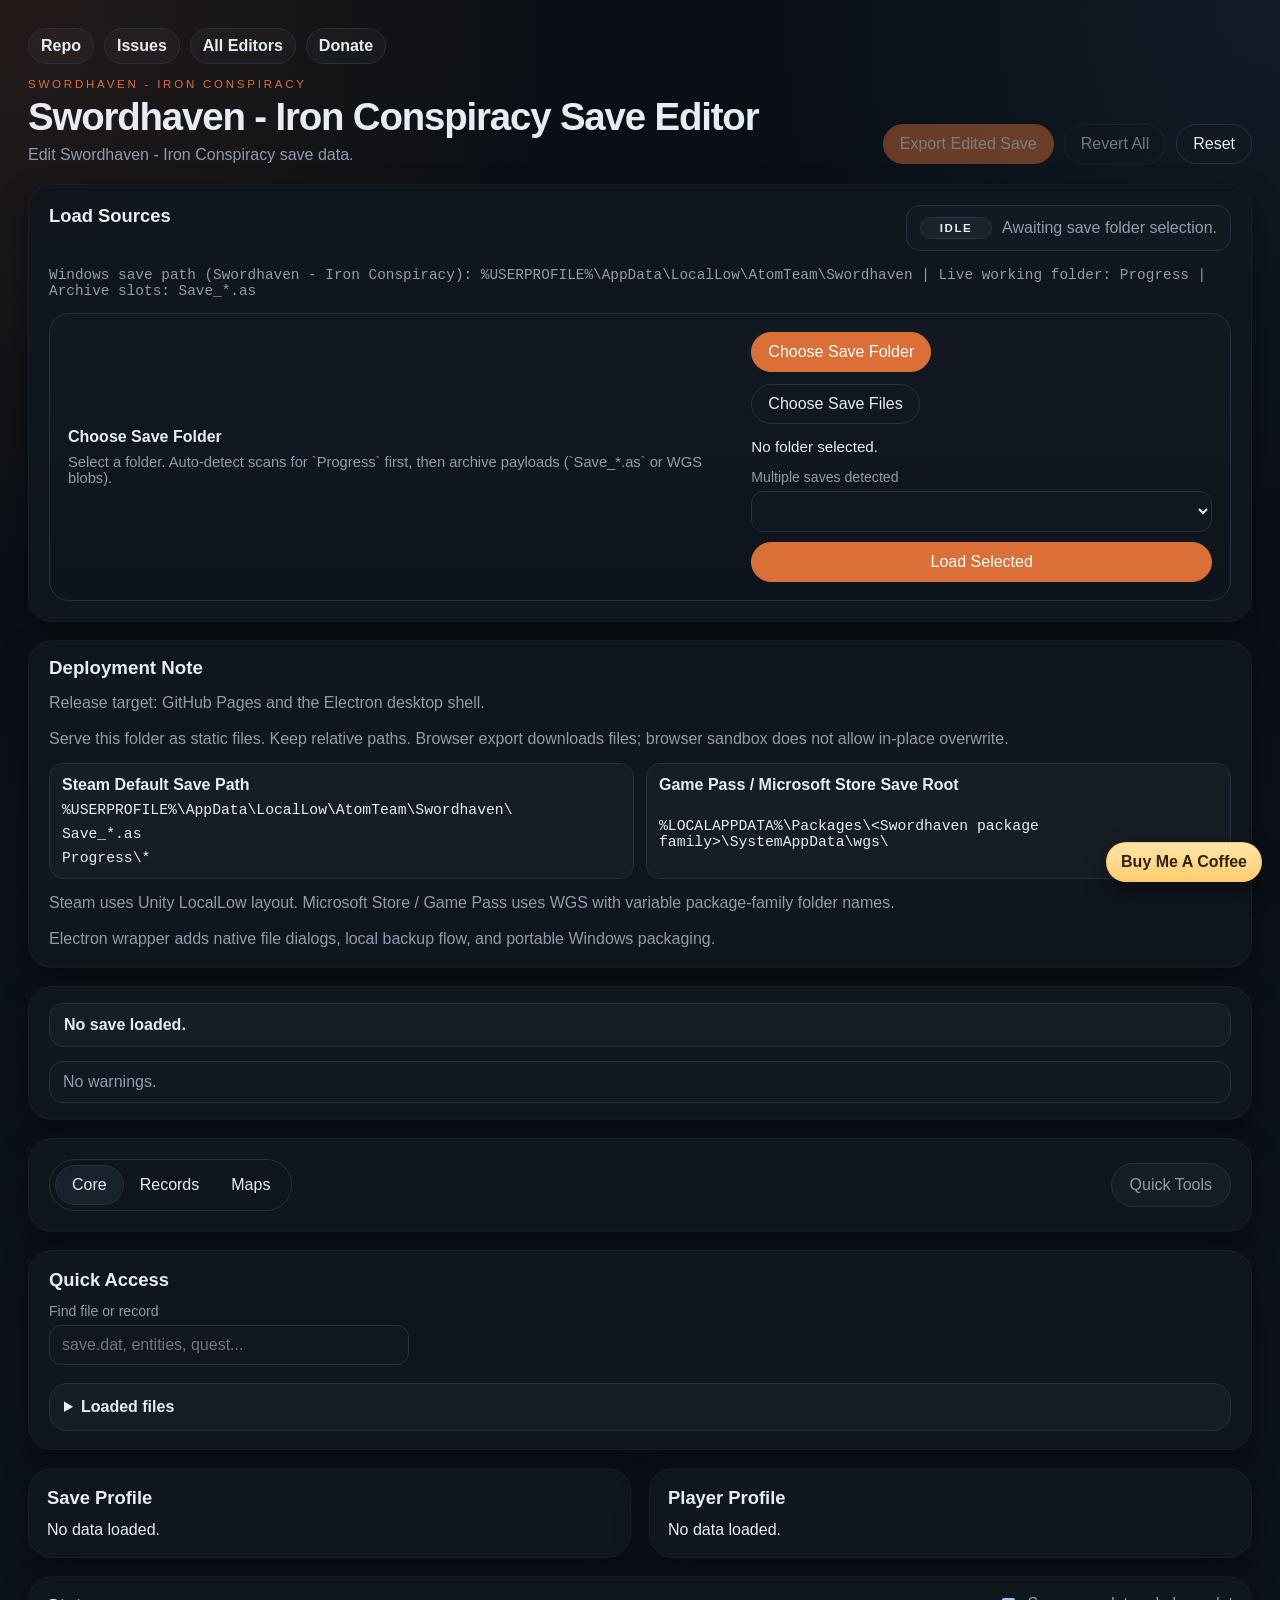
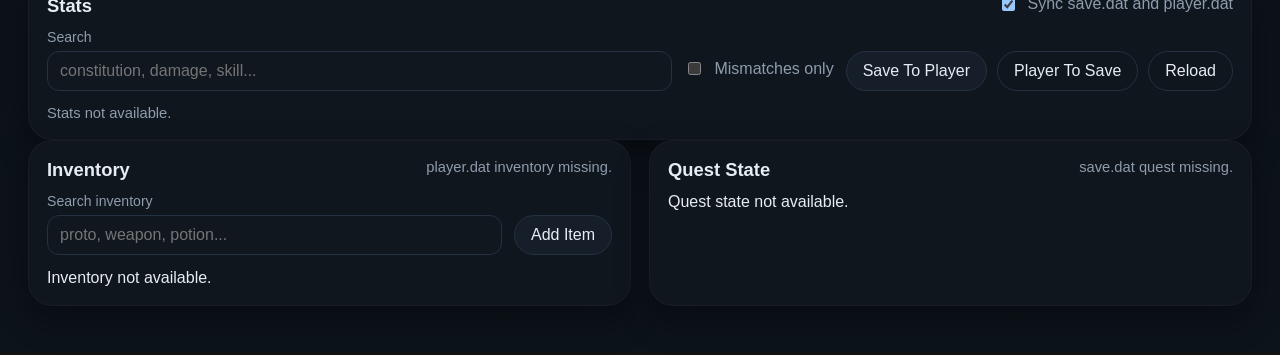
<file: swordhaven-save-editor/index.html>
<!DOCTYPE html>
<html lang="en">
  <head>
    <meta charset="UTF-8" />
    <meta name="viewport" content="width=device-width, initial-scale=1.0" />
    <title>Swordhaven - Iron Conspiracy Save Editor</title>
    <link rel="icon" href="data:image/svg+xml,%3Csvg xmlns='http://www.w3.org/2000/svg' viewBox='0 0 64 64'%3E%3Crect width='64' height='64' rx='14' fill='%23c55c28'/%3E%3Cpath d='M18 20h28v6H18zm0 12h28v6H18zm0 12h18v6H18z' fill='white'/%3E%3C/svg%3E" />
    <link rel="stylesheet" href="style.css" />
  </head>
  <body>
    <main class="app-shell">
      <nav class="app-nav" aria-label="Project Links">
        <a href="https://github.com/SaveEditors/swordhaven-save-editor" target="_blank" rel="noopener noreferrer">Repo</a>
        <a href="https://github.com/SaveEditors/swordhaven-save-editor/issues" target="_blank" rel="noopener noreferrer">Issues</a>
        <a href="https://saveeditors.github.io/" target="_blank" rel="noopener noreferrer">All Editors</a>
        <a href="https://ko-fi.com/saveeditors" target="_blank" rel="noopener noreferrer">Donate</a>
      </nav>

      <header class="hero">
        <div class="hero-copy">
          <div class="eyebrow">Swordhaven - Iron Conspiracy</div>
          <h1>Swordhaven - Iron Conspiracy Save Editor</h1>
          <p>Edit Swordhaven - Iron Conspiracy save data.</p>
        </div>
        <div class="hero-actions">
          <button id="exportBtn" class="primary" disabled>Export Edited Save</button>
          <button id="revertAllBtn" class="ghost" disabled>Revert All</button>
          <button id="resetBtn" class="ghost">Reset</button>
        </div>
      </header>

      <section class="surface load-surface">
        <div class="surface-head">
          <h2>Load Sources</h2>
          <div id="status" class="status status-main">
            <span class="status-code">IDLE</span>
            <span class="status-text">Awaiting save folder selection.</span>
          </div>
        </div>
        <div id="savePathHint" class="save-path-hint"></div>
        <section class="load-card load-card-single">
          <div class="load-single-copy">
            <span class="load-title">Choose Save Folder</span>
            <span class="load-subtitle">Select a folder. Auto-detect scans for `Progress` first, then archive payloads (`Save_*.as` or WGS blobs).</span>
          </div>
          <div class="load-single-actions">
            <button id="chooseFolderBtn" type="button" class="primary">Choose Save Folder</button>
            <button id="chooseFilesBtn" type="button" class="ghost">Choose Save Files</button>
            <div id="selectedFolderLabel" class="selected-folder-label">No folder selected.</div>
            <div id="detectedSaves" class="detected-saves" hidden>
              <label class="field">
                <span>Multiple saves detected</span>
                <select id="detectedSavesSelect"></select>
              </label>
              <button id="detectedSavesLoadBtn" type="button" class="primary">Load Selected</button>
            </div>
          </div>
          <input id="autoDetectInput" type="file" webkitdirectory directory hidden />
          <input id="fileDetectInput" type="file" multiple hidden />
        </section>
      </section>

      <section class="surface deployment-surface">
        <div class="deployment-copy">
          <h3>Deployment Note</h3>
          <p>Release target: GitHub Pages and the Electron desktop shell.</p>
          <p>Serve this folder as static files. Keep relative paths. Browser export downloads files; browser sandbox does not allow in-place overwrite.</p>
          <div class="deployment-paths">
            <div class="deployment-card">
              <strong>Steam Default Save Path</strong>
              <code>%USERPROFILE%\AppData\LocalLow\AtomTeam\Swordhaven\</code>
              <code>Save_*.as</code>
              <code>Progress\*</code>
            </div>
            <div class="deployment-card">
              <strong>Game Pass / Microsoft Store Save Root</strong>
              <code>%LOCALAPPDATA%\Packages\&lt;Swordhaven package family&gt;\SystemAppData\wgs\</code>
            </div>
          </div>
          <p>Steam uses Unity LocalLow layout. Microsoft Store / Game Pass uses WGS with variable package-family folder names.</p>
          <p>Electron wrapper adds native file dialogs, local backup flow, and portable Windows packaging.</p>
        </div>
      </section>

      <section class="surface workspace-surface compact-status-surface">
        <div class="summary-strip">
          <div id="summaryStrip" class="summary-strip-main">No save loaded.</div>
          <div id="warningCount" class="status inline-status">No warnings.</div>
        </div>
        <div id="modifiedList" class="pill-list"></div>
      </section>

      <section class="surface toolbar-surface">
        <div class="toolbar">
          <div class="segmented" id="viewTabs">
            <button data-view="core" class="active">Core</button>
            <button data-view="records">Records</button>
            <button data-view="maps">Maps</button>
          </div>
          <details class="quick-tools">
            <summary>Quick Tools</summary>
            <div class="quick-actions">
              <button id="qaRevealAllBtn">Reveal All FOW</button>
              <button id="qaFogAllBtn">Fog All FOW</button>
              <button id="qaClearDecalsBtn" class="ghost">Clear Decals On Export</button>
              <button id="qaSyncStatsBtn" class="ghost">Sync Save Stats To Player</button>
            </div>
          </details>
        </div>
      </section>

      <section class="surface navigator-surface">
        <div class="surface-head compact">
          <h2>Quick Access</h2>
        </div>
        <div class="navigator-strip">
          <label class="field">
            <span>Find file or record</span>
            <input id="recordFilter" type="text" placeholder="save.dat, entities, quest..." />
          </label>
          <div id="quickAccessBar" class="quick-access-bar"></div>
        </div>
        <details class="advanced-panel compact-panel">
          <summary>Loaded files</summary>
          <div id="entryList" class="simple-list"></div>
        </details>
      </section>

      <div class="workspace-grid">
        <section class="content">
          <div id="coreView" class="view active">
            <div class="content-grid two-up">
              <section class="surface panel-card">
                <div class="surface-head compact">
                  <h2>Save Profile</h2>
                </div>
                <div id="saveFields" class="field-grid"></div>
              </section>

              <section class="surface panel-card">
                <div class="surface-head compact">
                  <h2>Player Profile</h2>
                </div>
                <div id="playerFields" class="field-grid"></div>
              </section>
            </div>

            <section class="surface panel-card">
              <div class="surface-head compact">
                <h2>Stats</h2>
                <label class="toggle">
                  <input id="statsSyncToggle" type="checkbox" checked />
                  <span>Sync save.dat and player.dat</span>
                </label>
              </div>
              <div class="toolbar-strip">
                <label class="field">
                  <span>Search</span>
                  <input id="statsFilter" type="text" placeholder="constitution, damage, skill..." />
                </label>
                <label class="toggle inline-toggle">
                  <input id="statsMismatchToggle" type="checkbox" />
                  <span>Mismatches only</span>
                </label>
                <div class="action-cluster">
                  <button id="statsCopySaveBtn">Save To Player</button>
                  <button id="statsCopyPlayerBtn" class="ghost">Player To Save</button>
                  <button id="statsReloadBtn" class="ghost">Reload</button>
                </div>
              </div>
              <div id="statsMeta" class="subtle-text">Load a save to inspect stats.</div>
              <div id="statsTable" class="stats-table"></div>
            </section>

            <div class="content-grid two-up">
              <section class="surface panel-card">
                <div class="surface-head compact">
                  <h2>Inventory</h2>
                  <div id="inventoryStatus" class="subtle-text"></div>
                </div>
                <div class="toolbar-strip inventory-toolbar">
                  <label class="field">
                    <span>Search inventory</span>
                    <input id="inventoryFilter" type="text" placeholder="proto, weapon, potion..." />
                  </label>
                  <div class="action-cluster">
                    <button id="inventoryAddBtn">Add Item</button>
                  </div>
                </div>
                <div id="inventoryQuickActions" class="inventory-quick-actions"></div>
                <div id="inventoryTree" class="inventory-table"></div>
              </section>

              <section class="surface panel-card">
                <div class="surface-head compact">
                  <h2>Quest State</h2>
                  <div id="questStatus" class="subtle-text"></div>
                </div>
                <div id="questTree" class="tree-root"></div>
              </section>
            </div>
          </div>

          <div id="recordsView" class="view">
            <section class="surface panel-card">
              <div class="surface-head">
                <div>
                  <h2 id="recordTitle">Structured Record Editor</h2>
                  <div id="recordSubtitle" class="subtle-text">Pick a file from the browser.</div>
                </div>
                <div class="action-cluster">
                  <button id="recordRevertBtn" class="ghost" disabled>Revert File</button>
                </div>
              </div>
              <div class="toolbar-strip">
                <label class="field">
                  <span>Search current file</span>
                  <input id="recordSearch" type="text" placeholder="name, stats, coast, relationship..." />
                </label>
              </div>
              <div id="recordInspector" class="tree-root"></div>
              <details class="advanced-panel">
                <summary>Advanced Raw JSON</summary>
                <div class="advanced-actions">
                  <button id="rawApplyBtn">Apply</button>
                  <button id="rawFormatBtn" class="ghost">Format</button>
                  <button id="rawReloadBtn" class="ghost">Reload</button>
                  <div id="rawStatus" class="subtle-text"></div>
                </div>
                <textarea id="rawJsonArea" spellcheck="false"></textarea>
              </details>
            </section>
          </div>

          <div id="mapsView" class="view">
            <section class="surface panel-card">
              <div class="surface-head">
                <div>
                  <h2>Fog Of War</h2>
                  <div id="fowMeta" class="subtle-text">No FOW loaded.</div>
                </div>
                <div id="fowStats" class="subtle-text"></div>
              </div>
              <div class="toolbar-strip">
                <label class="field">
                  <span>FOW file</span>
                  <select id="fowSelect"></select>
                </label>
                <div class="action-cluster">
                  <button id="revealAllBtn">Reveal</button>
                  <button id="fogAllBtn">Fog</button>
                  <button id="invertBtn" class="ghost">Invert</button>
                  <button id="fowResetViewBtn" class="ghost">Reset View</button>
                </div>
              </div>
              <div class="fow-grid">
                <div class="fow-canvas-wrap">
                  <canvas id="fowCanvas"></canvas>
                </div>
                <div class="surface inset-card">
                  <div id="fowPreviewMeta" class="subtle-text">Preview not available.</div>
                  <div class="legend">
                    <span><i class="swatch visible"></i>Revealed</span>
                    <span><i class="swatch hidden"></i>Fogged</span>
                  </div>
                  <div class="field-grid compact-grid">
                    <label class="field">
                      <span>X</span>
                      <input id="regionX" type="number" min="0" value="0" />
                    </label>
                    <label class="field">
                      <span>Y</span>
                      <input id="regionY" type="number" min="0" value="0" />
                    </label>
                    <label class="field">
                      <span>Width</span>
                      <input id="regionW" type="number" min="1" value="64" />
                    </label>
                    <label class="field">
                      <span>Height</span>
                      <input id="regionH" type="number" min="1" value="64" />
                    </label>
                    <label class="field">
                      <span>Fill</span>
                      <select id="regionValue">
                        <option value="0">Reveal</option>
                        <option value="255">Fog</option>
                      </select>
                    </label>
                  </div>
                  <button id="applyRegionBtn">Apply Region Fill</button>
                </div>
              </div>
            </section>

            <section class="surface panel-card">
              <div class="surface-head">
                <div>
                  <h2>Decals</h2>
                  <div id="decalsMeta" class="subtle-text">No decals loaded.</div>
                </div>
                <label class="toggle">
                  <input id="clearDecalsToggle" type="checkbox" />
                  <span>Clear decals on export</span>
                </label>
              </div>
              <div id="decalsList" class="simple-list"></div>
            </section>
          </div>
        </section>
      </div>
    </main>

    <a class="kofi-widget" href="https://ko-fi.com/saveeditors" target="_blank" rel="noopener noreferrer" aria-label="Support SaveEditors on Ko-fi">
      Buy Me A Coffee
    </a>

    <script src="app.js"></script>
  </body>
</html>
</file>
<file: swordhaven-save-editor/style.css>
:root {
  color-scheme: dark;
  font-family: "Space Grotesk", "Segoe UI", sans-serif;
  --bg: #090d12;
  --panel: rgba(17, 23, 31, 0.92);
  --panel-strong: #141b24;
  --panel-muted: #0f151d;
  --ink: #e7edf4;
  --muted: #8e9cac;
  --accent: #db6f38;
  --accent-strong: #f1884f;
  --line: #243140;
  --line-strong: #314154;
  --shadow: rgba(0, 0, 0, 0.35);
  --ok: #57b37a;
  --warn: #df6d5d;
}

* {
  box-sizing: border-box;
}

html,
body {
  margin: 0;
  min-height: 100%;
  color: var(--ink);
  background:
    radial-gradient(circle at top left, rgba(219, 111, 56, 0.12), transparent 24%),
    radial-gradient(circle at top right, rgba(83, 134, 196, 0.1), transparent 22%),
    linear-gradient(180deg, #0a0f15 0%, #0d131b 100%);
}

body {
  padding: 28px;
}

button,
input,
select,
textarea {
  font: inherit;
}

button {
  appearance: none;
  border: 1px solid var(--line);
  background: #161f29;
  color: var(--ink);
  border-radius: 999px;
  padding: 10px 16px;
  cursor: pointer;
  transition: transform 0.15s ease, box-shadow 0.15s ease, background 0.15s ease;
}

button:hover:not(:disabled) {
  transform: translateY(-1px);
  box-shadow: 0 10px 18px var(--shadow);
}

button:disabled {
  opacity: 0.45;
  cursor: not-allowed;
  box-shadow: none;
}

button.primary {
  border-color: var(--accent);
  background: var(--accent);
  color: #fff;
}

button.primary:hover:not(:disabled) {
  background: var(--accent-strong);
}

button.ghost {
  background: transparent;
}

input,
select,
textarea {
  width: 100%;
  border: 1px solid var(--line);
  background: #10171f;
  border-radius: 12px;
  padding: 10px 12px;
  color: var(--ink);
}

input:focus,
select:focus,
textarea:focus {
  outline: 2px solid rgba(197, 92, 40, 0.2);
  border-color: var(--accent);
}

textarea {
  min-height: 220px;
  resize: vertical;
}

.app-shell {
  max-width: 1600px;
  margin: 0 auto;
}

.app-nav {
  display: flex;
  gap: 10px;
  margin-bottom: 14px;
  flex-wrap: wrap;
}

.app-nav a {
  display: inline-flex;
  align-items: center;
  justify-content: center;
  padding: 8px 12px;
  border-radius: 999px;
  border: 1px solid var(--line);
  background: rgba(255, 255, 255, 0.03);
  color: var(--ink);
  font-weight: 600;
  text-decoration: none;
}

.app-nav a:hover {
  border-color: var(--line-strong);
  background: rgba(255, 255, 255, 0.08);
}

.hero {
  display: flex;
  align-items: flex-end;
  justify-content: space-between;
  gap: 24px;
  margin-bottom: 20px;
}

.hero-copy h1 {
  margin: 8px 0 10px;
  font-size: clamp(2rem, 3vw, 3.2rem);
  line-height: 0.98;
  letter-spacing: -0.03em;
}

.hero-copy p {
  margin: 0;
  max-width: 800px;
  color: var(--muted);
  font-size: 1rem;
}

.eyebrow {
  text-transform: uppercase;
  letter-spacing: 0.24em;
  font-size: 0.72rem;
  color: var(--accent);
}

.hero-actions {
  display: flex;
  gap: 10px;
  flex-wrap: wrap;
  justify-content: flex-end;
}

.surface {
  background: var(--panel);
  border: 1px solid rgba(255, 255, 255, 0.03);
  box-shadow: 0 14px 32px var(--shadow);
  border-radius: 24px;
  backdrop-filter: blur(10px);
}

.load-surface,
.workspace-surface,
.toolbar-surface {
  margin-bottom: 18px;
  padding: 20px;
}

.compact-status-surface {
  padding: 16px 20px;
}

.surface-head {
  display: flex;
  align-items: flex-start;
  justify-content: space-between;
  gap: 16px;
  margin-bottom: 16px;
}

.surface-head.compact {
  margin-bottom: 12px;
}

.surface-head h2 {
  margin: 0;
  font-size: 1.15rem;
}

.load-grid {
  display: grid;
  grid-template-columns: repeat(3, minmax(0, 1fr));
  gap: 16px;
}

.load-card {
  display: grid;
  gap: 10px;
  padding: 18px;
  border-radius: 20px;
  border: 1px solid var(--line);
  background: linear-gradient(180deg, #121922, #0d141c);
}

.load-card-single {
  display: grid;
  grid-template-columns: minmax(320px, 1.3fr) minmax(280px, 0.9fr);
  align-items: center;
  gap: 18px;
}

.load-single-copy {
  display: grid;
  gap: 8px;
}

.load-single-actions {
  display: grid;
  gap: 12px;
  justify-items: start;
}

.selected-folder-label {
  color: var(--ink);
  font-size: 0.95rem;
  line-height: 1.4;
}

.detected-saves {
  width: 100%;
  display: grid;
  gap: 10px;
}

.load-title {
  font-weight: 700;
}

.load-subtitle {
  color: var(--muted);
  font-size: 0.92rem;
}

.inline-field {
  display: flex;
  align-items: center;
  gap: 10px;
  color: var(--muted);
}

.metrics {
  display: grid;
  grid-template-columns: repeat(5, minmax(0, 1fr));
  gap: 14px;
}

.metric {
  display: grid;
  gap: 6px;
  padding: 16px;
  border-radius: 18px;
  background: rgba(255, 255, 255, 0.03);
  border: 1px solid var(--line);
}

.metric-label {
  font-size: 0.72rem;
  letter-spacing: 0.18em;
  text-transform: uppercase;
  color: var(--muted);
}

.metric-value {
  font-size: 1.1rem;
  font-weight: 700;
}

.workspace-footer {
  margin-top: 14px;
  display: grid;
  grid-template-columns: 360px 1fr;
  gap: 14px;
  align-items: start;
}

.summary-strip {
  display: grid;
  grid-template-columns: minmax(0, 1fr) auto;
  gap: 14px;
  align-items: center;
}

.summary-strip-main {
  padding: 12px 14px;
  border-radius: 14px;
  border: 1px solid var(--line);
  background: rgba(255, 255, 255, 0.03);
  color: var(--ink);
  font-weight: 600;
}

.status {
  border-radius: 14px;
  border: 1px solid var(--line);
  padding: 11px 13px;
  background: #121923;
  color: var(--muted);
}

.status-main {
  display: inline-flex;
  align-items: center;
  gap: 10px;
  min-height: 44px;
}

.status-code {
  display: inline-flex;
  align-items: center;
  justify-content: center;
  min-width: 72px;
  padding: 4px 10px;
  border-radius: 999px;
  border: 1px solid var(--line);
  background: rgba(255, 255, 255, 0.04);
  color: var(--ink);
  font-size: 0.72rem;
  font-weight: 700;
  letter-spacing: 0.14em;
}

.status-text {
  color: var(--muted);
  font-weight: 500;
}

.status.good {
  color: var(--ok);
  background: rgba(87, 179, 122, 0.12);
  border-color: rgba(47, 109, 69, 0.2);
}

.status.good .status-code {
  color: var(--ok);
  border-color: rgba(87, 179, 122, 0.45);
  background: rgba(87, 179, 122, 0.12);
}

.status.error {
  color: var(--warn);
  background: rgba(223, 109, 93, 0.12);
  border-color: rgba(140, 52, 38, 0.2);
}

.status.error .status-code {
  color: var(--warn);
  border-color: rgba(223, 109, 93, 0.45);
  background: rgba(223, 109, 93, 0.12);
}

.status.loading .status-code {
  color: #89b4ff;
  border-color: rgba(137, 180, 255, 0.42);
  background: rgba(137, 180, 255, 0.12);
}

.inline-status {
  margin: 0;
}

.pill-list {
  display: flex;
  flex-wrap: wrap;
  gap: 8px;
}

.pill {
  display: inline-flex;
  align-items: center;
  gap: 8px;
  padding: 8px 12px;
  border-radius: 999px;
  border: 1px solid var(--line);
  background: #10171f;
  font-size: 0.9rem;
}

.toolbar {
  display: flex;
  align-items: center;
  justify-content: space-between;
  gap: 16px;
  flex-wrap: wrap;
}

.segmented {
  display: inline-flex;
  padding: 5px;
  border-radius: 999px;
  background: var(--panel-muted);
  border: 1px solid var(--line);
}

.segmented button {
  border: 0;
  background: transparent;
  box-shadow: none;
}

.segmented button.active {
  background: #18222d;
  border: 1px solid var(--line);
}

.quick-actions {
  display: flex;
  flex-wrap: wrap;
  gap: 10px;
}

.quick-tools {
  border: 1px solid var(--line);
  border-radius: 999px;
  background: rgba(255, 255, 255, 0.03);
  padding: 4px;
}

.quick-tools summary {
  list-style: none;
  cursor: pointer;
  padding: 8px 14px;
  border-radius: 999px;
  color: var(--muted);
  user-select: none;
}

.quick-tools summary::-webkit-details-marker {
  display: none;
}

.quick-tools[open] {
  border-radius: 20px;
  padding: 10px;
}

.quick-tools[open] summary {
  margin-bottom: 8px;
  background: rgba(255, 255, 255, 0.04);
  color: var(--ink);
}

.workspace-grid {
  display: grid;
  grid-template-columns: minmax(0, 1fr);
  gap: 18px;
}

.sidebar {
  display: none;
}

.navigator-surface {
  margin-bottom: 18px;
  padding: 18px 20px;
}

.navigator-strip {
  display: grid;
  grid-template-columns: minmax(260px, 360px) minmax(0, 1fr);
  gap: 14px;
  align-items: start;
}

.quick-access-bar {
  display: flex;
  flex-wrap: wrap;
  gap: 10px;
  align-content: start;
}

.save-path-hint {
  margin-bottom: 14px;
  color: var(--muted);
  font-size: 0.9rem;
  font-family: Consolas, "SFMono-Regular", monospace;
}

.compact-panel {
  margin-top: 14px;
}

.sidebar-card,
.panel-card {
  padding: 18px;
}

.field {
  display: grid;
  gap: 6px;
}

.field > span:first-child {
  color: var(--muted);
  font-size: 0.88rem;
}

.record-list,
.simple-list {
  display: grid;
  gap: 8px;
}

.record-workspace {
  display: grid;
  gap: 14px;
}

.record-section {
  display: grid;
  gap: 12px;
  padding: 14px;
  border-radius: 18px;
  border: 1px solid var(--line);
  background: rgba(255, 255, 255, 0.03);
}

.record-section h3 {
  margin: 0;
  font-size: 1rem;
}

.record-toolbar {
  display: grid;
  grid-template-columns: repeat(3, minmax(0, 1fr));
  gap: 12px;
  align-items: end;
}

.entity-workspace {
  display: grid;
  grid-template-columns: 320px minmax(0, 1fr);
  gap: 14px;
}

.entity-list,
.quest-list,
.dh-list,
.initial-list,
.pins-list,
.world-location-list {
  display: grid;
  gap: 10px;
}

.entity-list {
  align-content: start;
  grid-auto-rows: 88px;
}

.entity-list > .record-item {
  height: 88px;
  align-items: center;
  padding: 12px 14px;
}

.entity-list > .record-item:hover {
  transform: none;
  box-shadow: none;
}

.entity-list > .record-item > div {
  width: 100%;
  display: grid;
  gap: 4px;
  text-align: left;
}

.entity-list > .record-item > div > div:first-child {
  font-weight: 700;
  white-space: nowrap;
  overflow: hidden;
  text-overflow: ellipsis;
}

.entity-list > .record-item .record-meta {
  white-space: nowrap;
  overflow: hidden;
  text-overflow: ellipsis;
}

.quest-record {
  display: grid;
  grid-template-columns: minmax(220px, 1.3fr) repeat(3, minmax(160px, 1fr));
  gap: 10px;
  align-items: start;
  padding: 12px;
  border-radius: 16px;
  border: 1px solid var(--line);
  background: rgba(255, 255, 255, 0.03);
}

.quest-copy {
  display: grid;
  gap: 4px;
}

.world-location-row {
  display: grid;
  grid-template-columns: minmax(220px, 1fr) minmax(180px, 280px);
  gap: 12px;
  align-items: center;
  padding: 12px;
  border-radius: 16px;
  border: 1px solid var(--line);
  background: rgba(255, 255, 255, 0.03);
}

.pin-row {
  display: grid;
  grid-template-columns: minmax(200px, 1.3fr) repeat(4, minmax(120px, 0.8fr)) auto;
  gap: 10px;
  align-items: end;
  padding: 12px;
  border-radius: 16px;
  border: 1px solid var(--line);
  background: rgba(255, 255, 255, 0.03);
}

.dh-row,
.initial-row {
  display: grid;
  grid-template-columns: minmax(160px, 0.8fr) minmax(220px, 1.2fr) auto;
  gap: 10px;
  align-items: end;
  padding: 12px;
  border-radius: 16px;
  border: 1px solid var(--line);
  background: rgba(255, 255, 255, 0.03);
}

.record-item,
.simple-item {
  display: flex;
  align-items: center;
  justify-content: space-between;
  gap: 12px;
  padding: 12px 13px;
  border-radius: 14px;
  border: 1px solid var(--line);
  background: rgba(255, 255, 255, 0.03);
}

.record-item {
  cursor: pointer;
  transition: transform 0.15s ease, box-shadow 0.15s ease, border-color 0.15s ease;
}

.record-item:hover {
  transform: translateY(-1px);
  box-shadow: 0 10px 18px var(--shadow);
}

.record-item.active {
  border-color: var(--accent);
  background: linear-gradient(180deg, rgba(219, 111, 56, 0.18), rgba(219, 111, 56, 0.08));
}

.record-meta,
.simple-meta {
  color: var(--muted);
  font-size: 0.85rem;
}

.badge {
  display: inline-flex;
  align-items: center;
  justify-content: center;
  min-width: 24px;
  padding: 4px 8px;
  border-radius: 999px;
  background: rgba(255, 255, 255, 0.04);
  border: 1px solid var(--line);
  font-size: 0.8rem;
}

.view {
  display: none;
}

.view.active {
  display: block;
}

.content-grid {
  display: grid;
  gap: 18px;
  margin-bottom: 18px;
}

.content > .panel-card {
  margin-bottom: 18px;
}

.two-up {
  grid-template-columns: repeat(2, minmax(0, 1fr));
}

.field-grid {
  display: grid;
  gap: 12px;
  grid-template-columns: repeat(2, minmax(0, 1fr));
}

.field-grid.compact-grid {
  grid-template-columns: repeat(2, minmax(0, 1fr));
  margin: 14px 0;
}

.field-card {
  display: grid;
  gap: 6px;
  padding: 12px;
  border-radius: 16px;
  background: rgba(255, 255, 255, 0.03);
  border: 1px solid var(--line);
}

.field-card.full {
  grid-column: 1 / -1;
}

.field-card-title {
  font-size: 0.82rem;
  color: var(--muted);
}

.field-card-head {
  display: flex;
  align-items: flex-start;
  justify-content: space-between;
  gap: 8px;
}

.field-card-label {
  display: grid;
  gap: 3px;
}

.field-card-name {
  font-size: 0.95rem;
  font-weight: 700;
  color: var(--ink);
}

.field-card-note {
  color: var(--muted);
  font-size: 0.82rem;
  line-height: 1.35;
}

.field-help,
.known-values {
  display: grid;
  gap: 6px;
}

.field-help {
  color: var(--muted);
  font-size: 0.82rem;
  line-height: 1.45;
}

.field-help a {
  color: var(--accent-strong);
}

.badge-row {
  display: flex;
  flex-wrap: wrap;
  gap: 6px;
}

.badge.subtle {
  background: rgba(255, 255, 255, 0.08);
}

.toolbar-strip {
  display: grid;
  grid-template-columns: minmax(220px, 1fr) auto auto;
  gap: 12px;
  align-items: end;
  margin-bottom: 14px;
}

.inventory-toolbar {
  grid-template-columns: minmax(220px, 1fr) auto;
}

.action-cluster {
  display: flex;
  gap: 10px;
  flex-wrap: wrap;
}

.toggle {
  display: inline-flex;
  align-items: center;
  gap: 10px;
  color: var(--muted);
}

.toggle input {
  width: auto;
}

.inline-toggle {
  align-self: end;
  min-height: 44px;
}

.subtle-text {
  color: var(--muted);
  font-size: 0.92rem;
}

.stats-table {
  display: grid;
  gap: 8px;
  max-height: 520px;
  overflow: auto;
}

.stats-section {
  display: grid;
  gap: 12px;
  margin-bottom: 16px;
}

.stats-section h3 {
  margin: 0;
  font-size: 0.98rem;
}

.stats-card-grid {
  display: grid;
  grid-template-columns: repeat(4, minmax(0, 1fr));
  gap: 10px;
}

.stat-card {
  display: grid;
  gap: 8px;
  padding: 12px;
  border-radius: 16px;
  border: 1px solid var(--line);
  background: rgba(255, 255, 255, 0.03);
}

.stat-card.mismatch {
  border-left: 4px solid var(--accent);
}

.stat-card .field-help {
  min-height: 44px;
}

.stat-card-inputs {
  display: grid;
  grid-template-columns: repeat(2, minmax(0, 1fr));
  gap: 8px;
}

.stats-row {
  display: grid;
  grid-template-columns: minmax(220px, 1.3fr) minmax(150px, 0.9fr) minmax(150px, 0.9fr) minmax(180px, 1fr);
  gap: 10px;
  align-items: center;
  padding: 10px;
  border-radius: 14px;
  border: 1px solid var(--line);
  background: rgba(255, 255, 255, 0.03);
}

.stats-row.mismatch {
  border-left: 4px solid var(--accent);
}

.stat-key {
  font-weight: 700;
}

.stat-copy {
  display: grid;
  gap: 4px;
}

.stat-title {
  font-weight: 700;
}

.stat-hint {
  color: var(--muted);
  font-size: 0.82rem;
  line-height: 1.35;
}

.milestone-row {
  display: flex;
  flex-wrap: wrap;
  gap: 6px;
}

.milestone {
  display: inline-flex;
  align-items: center;
  padding: 5px 8px;
  border-radius: 999px;
  border: 1px solid var(--line);
  font-size: 0.78rem;
  color: var(--muted);
  background: var(--panel-muted);
}

.milestone.hit {
  color: var(--ok);
  border-color: rgba(47, 109, 69, 0.2);
  background: rgba(87, 179, 122, 0.12);
}

.tree-root {
  display: grid;
  gap: 10px;
}

.tree-group {
  border: 1px solid var(--line);
  border-radius: 16px;
  background: rgba(255, 255, 255, 0.03);
  overflow: hidden;
}

.tree-group > summary {
  list-style: none;
  cursor: pointer;
  display: flex;
  align-items: center;
  justify-content: space-between;
  gap: 14px;
  padding: 12px 14px;
  font-weight: 700;
}

.tree-group > summary::-webkit-details-marker {
  display: none;
}

.tree-group-body {
  display: grid;
  gap: 8px;
  padding: 0 14px 14px;
}

.tree-row {
  display: grid;
  gap: 8px;
  padding: 10px 12px;
  border-radius: 14px;
  background: #10171f;
  border: 1px solid rgba(255, 255, 255, 0.04);
}

.tree-row-header {
  display: flex;
  align-items: center;
  justify-content: space-between;
  gap: 10px;
}

.tree-key {
  font-weight: 600;
  word-break: break-word;
}

.tree-path {
  color: var(--muted);
  font-size: 0.8rem;
}

.tree-meta {
  display: flex;
  gap: 8px;
  flex-wrap: wrap;
}

.tree-badge {
  padding: 4px 8px;
  border-radius: 999px;
  background: rgba(255, 255, 255, 0.04);
  border: 1px solid var(--line);
  font-size: 0.75rem;
  color: var(--muted);
}

.contextual-editor {
  display: grid;
  gap: 8px;
  min-width: 0;
}

.known-values {
  color: var(--muted);
  font-size: 0.8rem;
  overflow-wrap: anywhere;
  word-break: break-word;
}

.known-values code {
  padding: 2px 5px;
  border-radius: 8px;
  border: 1px solid var(--line);
  background: rgba(255, 255, 255, 0.06);
  margin-right: 6px;
}

.inventory-table {
  display: grid;
  gap: 10px;
}

.inventory-row {
  display: grid;
  grid-template-columns: 60px minmax(0, 1fr) minmax(0, 1.35fr) minmax(0, 0.55fr) minmax(120px, 0.8fr);
  gap: 10px;
  align-items: start;
  padding: 12px;
  border-radius: 16px;
  border: 1px solid var(--line);
  background: rgba(255, 255, 255, 0.03);
}

.inventory-row > * {
  min-width: 0;
}

.inventory-row-head {
  display: grid;
  gap: 3px;
}

.inventory-index {
  font-weight: 700;
}

.inventory-meta {
  color: var(--muted);
  font-size: 0.8rem;
}

.inventory-actions {
  display: flex;
  gap: 8px;
  align-items: stretch;
  justify-content: center;
  flex-direction: column;
}

.inventory-actions button {
  white-space: nowrap;
  width: 100%;
}

.deployment-surface {
  margin-bottom: 18px;
  padding: 16px 20px;
}

.deployment-copy {
  display: grid;
  gap: 12px;
  color: var(--ink);
}

.deployment-copy h3 {
  margin: 0;
}

.deployment-copy p {
  margin: 0;
  color: var(--muted);
  line-height: 1.5;
}

.deployment-copy code {
  font-family: Consolas, "SFMono-Regular", monospace;
  font-size: 0.92rem;
}

.deployment-paths {
  display: grid;
  grid-template-columns: repeat(2, minmax(0, 1fr));
  gap: 12px;
}

.deployment-card {
  border: 1px solid var(--line);
  border-radius: 14px;
  padding: 12px;
  background: rgba(255, 255, 255, 0.03);
  display: grid;
  gap: 8px;
}

.deployment-card strong {
  color: var(--ink);
}

.advanced-panel {
  margin-top: 18px;
  border: 1px solid var(--line);
  border-radius: 18px;
  background: rgba(255, 255, 255, 0.03);
  padding: 14px;
}

.advanced-panel summary {
  cursor: pointer;
  font-weight: 700;
}

.advanced-actions {
  display: flex;
  align-items: center;
  gap: 10px;
  flex-wrap: wrap;
  margin: 14px 0 10px;
}

.fow-grid {
  display: grid;
  grid-template-columns: minmax(0, 2fr) minmax(320px, 420px);
  gap: 16px;
}

.fow-canvas-wrap {
  border: 1px solid var(--line);
  border-radius: 18px;
  background: #241c17;
  padding: 10px;
  height: clamp(360px, 62vh, 720px);
  min-height: 360px;
  max-height: 720px;
  overflow: hidden;
}

#fowCanvas {
  width: 100%;
  height: 100%;
  min-height: 340px;
  max-height: 700px;
  border-radius: 12px;
  display: block;
  cursor: grab;
}

#fowCanvas.dragging {
  cursor: grabbing;
}

.inset-card {
  padding: 16px;
  background: rgba(255, 255, 255, 0.03);
}

.legend {
  display: flex;
  gap: 16px;
  flex-wrap: wrap;
  margin: 14px 0;
  color: var(--muted);
}

.swatch {
  display: inline-block;
  width: 14px;
  height: 14px;
  border-radius: 3px;
  margin-right: 8px;
  vertical-align: -2px;
}

.swatch.visible {
  background: #e6e6e6;
}

.swatch.hidden {
  background: #2b2b2b;
}

@media (max-width: 1280px) {
  .workspace-grid {
    grid-template-columns: 1fr;
  }

  .sidebar {
    position: static;
  }

  .metrics {
    grid-template-columns: repeat(3, minmax(0, 1fr));
  }

  .workspace-footer {
    grid-template-columns: 1fr;
  }

  .summary-strip {
    grid-template-columns: 1fr;
  }

  .fow-grid {
    grid-template-columns: 1fr;
  }

  .stats-card-grid {
    grid-template-columns: repeat(2, minmax(0, 1fr));
  }

  .entity-workspace,
  .record-toolbar,
  .quest-record,
  .world-location-row,
  .pin-row,
  .dh-row,
.initial-row {
  grid-template-columns: 1fr;
}
}

.kofi-widget {
  position: fixed;
  right: 18px;
  bottom: 18px;
  z-index: 60;
  display: inline-flex;
  align-items: center;
  justify-content: center;
  padding: 10px 14px;
  border-radius: 999px;
  border: 1px solid rgba(255, 193, 88, 0.72);
  background: linear-gradient(180deg, #ffe5a8, #ffcd6f);
  color: #31220b;
  font-weight: 700;
  text-decoration: none;
  box-shadow: 0 10px 24px rgba(0, 0, 0, 0.36);
}

.kofi-widget:hover {
  transform: translateY(-1px);
  box-shadow: 0 12px 26px rgba(0, 0, 0, 0.4);
}

@media (max-width: 980px) {
  body {
    padding: 16px;
  }

  .hero,
  .toolbar {
    flex-direction: column;
    align-items: stretch;
  }

  .load-grid,
  .two-up,
  .field-grid,
  .metrics,
  .toolbar-strip,
  .stats-card-grid,
  .inventory-row {
    grid-template-columns: 1fr;
  }

  .load-card-single {
    grid-template-columns: 1fr;
  }

  .navigator-strip {
    grid-template-columns: 1fr;
  }

  .deployment-paths {
    grid-template-columns: 1fr;
  }

  .hero-actions,
  .quick-actions,
  .action-cluster {
    width: 100%;
  }

  button {
    width: 100%;
  }

  .segmented {
    width: 100%;
    justify-content: space-between;
  }

  .kofi-widget {
    right: 12px;
    bottom: 12px;
    padding: 9px 12px;
    font-size: 0.86rem;
  }
}
</file>
